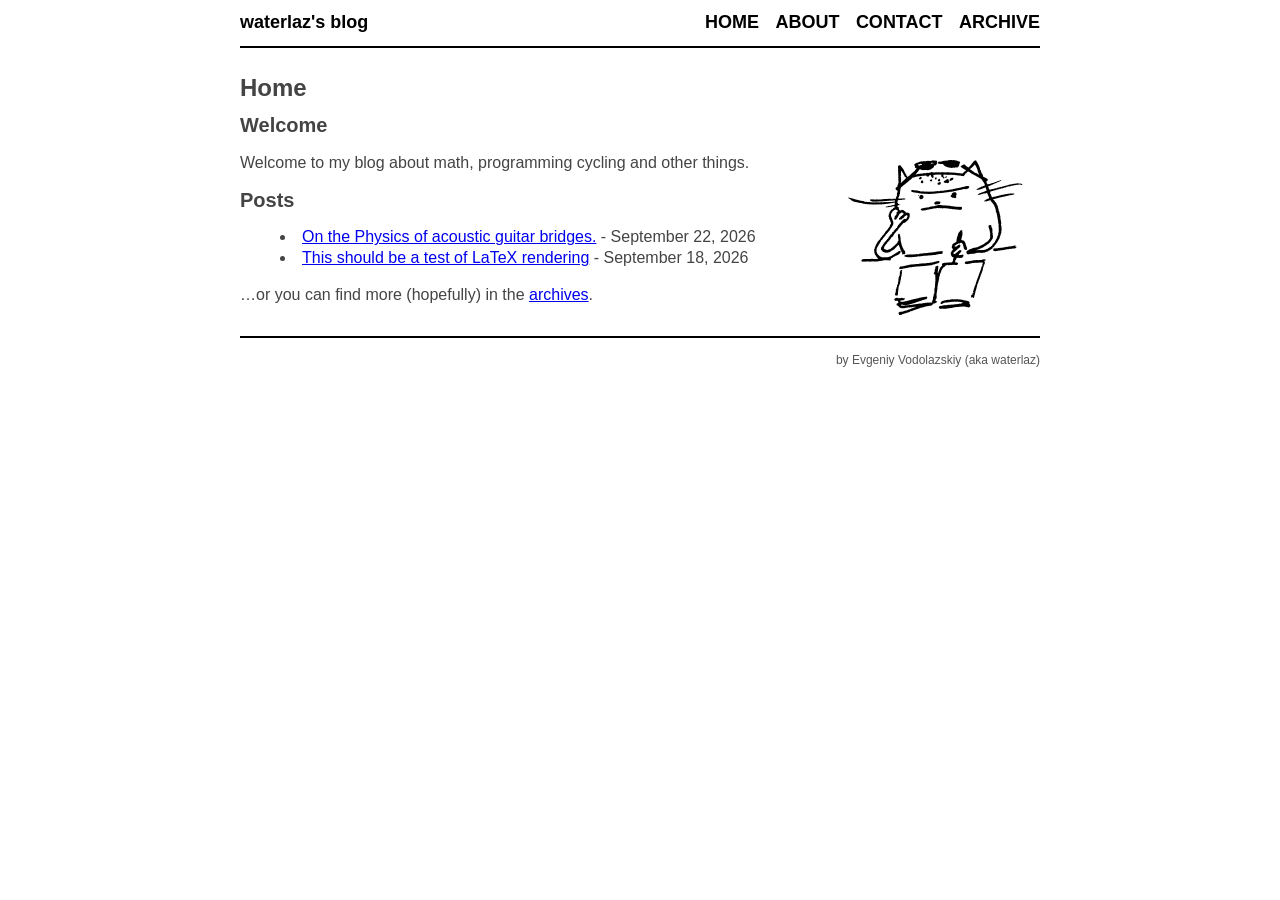
<file: index.html>
<!doctype html>
<html lang="en">
    <head>
        <meta charset="utf-8">
        <meta http-equiv="x-ua-compatible" content="ie=edge">
        <meta name="viewport" content="width=device-width, initial-scale=1">
        <title>waterlaz's blog - Home</title>
        <link rel="stylesheet" type="text/css" href="./css/katex.css" />
        <link rel="stylesheet" href="./css/default.css" />
    </head>
    <body>
        <header>
            <div class="logo">
                <a href="./">waterlaz's blog</a>
            </div>
            <nav>
                <a href="./">Home</a>
                <a href="./about.html">About</a>
                <a href="./contact.html">Contact</a>
                <a href="./archive.html">Archive</a>
            </nav>
        </header>

        <main role="main">
            <h1>Home</h1>
            <img src="./images/logo3.png" class="invert-in-dark-mode" style="float: right; margin: 10px;" />

<h2>Welcome</h2>

<p>Welcome to my blog about math, programming cycling and other things.</p>

<h2>Posts</h2>
<ul>
    
        <li>
            <a href="./posts/2026-09-22-bridge-physics.html">On the Physics of acoustic guitar bridges.</a> - September 22, 2026
        </li>
    
        <li>
            <a href="./posts/2026-09-18-latex_test.html">This should be a test of LaTeX rendering</a> - September 18, 2026
        </li>
    
</ul>


<p>…or you can find more (hopefully) in the <a href="./archive.html">archives</a>.</p>

        </main>

        <footer>
            by Evgeniy Vodolazskiy (aka waterlaz)
        </footer>
    </body>
</html>
</file>
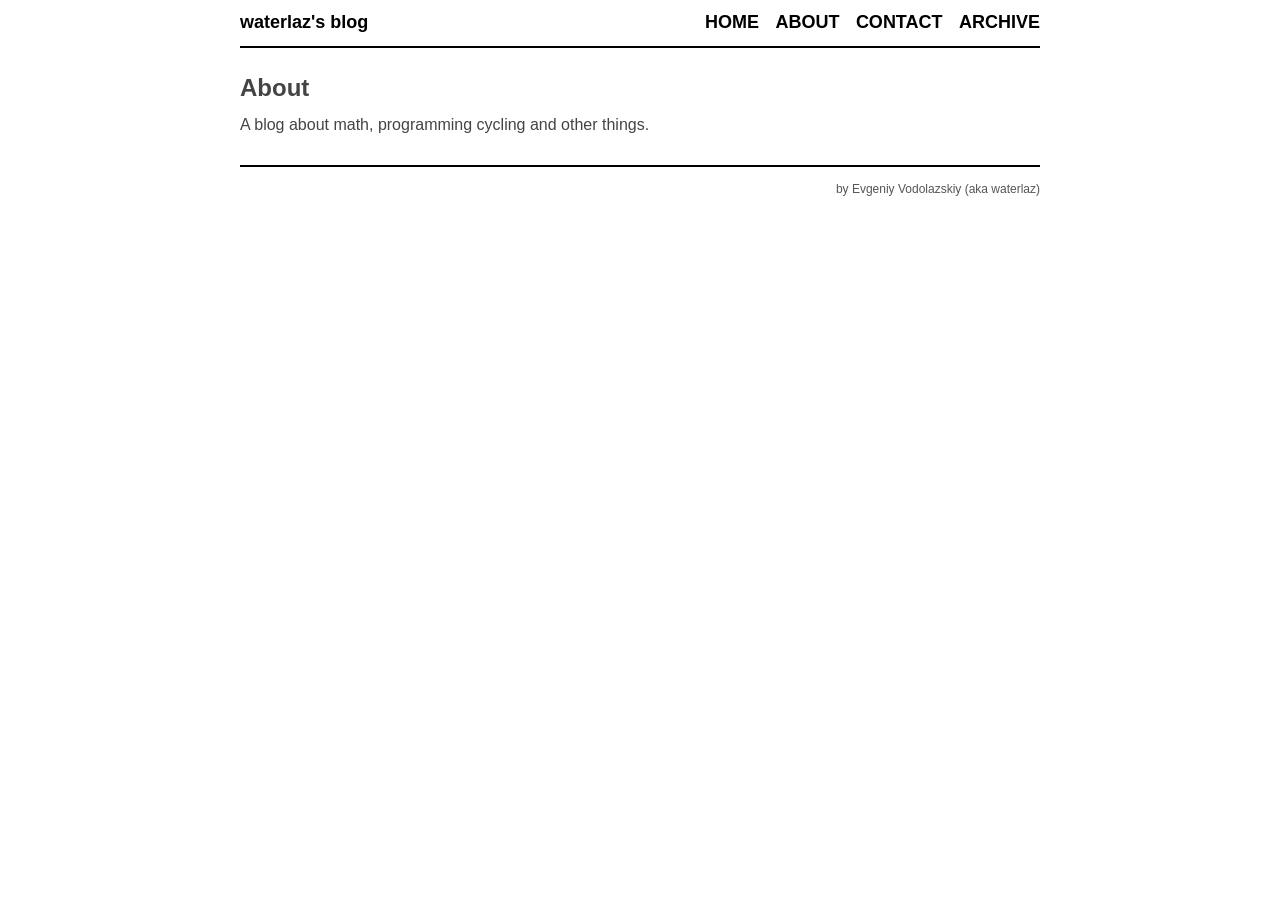
<file: about.html>
<!doctype html>
<html lang="en">
    <head>
        <meta charset="utf-8">
        <meta http-equiv="x-ua-compatible" content="ie=edge">
        <meta name="viewport" content="width=device-width, initial-scale=1">
        <title>waterlaz's blog - About</title>
        <link rel="stylesheet" type="text/css" href="./css/katex.css" />
        <link rel="stylesheet" href="./css/default.css" />
    </head>
    <body>
        <header>
            <div class="logo">
                <a href="./">waterlaz's blog</a>
            </div>
            <nav>
                <a href="./">Home</a>
                <a href="./about.html">About</a>
                <a href="./contact.html">Contact</a>
                <a href="./archive.html">Archive</a>
            </nav>
        </header>

        <main role="main">
            <h1>About</h1>
            <p>A blog about math, programming cycling and other things.</p>
        </main>

        <footer>
            by Evgeniy Vodolazskiy (aka waterlaz)
        </footer>
    </body>
</html>
</file>
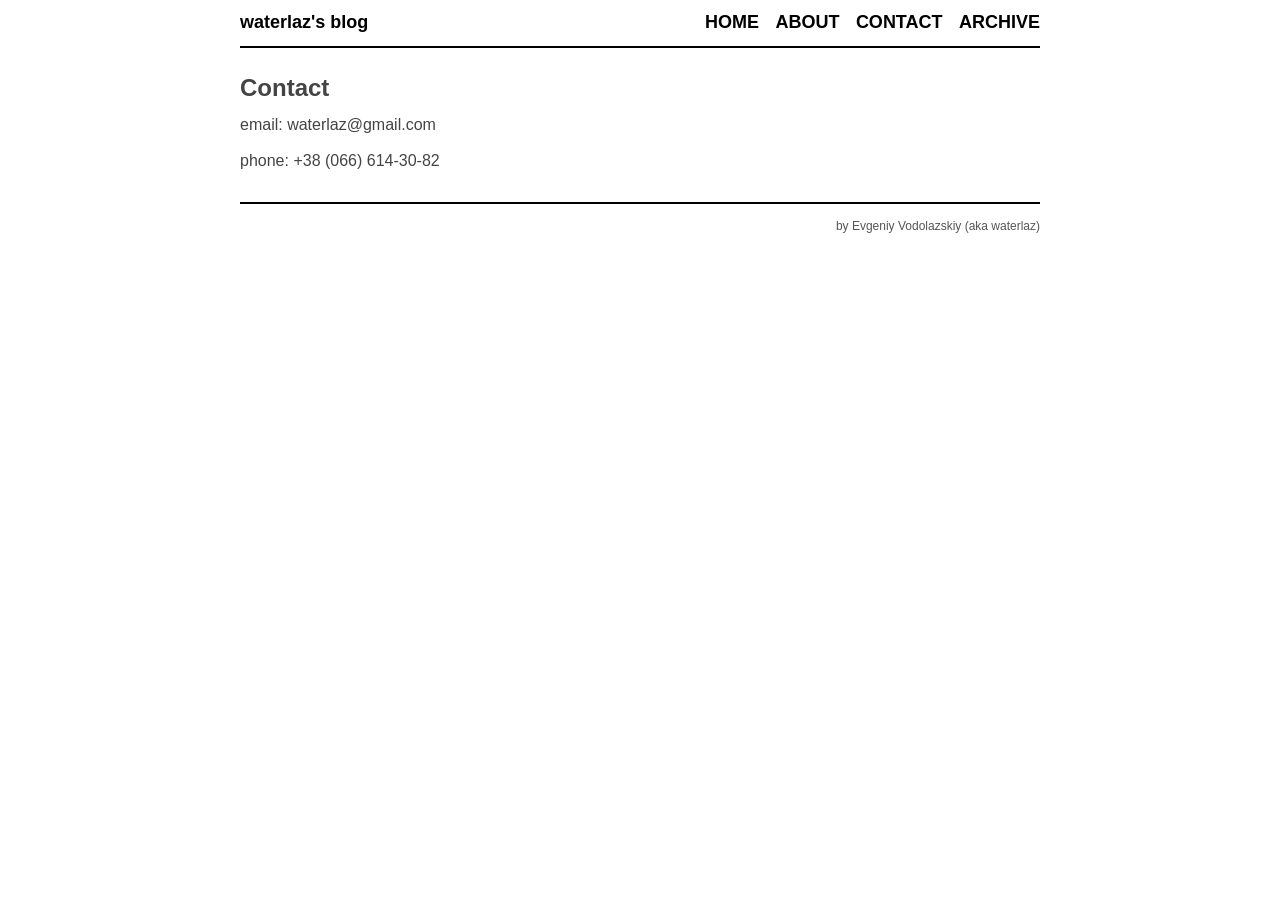
<file: contact.html>
<!doctype html>
<html lang="en">
    <head>
        <meta charset="utf-8">
        <meta http-equiv="x-ua-compatible" content="ie=edge">
        <meta name="viewport" content="width=device-width, initial-scale=1">
        <title>waterlaz's blog - Contact</title>
        <link rel="stylesheet" type="text/css" href="./css/katex.css" />
        <link rel="stylesheet" href="./css/default.css" />
    </head>
    <body>
        <header>
            <div class="logo">
                <a href="./">waterlaz's blog</a>
            </div>
            <nav>
                <a href="./">Home</a>
                <a href="./about.html">About</a>
                <a href="./contact.html">Contact</a>
                <a href="./archive.html">Archive</a>
            </nav>
        </header>

        <main role="main">
            <h1>Contact</h1>
            <p>email: waterlaz@gmail.com</p>
<p>phone: +38 (066) 614-30-82</p>
        </main>

        <footer>
            by Evgeniy Vodolazskiy (aka waterlaz)
        </footer>
    </body>
</html>
</file>
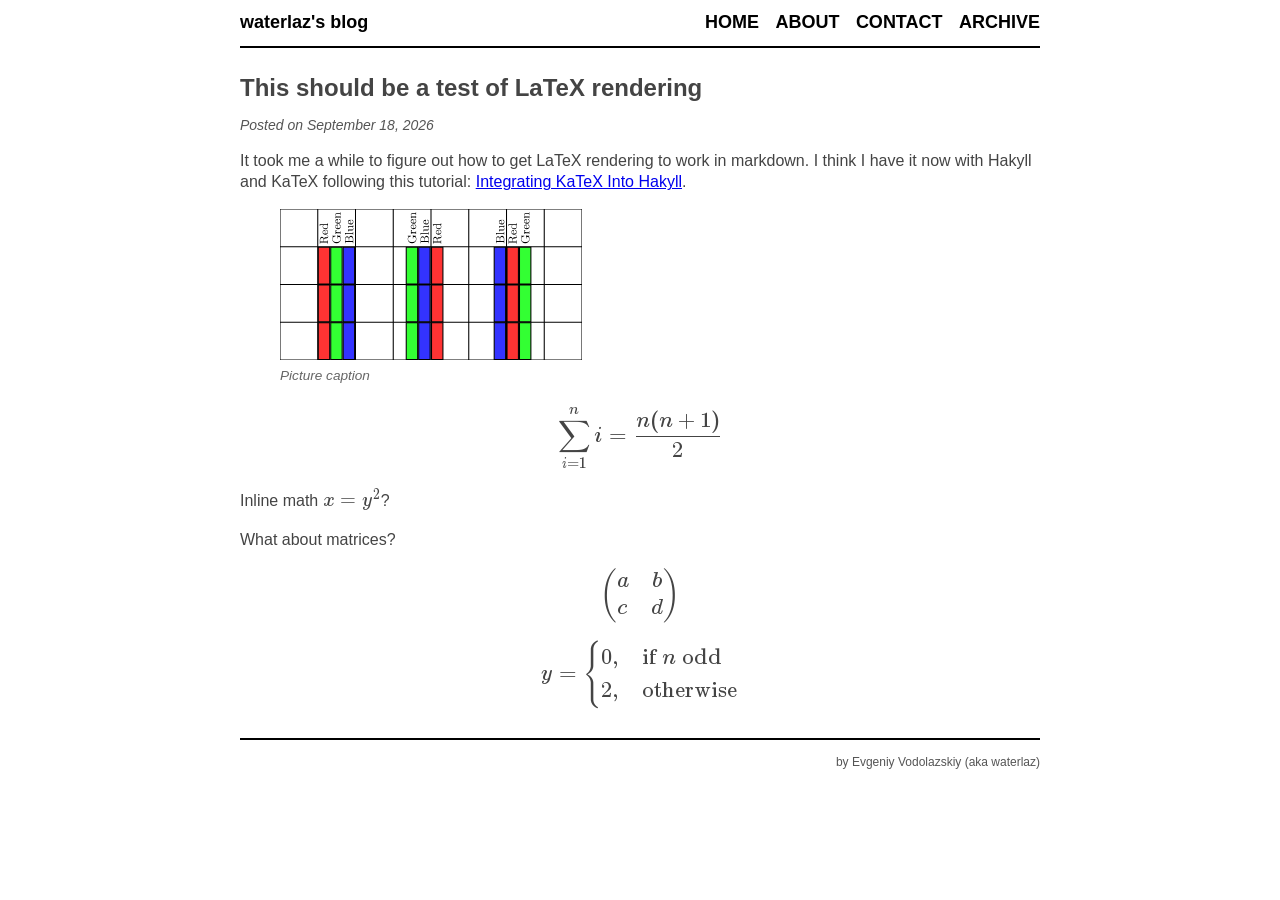
<file: posts/2026-09-18-latex_test.html>
<!doctype html>
<html lang="en">
    <head>
        <meta charset="utf-8">
        <meta http-equiv="x-ua-compatible" content="ie=edge">
        <meta name="viewport" content="width=device-width, initial-scale=1">
        <title>waterlaz's blog - This should be a test of LaTeX rendering</title>
        <link rel="stylesheet" type="text/css" href="../css/katex.css" />
        <link rel="stylesheet" href="../css/default.css" />
    </head>
    <body>
        <header>
            <div class="logo">
                <a href="../">waterlaz's blog</a>
            </div>
            <nav>
                <a href="../">Home</a>
                <a href="../about.html">About</a>
                <a href="../contact.html">Contact</a>
                <a href="../archive.html">Archive</a>
            </nav>
        </header>

        <main role="main">
            <h1>This should be a test of LaTeX rendering</h1>
            <article>
    <section class="header">
        Posted on September 18, 2026
        
    </section>
    <section>
        <p>It took me a while to figure out how to get LaTeX rendering to work in markdown.
I think I have it now with Hakyll and KaTeX following this tutorial: <a href="https://tony-zorman.com/posts/katex-with-hakyll">Integrating KaTeX Into Hakyll</a>.</p>
<figure>
<img src="../images/test.svg" class="invert-in-dark-mode" alt="Picture caption" />
<figcaption aria-hidden="true">Picture caption</figcaption>
</figure>
<p><span class="katex-display"><span class="katex"><span class="katex-mathml"><math xmlns="http://www.w3.org/1998/Math/MathML" display="block"><semantics><mrow><munderover><mo>∑</mo><mrow><mi>i</mi><mo>=</mo><mn>1</mn></mrow><mi>n</mi></munderover><mi>i</mi><mo>=</mo><mfrac><mrow><mi>n</mi><mo stretchy="false">(</mo><mi>n</mi><mo>+</mo><mn>1</mn><mo stretchy="false">)</mo></mrow><mn>2</mn></mfrac></mrow><annotation encoding="application/x-tex">\sum_{i=1}^{n} i = \frac{n(n+1)}{2}</annotation></semantics></math></span><span class="katex-html" aria-hidden="true"><span class="base"><span class="strut" style="height:2.9291em;vertical-align:-1.2777em;"></span><span class="mop op-limits"><span class="vlist-t vlist-t2"><span class="vlist-r"><span class="vlist" style="height:1.6514em;"><span style="top:-1.8723em;margin-left:0em;"><span class="pstrut" style="height:3.05em;"></span><span class="sizing reset-size6 size3 mtight"><span class="mord mtight"><span class="mord mathnormal mtight">i</span><span class="mrel mtight">=</span><span class="mord mtight">1</span></span></span></span><span style="top:-3.05em;"><span class="pstrut" style="height:3.05em;"></span><span><span class="mop op-symbol large-op">∑</span></span></span><span style="top:-4.3em;margin-left:0em;"><span class="pstrut" style="height:3.05em;"></span><span class="sizing reset-size6 size3 mtight"><span class="mord mtight"><span class="mord mathnormal mtight">n</span></span></span></span></span><span class="vlist-s">​</span></span><span class="vlist-r"><span class="vlist" style="height:1.2777em;"><span></span></span></span></span></span><span class="mspace" style="margin-right:0.1667em;"></span><span class="mord mathnormal">i</span><span class="mspace" style="margin-right:0.2778em;"></span><span class="mrel">=</span><span class="mspace" style="margin-right:0.2778em;"></span></span><span class="base"><span class="strut" style="height:2.113em;vertical-align:-0.686em;"></span><span class="mord"><span class="mopen nulldelimiter"></span><span class="mfrac"><span class="vlist-t vlist-t2"><span class="vlist-r"><span class="vlist" style="height:1.427em;"><span style="top:-2.314em;"><span class="pstrut" style="height:3em;"></span><span class="mord"><span class="mord">2</span></span></span><span style="top:-3.23em;"><span class="pstrut" style="height:3em;"></span><span class="frac-line" style="border-bottom-width:0.04em;"></span></span><span style="top:-3.677em;"><span class="pstrut" style="height:3em;"></span><span class="mord"><span class="mord mathnormal">n</span><span class="mopen">(</span><span class="mord mathnormal">n</span><span class="mspace" style="margin-right:0.2222em;"></span><span class="mbin">+</span><span class="mspace" style="margin-right:0.2222em;"></span><span class="mord">1</span><span class="mclose">)</span></span></span></span><span class="vlist-s">​</span></span><span class="vlist-r"><span class="vlist" style="height:0.686em;"><span></span></span></span></span></span><span class="mclose nulldelimiter"></span></span></span></span></span></span></p>
<p>Inline math <span class="katex"><span class="katex-mathml"><math xmlns="http://www.w3.org/1998/Math/MathML"><semantics><mrow><mi>x</mi><mo>=</mo><msup><mi>y</mi><mn>2</mn></msup></mrow><annotation encoding="application/x-tex">x = y^2</annotation></semantics></math></span><span class="katex-html" aria-hidden="true"><span class="base"><span class="strut" style="height:0.4306em;"></span><span class="mord mathnormal">x</span><span class="mspace" style="margin-right:0.2778em;"></span><span class="mrel">=</span><span class="mspace" style="margin-right:0.2778em;"></span></span><span class="base"><span class="strut" style="height:1.0085em;vertical-align:-0.1944em;"></span><span class="mord"><span class="mord mathnormal" style="margin-right:0.03588em;">y</span><span class="msupsub"><span class="vlist-t"><span class="vlist-r"><span class="vlist" style="height:0.8141em;"><span style="top:-3.063em;margin-right:0.05em;"><span class="pstrut" style="height:2.7em;"></span><span class="sizing reset-size6 size3 mtight"><span class="mord mtight">2</span></span></span></span></span></span></span></span></span></span></span>?</p>
<p>What about matrices?</p>
<p><span class="katex-display"><span class="katex"><span class="katex-mathml"><math xmlns="http://www.w3.org/1998/Math/MathML" display="block"><semantics><mrow><mo fence="true">(</mo><mtable rowspacing="0.16em" columnalign="center center" columnspacing="1em"><mtr><mtd><mstyle scriptlevel="0" displaystyle="false"><mi>a</mi></mstyle></mtd><mtd><mstyle scriptlevel="0" displaystyle="false"><mi>b</mi></mstyle></mtd></mtr><mtr><mtd><mstyle scriptlevel="0" displaystyle="false"><mi>c</mi></mstyle></mtd><mtd><mstyle scriptlevel="0" displaystyle="false"><mi>d</mi></mstyle></mtd></mtr></mtable><mo fence="true">)</mo></mrow><annotation encoding="application/x-tex">\begin{pmatrix} a &amp; b \\ c &amp; d \end{pmatrix}</annotation></semantics></math></span><span class="katex-html" aria-hidden="true"><span class="base"><span class="strut" style="height:2.4em;vertical-align:-0.95em;"></span><span class="minner"><span class="mopen delimcenter" style="top:0em;"><span class="delimsizing size3">(</span></span><span class="mord"><span class="mtable"><span class="col-align-c"><span class="vlist-t vlist-t2"><span class="vlist-r"><span class="vlist" style="height:1.45em;"><span style="top:-3.61em;"><span class="pstrut" style="height:3em;"></span><span class="mord"><span class="mord mathnormal">a</span></span></span><span style="top:-2.41em;"><span class="pstrut" style="height:3em;"></span><span class="mord"><span class="mord mathnormal">c</span></span></span></span><span class="vlist-s">​</span></span><span class="vlist-r"><span class="vlist" style="height:0.95em;"><span></span></span></span></span></span><span class="arraycolsep" style="width:0.5em;"></span><span class="arraycolsep" style="width:0.5em;"></span><span class="col-align-c"><span class="vlist-t vlist-t2"><span class="vlist-r"><span class="vlist" style="height:1.45em;"><span style="top:-3.61em;"><span class="pstrut" style="height:3em;"></span><span class="mord"><span class="mord mathnormal">b</span></span></span><span style="top:-2.41em;"><span class="pstrut" style="height:3em;"></span><span class="mord"><span class="mord mathnormal">d</span></span></span></span><span class="vlist-s">​</span></span><span class="vlist-r"><span class="vlist" style="height:0.95em;"><span></span></span></span></span></span></span></span><span class="mclose delimcenter" style="top:0em;"><span class="delimsizing size3">)</span></span></span></span></span></span></span></p>
<p><span class="katex-display"><span class="katex"><span class="katex-mathml"><math xmlns="http://www.w3.org/1998/Math/MathML" display="block"><semantics><mrow><mi>y</mi><mo>=</mo><mrow><mo fence="true">{</mo><mtable rowspacing="0.36em" columnalign="left left" columnspacing="1em"><mtr><mtd><mstyle scriptlevel="0" displaystyle="false"><mrow><mn>0</mn><mo separator="true">,</mo></mrow></mstyle></mtd><mtd><mstyle scriptlevel="0" displaystyle="false"><mrow><mtext>if </mtext><mstyle scriptlevel="0" displaystyle="false"><mi>n</mi></mstyle><mtext> odd</mtext></mrow></mstyle></mtd></mtr><mtr><mtd><mstyle scriptlevel="0" displaystyle="false"><mrow><mn>2</mn><mo separator="true">,</mo></mrow></mstyle></mtd><mtd><mstyle scriptlevel="0" displaystyle="false"><mtext>otherwise</mtext></mstyle></mtd></mtr></mtable></mrow></mrow><annotation encoding="application/x-tex">y = \begin{cases} 			0, &amp; \text{if $n$ odd}\\             2, &amp; \text{otherwise} 		 \end{cases}</annotation></semantics></math></span><span class="katex-html" aria-hidden="true"><span class="base"><span class="strut" style="height:0.625em;vertical-align:-0.1944em;"></span><span class="mord mathnormal" style="margin-right:0.03588em;">y</span><span class="mspace" style="margin-right:0.2778em;"></span><span class="mrel">=</span><span class="mspace" style="margin-right:0.2778em;"></span></span><span class="base"><span class="strut" style="height:3em;vertical-align:-1.25em;"></span><span class="minner"><span class="mopen delimcenter" style="top:0em;"><span class="delimsizing size4">{</span></span><span class="mord"><span class="mtable"><span class="col-align-l"><span class="vlist-t vlist-t2"><span class="vlist-r"><span class="vlist" style="height:1.69em;"><span style="top:-3.69em;"><span class="pstrut" style="height:3.008em;"></span><span class="mord"><span class="mord">0</span><span class="mpunct">,</span></span></span><span style="top:-2.25em;"><span class="pstrut" style="height:3.008em;"></span><span class="mord"><span class="mord">2</span><span class="mpunct">,</span></span></span></span><span class="vlist-s">​</span></span><span class="vlist-r"><span class="vlist" style="height:1.19em;"><span></span></span></span></span></span><span class="arraycolsep" style="width:1em;"></span><span class="col-align-l"><span class="vlist-t vlist-t2"><span class="vlist-r"><span class="vlist" style="height:1.69em;"><span style="top:-3.69em;"><span class="pstrut" style="height:3.008em;"></span><span class="mord"><span class="mord text"><span class="mord">if </span><span class="mord mathnormal">n</span><span class="mord"> odd</span></span></span></span><span style="top:-2.25em;"><span class="pstrut" style="height:3.008em;"></span><span class="mord"><span class="mord text"><span class="mord">otherwise</span></span></span></span></span><span class="vlist-s">​</span></span><span class="vlist-r"><span class="vlist" style="height:1.19em;"><span></span></span></span></span></span></span></span><span class="mclose nulldelimiter"></span></span></span></span></span></span></p>
    </section>
</article>

        </main>

        <footer>
            by Evgeniy Vodolazskiy (aka waterlaz)
        </footer>
    </body>
</html>
</file>
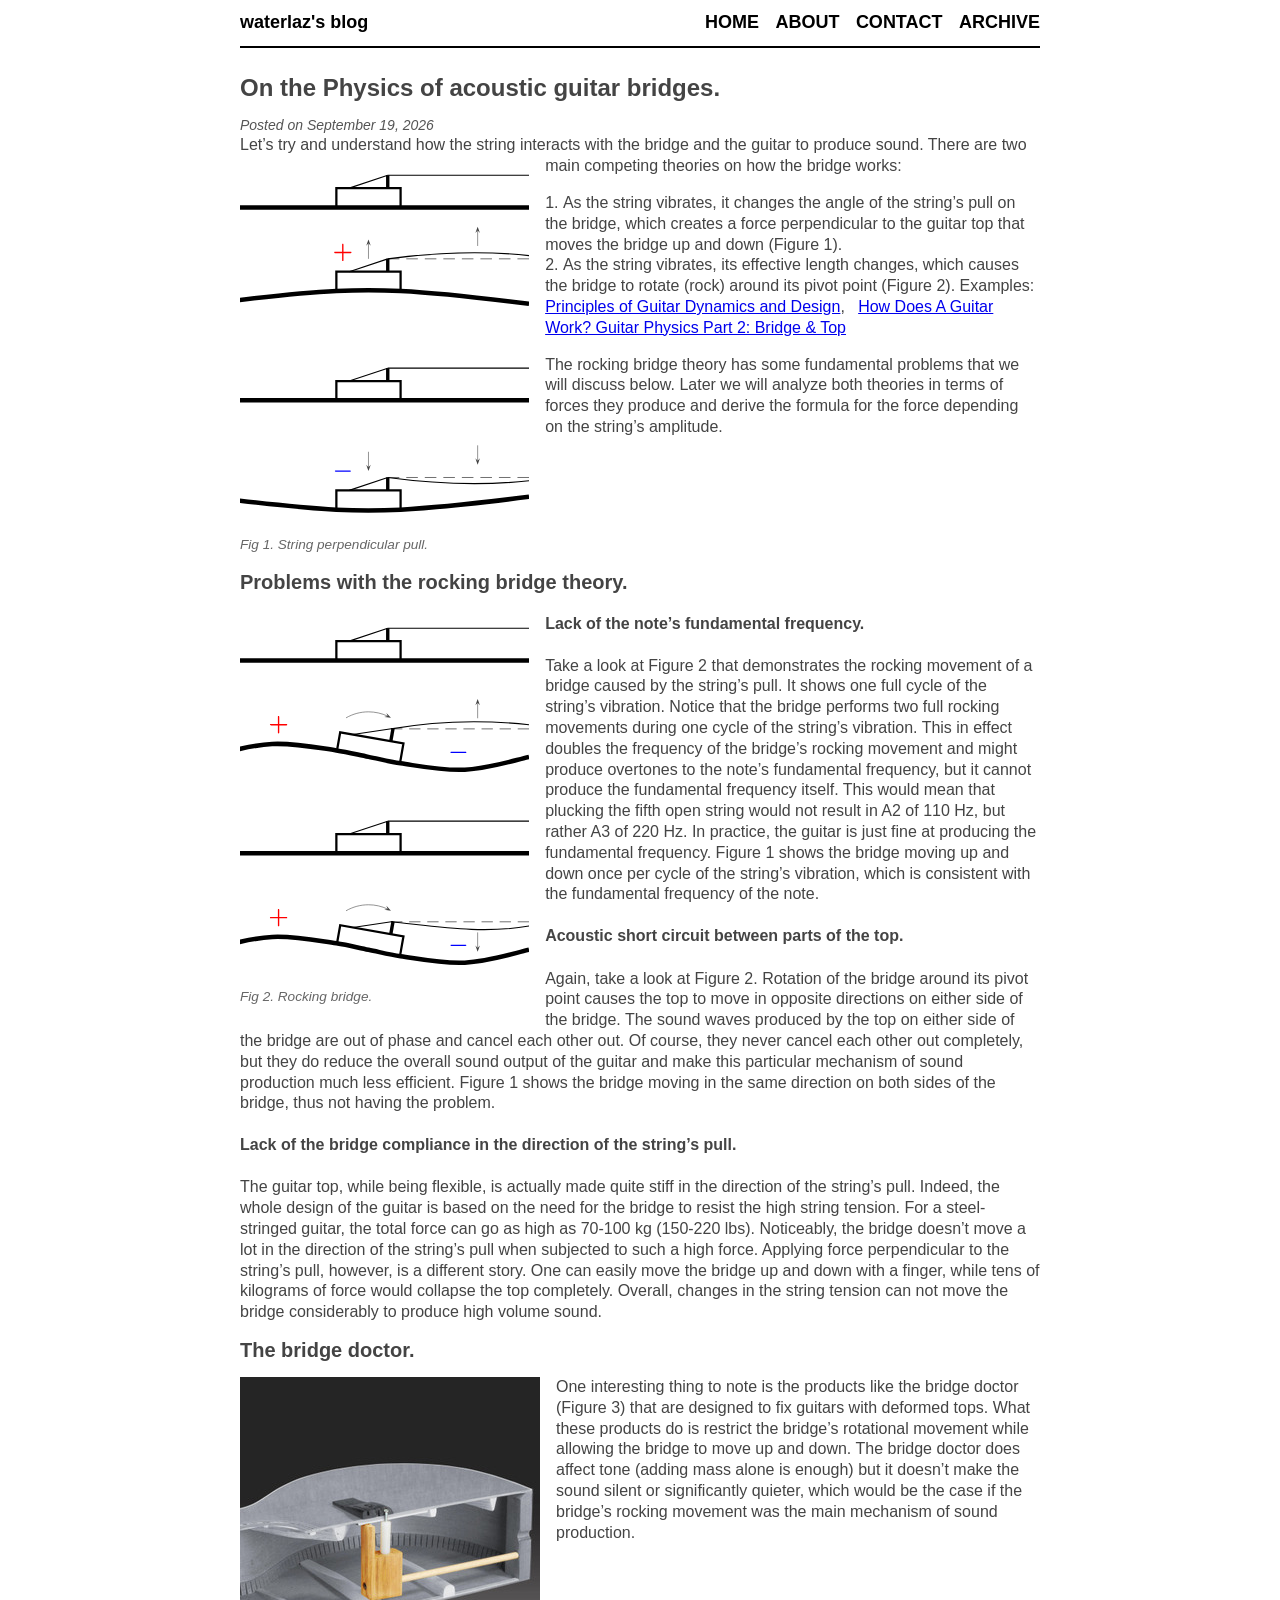
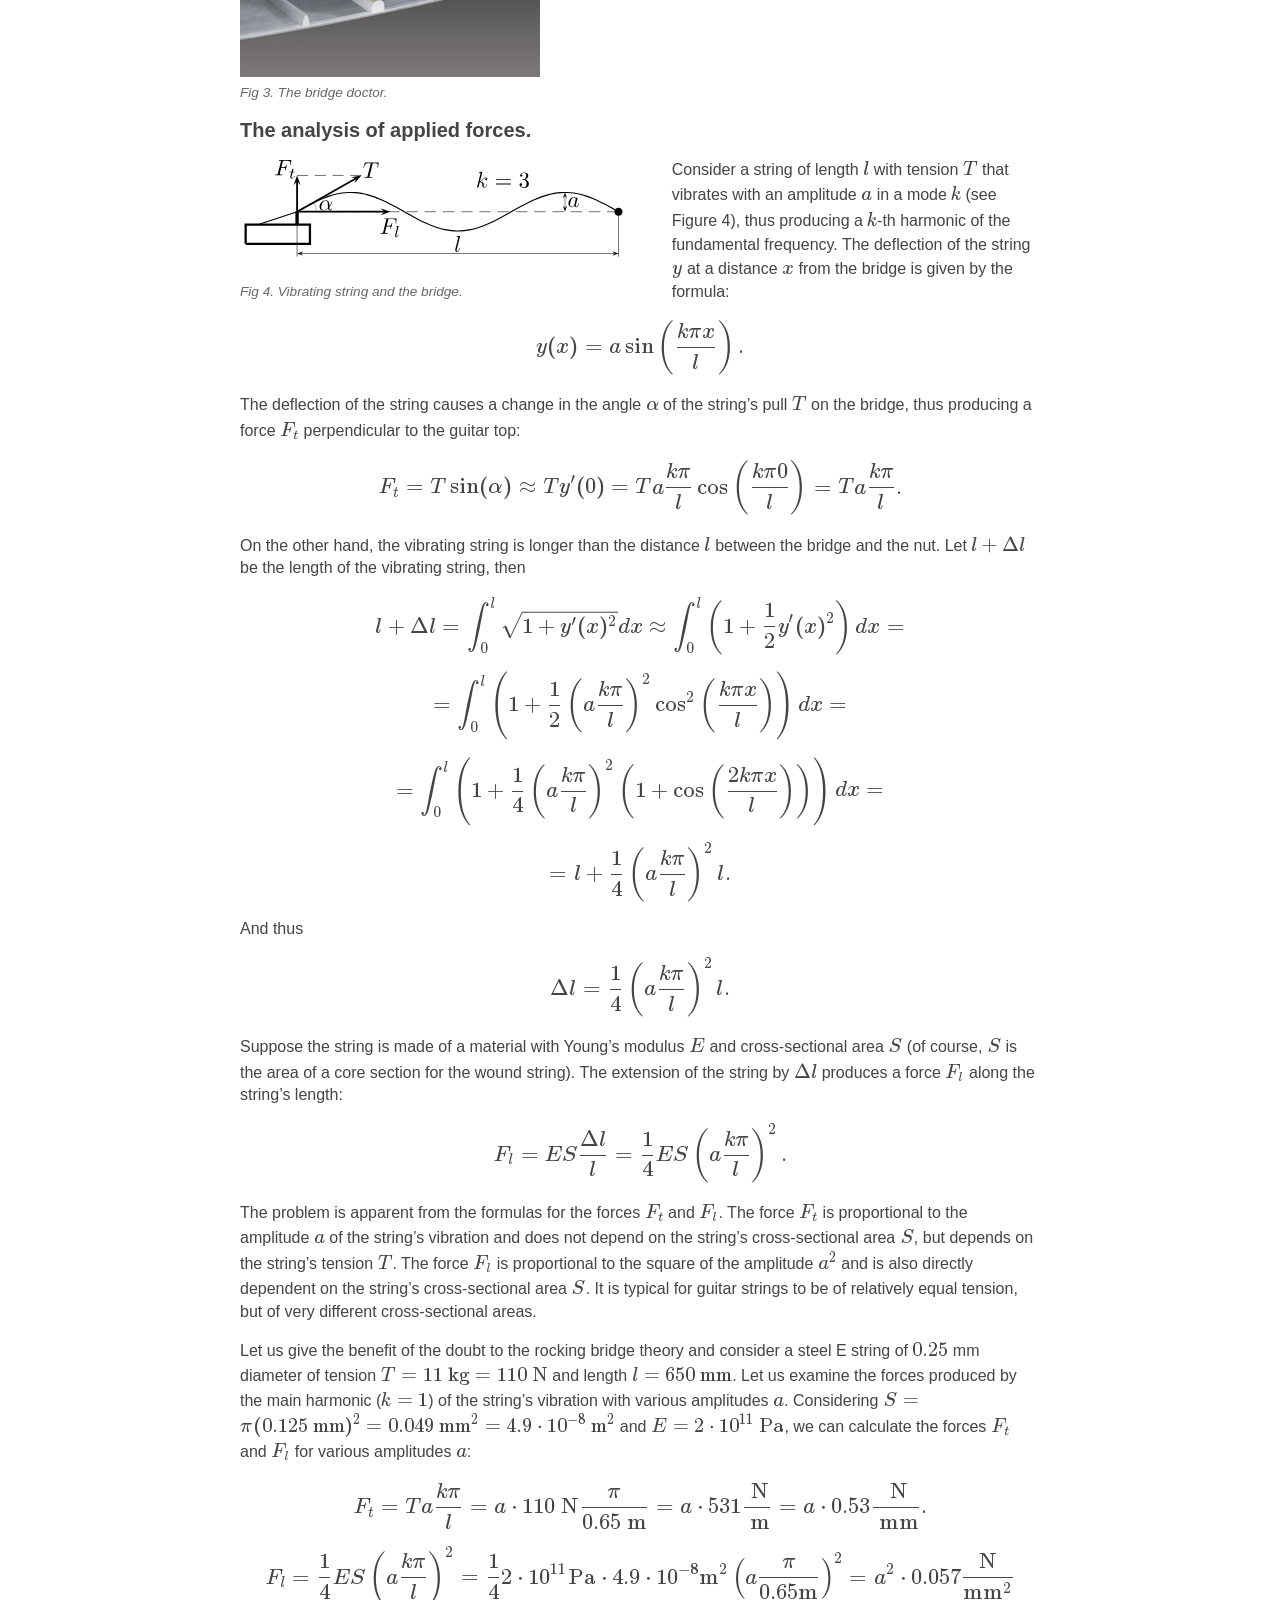
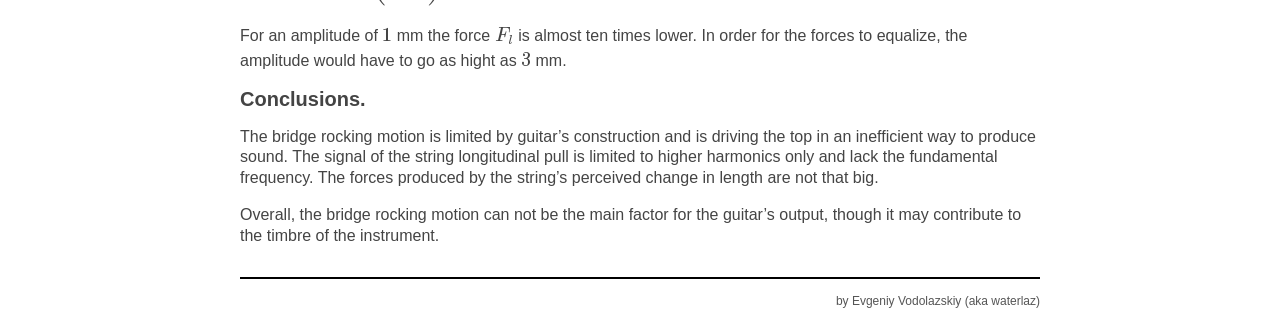
<file: posts/2026-09-19-bridge-physics.html>
<!doctype html>
<html lang="en">
    <head>
        <meta charset="utf-8">
        <meta http-equiv="x-ua-compatible" content="ie=edge">
        <meta name="viewport" content="width=device-width, initial-scale=1">
        <title>waterlaz's blog - On the Physics of acoustic guitar bridges.</title>
        <link rel="stylesheet" type="text/css" href="../css/katex.css" />
        <link rel="stylesheet" href="../css/default.css" />
    </head>
    <body>
        <header>
            <div class="logo">
                <a href="../">waterlaz's blog</a>
            </div>
            <nav>
                <a href="../">Home</a>
                <a href="../about.html">About</a>
                <a href="../contact.html">Contact</a>
                <a href="../archive.html">Archive</a>
            </nav>
        </header>

        <main role="main">
            <h1>On the Physics of acoustic guitar bridges.</h1>
            <article>
    <section class="header">
        Posted on September 19, 2026
        
    </section>
    <section>
        Let’s try and understand how the string interacts with the bridge and the guitar
to produce sound.
There are two main competing theories on how the bridge works:
<figure class="float-left invert-in-dark-mode">
<img src="../images/bridge_pull.svg" alt="String perpendicular pull">
<figcaption>
Fig 1. String perpendicular pull.
</figcaption>
</figure>
<ol type="1">
<li>As the string vibrates, it changes the angle of the string’s pull on the bridge,
which creates a force perpendicular to the guitar top that moves the bridge up and down (Figure 1).</li>
<li>As the string vibrates, its effective length changes, which causes the bridge to rotate (rock) around its pivot point (Figure 2).
Examples:
<a href="https://esomogyi.com/principles-of-guitar-dynamics-and-design/">Principles of Guitar Dynamics and Design</a>,
 
<a href="https://theartoflutherie.com/how-does-a-guitar-work-guitar-physics-part-2-bridge-top/">How Does A Guitar Work? Guitar Physics Part 2: Bridge &amp; Top</a></li>
</ol>
<p>The rocking bridge theory has some fundamental problems that we will discuss below.
Later we will analyze both theories in terms of forces they produce and derive
the formula for the force depending on the string’s amplitude.</p>
<div class="clear-float">
<h2 id="problems-with-the-rocking-bridge-theory.">Problems with the rocking bridge theory.</h2>
<figure class="float-left new-float invert-in-dark-mode">
<img src="../images/bridge_rock.svg" alt="Rocking bridge">
<figcaption>
Fig 2. Rocking bridge.
</figcaption>
</figure>
<h4 id="lack-of-the-notes-fundamental-frequency.">Lack of the note’s fundamental frequency.</h4>
<p>Take a look at Figure 2 that demonstrates the rocking movement of a bridge caused by the string’s pull.
It shows one full cycle of the string’s vibration.
Notice that the bridge performs two full rocking movements during one cycle of the string’s vibration.
This in effect doubles the frequency of the bridge’s rocking movement and might produce overtones to the note’s fundamental frequency,
but it cannot produce the fundamental frequency itself.
This would mean that plucking the fifth open string would not result in A2 of 110 Hz, but rather A3 of 220 Hz.
In practice, the guitar is just fine at producing the fundamental frequency.
Figure 1 shows the bridge moving up and down once per cycle of the string’s vibration, which is consistent with the fundamental frequency of the note.</p>
<h4 id="acoustic-short-circuit-between-parts-of-the-top.">Acoustic short circuit between parts of the top.</h4>
<p>Again, take a look at Figure 2.
Rotation of the bridge around its pivot point causes the top to move in opposite directions on either side of the bridge.
The sound waves produced by the top on either side of the bridge are out of phase and cancel each other out.
Of course, they never cancel each other out completely, but they do reduce the overall sound output of the guitar
and make this particular mechanism of sound production much less efficient.
Figure 1 shows the bridge moving in the same direction on both sides of the bridge,
thus not having the problem.</p>
<h4 id="lack-of-the-bridge-compliance-in-the-direction-of-the-strings-pull.">Lack of the bridge compliance in the direction of the string’s pull.</h4>
<p>The guitar top, while being flexible, is actually made quite stiff in the direction of the string’s pull.
Indeed, the whole design of the guitar is based on the need for the bridge to resist the high string tension.
For a steel-stringed guitar, the total force can go as high as 70-100 kg (150-220 lbs).
Noticeably, the bridge doesn’t move a lot in the direction of the string’s pull when subjected to such a high force.
Applying force perpendicular to the string’s pull, however, is a different story.
One can easily move the bridge up and down with a finger,
while tens of kilograms of force would collapse the top completely.
Overall, changes in the string tension can not move the bridge considerably to produce high volume sound.</p>
<h2 id="the-bridge-doctor.">The bridge doctor.</h2>
<figure class="float-left new-float">
<img src="../images/bridge_doctor.jpg" alt="The bridge doctor">
<figcaption>
Fig 3. The bridge doctor.
</figcaption>
</figure>
<p>One interesting thing to note is the products like the bridge doctor (Figure 3) that are designed to fix guitars with deformed tops.
What these products do is restrict the bridge’s rotational movement while allowing the bridge to move up and down.
The bridge doctor does affect tone (adding mass alone is enough)
but it doesn’t make the sound silent or significantly quieter, which would be the case if the bridge’s rocking movement was the main mechanism of sound production.</p>
<div class="clear-float">
<h2 id="the-analysis-of-applied-forces.">The analysis of applied forces.</h2>
<figure class="float-left new-float">
<img src="../images/forces.svg" alt="Vibrating string and the bridge">
<figcaption>
Fig 4. Vibrating string and the bridge.
</figcaption>
</figure>
<p>Consider a string of length <span class="katex"><span class="katex-mathml"><math xmlns="http://www.w3.org/1998/Math/MathML"><semantics><mrow><mi>l</mi></mrow><annotation encoding="application/x-tex">l</annotation></semantics></math></span><span class="katex-html" aria-hidden="true"><span class="base"><span class="strut" style="height:0.6944em;"></span><span class="mord mathnormal" style="margin-right:0.01968em;">l</span></span></span></span> with tension <span class="katex"><span class="katex-mathml"><math xmlns="http://www.w3.org/1998/Math/MathML"><semantics><mrow><mi>T</mi></mrow><annotation encoding="application/x-tex">T</annotation></semantics></math></span><span class="katex-html" aria-hidden="true"><span class="base"><span class="strut" style="height:0.6833em;"></span><span class="mord mathnormal" style="margin-right:0.13889em;">T</span></span></span></span> that vibrates with an amplitude <span class="katex"><span class="katex-mathml"><math xmlns="http://www.w3.org/1998/Math/MathML"><semantics><mrow><mi>a</mi></mrow><annotation encoding="application/x-tex">a</annotation></semantics></math></span><span class="katex-html" aria-hidden="true"><span class="base"><span class="strut" style="height:0.4306em;"></span><span class="mord mathnormal">a</span></span></span></span> in a mode <span class="katex"><span class="katex-mathml"><math xmlns="http://www.w3.org/1998/Math/MathML"><semantics><mrow><mi>k</mi></mrow><annotation encoding="application/x-tex">k</annotation></semantics></math></span><span class="katex-html" aria-hidden="true"><span class="base"><span class="strut" style="height:0.6944em;"></span><span class="mord mathnormal" style="margin-right:0.03148em;">k</span></span></span></span> (see Figure 4),
thus producing a <span class="katex"><span class="katex-mathml"><math xmlns="http://www.w3.org/1998/Math/MathML"><semantics><mrow><mi>k</mi></mrow><annotation encoding="application/x-tex">k</annotation></semantics></math></span><span class="katex-html" aria-hidden="true"><span class="base"><span class="strut" style="height:0.6944em;"></span><span class="mord mathnormal" style="margin-right:0.03148em;">k</span></span></span></span>-th harmonic of the fundamental frequency.
The deflection of the string <span class="katex"><span class="katex-mathml"><math xmlns="http://www.w3.org/1998/Math/MathML"><semantics><mrow><mi>y</mi></mrow><annotation encoding="application/x-tex">y</annotation></semantics></math></span><span class="katex-html" aria-hidden="true"><span class="base"><span class="strut" style="height:0.625em;vertical-align:-0.1944em;"></span><span class="mord mathnormal" style="margin-right:0.03588em;">y</span></span></span></span> at a distance <span class="katex"><span class="katex-mathml"><math xmlns="http://www.w3.org/1998/Math/MathML"><semantics><mrow><mi>x</mi></mrow><annotation encoding="application/x-tex">x</annotation></semantics></math></span><span class="katex-html" aria-hidden="true"><span class="base"><span class="strut" style="height:0.4306em;"></span><span class="mord mathnormal">x</span></span></span></span> from the bridge is given by the formula:</p>
<p><span class="katex-display"><span class="katex"><span class="katex-mathml"><math xmlns="http://www.w3.org/1998/Math/MathML" display="block"><semantics><mrow><mi>y</mi><mo stretchy="false">(</mo><mi>x</mi><mo stretchy="false">)</mo><mo>=</mo><mi>a</mi><mi>sin</mi><mo>⁡</mo><mrow><mo fence="true">(</mo><mfrac><mrow><mi>k</mi><mi>π</mi><mi>x</mi></mrow><mi>l</mi></mfrac><mo fence="true">)</mo></mrow><mi mathvariant="normal">.</mi></mrow><annotation encoding="application/x-tex">y(x) = a \sin\left(\frac{k \pi x}{l}\right).</annotation></semantics></math></span><span class="katex-html" aria-hidden="true"><span class="base"><span class="strut" style="height:1em;vertical-align:-0.25em;"></span><span class="mord mathnormal" style="margin-right:0.03588em;">y</span><span class="mopen">(</span><span class="mord mathnormal">x</span><span class="mclose">)</span><span class="mspace" style="margin-right:0.2778em;"></span><span class="mrel">=</span><span class="mspace" style="margin-right:0.2778em;"></span></span><span class="base"><span class="strut" style="height:2.4em;vertical-align:-0.95em;"></span><span class="mord mathnormal">a</span><span class="mspace" style="margin-right:0.1667em;"></span><span class="mop">sin</span><span class="mspace" style="margin-right:0.1667em;"></span><span class="minner"><span class="mopen delimcenter" style="top:0em;"><span class="delimsizing size3">(</span></span><span class="mord"><span class="mopen nulldelimiter"></span><span class="mfrac"><span class="vlist-t vlist-t2"><span class="vlist-r"><span class="vlist" style="height:1.3714em;"><span style="top:-2.314em;"><span class="pstrut" style="height:3em;"></span><span class="mord"><span class="mord mathnormal" style="margin-right:0.01968em;">l</span></span></span><span style="top:-3.23em;"><span class="pstrut" style="height:3em;"></span><span class="frac-line" style="border-bottom-width:0.04em;"></span></span><span style="top:-3.677em;"><span class="pstrut" style="height:3em;"></span><span class="mord"><span class="mord mathnormal" style="margin-right:0.03588em;">kπ</span><span class="mord mathnormal">x</span></span></span></span><span class="vlist-s">​</span></span><span class="vlist-r"><span class="vlist" style="height:0.686em;"><span></span></span></span></span></span><span class="mclose nulldelimiter"></span></span><span class="mclose delimcenter" style="top:0em;"><span class="delimsizing size3">)</span></span></span><span class="mspace" style="margin-right:0.1667em;"></span><span class="mord">.</span></span></span></span></span></p>
<p>The deflection of the string causes a change in the angle <span class="katex"><span class="katex-mathml"><math xmlns="http://www.w3.org/1998/Math/MathML"><semantics><mrow><mi>α</mi></mrow><annotation encoding="application/x-tex">\alpha</annotation></semantics></math></span><span class="katex-html" aria-hidden="true"><span class="base"><span class="strut" style="height:0.4306em;"></span><span class="mord mathnormal" style="margin-right:0.0037em;">α</span></span></span></span> of the string’s pull <span class="katex"><span class="katex-mathml"><math xmlns="http://www.w3.org/1998/Math/MathML"><semantics><mrow><mi>T</mi></mrow><annotation encoding="application/x-tex">T</annotation></semantics></math></span><span class="katex-html" aria-hidden="true"><span class="base"><span class="strut" style="height:0.6833em;"></span><span class="mord mathnormal" style="margin-right:0.13889em;">T</span></span></span></span> on the bridge, thus producing a force <span class="katex"><span class="katex-mathml"><math xmlns="http://www.w3.org/1998/Math/MathML"><semantics><mrow><msub><mi>F</mi><mi>t</mi></msub></mrow><annotation encoding="application/x-tex">F_t</annotation></semantics></math></span><span class="katex-html" aria-hidden="true"><span class="base"><span class="strut" style="height:0.8333em;vertical-align:-0.15em;"></span><span class="mord"><span class="mord mathnormal" style="margin-right:0.13889em;">F</span><span class="msupsub"><span class="vlist-t vlist-t2"><span class="vlist-r"><span class="vlist" style="height:0.2806em;"><span style="top:-2.55em;margin-left:-0.1389em;margin-right:0.05em;"><span class="pstrut" style="height:2.7em;"></span><span class="sizing reset-size6 size3 mtight"><span class="mord mathnormal mtight">t</span></span></span></span><span class="vlist-s">​</span></span><span class="vlist-r"><span class="vlist" style="height:0.15em;"><span></span></span></span></span></span></span></span></span></span> perpendicular to the guitar top:</p>
<p><span class="katex-display"><span class="katex"><span class="katex-mathml"><math xmlns="http://www.w3.org/1998/Math/MathML" display="block"><semantics><mrow><msub><mi>F</mi><mi>t</mi></msub><mo>=</mo><mi>T</mi><mi>sin</mi><mo>⁡</mo><mo stretchy="false">(</mo><mi>α</mi><mo stretchy="false">)</mo><mo>≈</mo><mi>T</mi><msup><mi>y</mi><mo mathvariant="normal" lspace="0em" rspace="0em">′</mo></msup><mo stretchy="false">(</mo><mn>0</mn><mo stretchy="false">)</mo><mo>=</mo><mi>T</mi><mi>a</mi><mfrac><mrow><mi>k</mi><mi>π</mi></mrow><mi>l</mi></mfrac><mi>cos</mi><mo>⁡</mo><mrow><mo fence="true">(</mo><mfrac><mrow><mi>k</mi><mi>π</mi><mn>0</mn></mrow><mi>l</mi></mfrac><mo fence="true">)</mo></mrow><mo>=</mo><mi>T</mi><mi>a</mi><mfrac><mrow><mi>k</mi><mi>π</mi></mrow><mi>l</mi></mfrac><mi mathvariant="normal">.</mi></mrow><annotation encoding="application/x-tex">F_t = T \sin(\alpha) \approx T y'(0) = T a \frac{k \pi}{l} \cos\left(\frac{k \pi 0}{l}\right) = T a \frac{k \pi}{l}.</annotation></semantics></math></span><span class="katex-html" aria-hidden="true"><span class="base"><span class="strut" style="height:0.8333em;vertical-align:-0.15em;"></span><span class="mord"><span class="mord mathnormal" style="margin-right:0.13889em;">F</span><span class="msupsub"><span class="vlist-t vlist-t2"><span class="vlist-r"><span class="vlist" style="height:0.2806em;"><span style="top:-2.55em;margin-left:-0.1389em;margin-right:0.05em;"><span class="pstrut" style="height:2.7em;"></span><span class="sizing reset-size6 size3 mtight"><span class="mord mathnormal mtight">t</span></span></span></span><span class="vlist-s">​</span></span><span class="vlist-r"><span class="vlist" style="height:0.15em;"><span></span></span></span></span></span></span><span class="mspace" style="margin-right:0.2778em;"></span><span class="mrel">=</span><span class="mspace" style="margin-right:0.2778em;"></span></span><span class="base"><span class="strut" style="height:1em;vertical-align:-0.25em;"></span><span class="mord mathnormal" style="margin-right:0.13889em;">T</span><span class="mspace" style="margin-right:0.1667em;"></span><span class="mop">sin</span><span class="mopen">(</span><span class="mord mathnormal" style="margin-right:0.0037em;">α</span><span class="mclose">)</span><span class="mspace" style="margin-right:0.2778em;"></span><span class="mrel">≈</span><span class="mspace" style="margin-right:0.2778em;"></span></span><span class="base"><span class="strut" style="height:1.0519em;vertical-align:-0.25em;"></span><span class="mord mathnormal" style="margin-right:0.13889em;">T</span><span class="mord"><span class="mord mathnormal" style="margin-right:0.03588em;">y</span><span class="msupsub"><span class="vlist-t"><span class="vlist-r"><span class="vlist" style="height:0.8019em;"><span style="top:-3.113em;margin-right:0.05em;"><span class="pstrut" style="height:2.7em;"></span><span class="sizing reset-size6 size3 mtight"><span class="mord mtight"><span class="mord mtight">′</span></span></span></span></span></span></span></span></span><span class="mopen">(</span><span class="mord">0</span><span class="mclose">)</span><span class="mspace" style="margin-right:0.2778em;"></span><span class="mrel">=</span><span class="mspace" style="margin-right:0.2778em;"></span></span><span class="base"><span class="strut" style="height:2.4em;vertical-align:-0.95em;"></span><span class="mord mathnormal" style="margin-right:0.13889em;">T</span><span class="mord mathnormal">a</span><span class="mord"><span class="mopen nulldelimiter"></span><span class="mfrac"><span class="vlist-t vlist-t2"><span class="vlist-r"><span class="vlist" style="height:1.3714em;"><span style="top:-2.314em;"><span class="pstrut" style="height:3em;"></span><span class="mord"><span class="mord mathnormal" style="margin-right:0.01968em;">l</span></span></span><span style="top:-3.23em;"><span class="pstrut" style="height:3em;"></span><span class="frac-line" style="border-bottom-width:0.04em;"></span></span><span style="top:-3.677em;"><span class="pstrut" style="height:3em;"></span><span class="mord"><span class="mord mathnormal" style="margin-right:0.03588em;">kπ</span></span></span></span><span class="vlist-s">​</span></span><span class="vlist-r"><span class="vlist" style="height:0.686em;"><span></span></span></span></span></span><span class="mclose nulldelimiter"></span></span><span class="mspace" style="margin-right:0.1667em;"></span><span class="mop">cos</span><span class="mspace" style="margin-right:0.1667em;"></span><span class="minner"><span class="mopen delimcenter" style="top:0em;"><span class="delimsizing size3">(</span></span><span class="mord"><span class="mopen nulldelimiter"></span><span class="mfrac"><span class="vlist-t vlist-t2"><span class="vlist-r"><span class="vlist" style="height:1.3714em;"><span style="top:-2.314em;"><span class="pstrut" style="height:3em;"></span><span class="mord"><span class="mord mathnormal" style="margin-right:0.01968em;">l</span></span></span><span style="top:-3.23em;"><span class="pstrut" style="height:3em;"></span><span class="frac-line" style="border-bottom-width:0.04em;"></span></span><span style="top:-3.677em;"><span class="pstrut" style="height:3em;"></span><span class="mord"><span class="mord mathnormal" style="margin-right:0.03588em;">kπ</span><span class="mord">0</span></span></span></span><span class="vlist-s">​</span></span><span class="vlist-r"><span class="vlist" style="height:0.686em;"><span></span></span></span></span></span><span class="mclose nulldelimiter"></span></span><span class="mclose delimcenter" style="top:0em;"><span class="delimsizing size3">)</span></span></span><span class="mspace" style="margin-right:0.2778em;"></span><span class="mrel">=</span><span class="mspace" style="margin-right:0.2778em;"></span></span><span class="base"><span class="strut" style="height:2.0574em;vertical-align:-0.686em;"></span><span class="mord mathnormal" style="margin-right:0.13889em;">T</span><span class="mord mathnormal">a</span><span class="mord"><span class="mopen nulldelimiter"></span><span class="mfrac"><span class="vlist-t vlist-t2"><span class="vlist-r"><span class="vlist" style="height:1.3714em;"><span style="top:-2.314em;"><span class="pstrut" style="height:3em;"></span><span class="mord"><span class="mord mathnormal" style="margin-right:0.01968em;">l</span></span></span><span style="top:-3.23em;"><span class="pstrut" style="height:3em;"></span><span class="frac-line" style="border-bottom-width:0.04em;"></span></span><span style="top:-3.677em;"><span class="pstrut" style="height:3em;"></span><span class="mord"><span class="mord mathnormal" style="margin-right:0.03588em;">kπ</span></span></span></span><span class="vlist-s">​</span></span><span class="vlist-r"><span class="vlist" style="height:0.686em;"><span></span></span></span></span></span><span class="mclose nulldelimiter"></span></span><span class="mord">.</span></span></span></span></span></p>
<p>On the other hand, the vibrating string is longer than the distance <span class="katex"><span class="katex-mathml"><math xmlns="http://www.w3.org/1998/Math/MathML"><semantics><mrow><mi>l</mi></mrow><annotation encoding="application/x-tex">l</annotation></semantics></math></span><span class="katex-html" aria-hidden="true"><span class="base"><span class="strut" style="height:0.6944em;"></span><span class="mord mathnormal" style="margin-right:0.01968em;">l</span></span></span></span> between the bridge and the nut. Let <span class="katex"><span class="katex-mathml"><math xmlns="http://www.w3.org/1998/Math/MathML"><semantics><mrow><mi>l</mi><mo>+</mo><mi mathvariant="normal">Δ</mi><mi>l</mi></mrow><annotation encoding="application/x-tex">l + \Delta l</annotation></semantics></math></span><span class="katex-html" aria-hidden="true"><span class="base"><span class="strut" style="height:0.7778em;vertical-align:-0.0833em;"></span><span class="mord mathnormal" style="margin-right:0.01968em;">l</span><span class="mspace" style="margin-right:0.2222em;"></span><span class="mbin">+</span><span class="mspace" style="margin-right:0.2222em;"></span></span><span class="base"><span class="strut" style="height:0.6944em;"></span><span class="mord">Δ</span><span class="mord mathnormal" style="margin-right:0.01968em;">l</span></span></span></span> be the length of the vibrating string, then</p>
<p><span class="katex-display"><span class="katex"><span class="katex-mathml"><math xmlns="http://www.w3.org/1998/Math/MathML" display="block"><semantics><mrow><mi>l</mi><mo>+</mo><mi mathvariant="normal">Δ</mi><mi>l</mi><mo>=</mo><msubsup><mo>∫</mo><mn>0</mn><mi>l</mi></msubsup><msqrt><mrow><mn>1</mn><mo>+</mo><msup><mi>y</mi><mo mathvariant="normal" lspace="0em" rspace="0em">′</mo></msup><mo stretchy="false">(</mo><mi>x</mi><msup><mo stretchy="false">)</mo><mn>2</mn></msup></mrow></msqrt><mi>d</mi><mi>x</mi><mo>≈</mo><msubsup><mo>∫</mo><mn>0</mn><mi>l</mi></msubsup><mrow><mo fence="true">(</mo><mn>1</mn><mo>+</mo><mfrac><mn>1</mn><mn>2</mn></mfrac><msup><mi>y</mi><mo mathvariant="normal" lspace="0em" rspace="0em">′</mo></msup><mo stretchy="false">(</mo><mi>x</mi><msup><mo stretchy="false">)</mo><mn>2</mn></msup><mo fence="true">)</mo></mrow><mi>d</mi><mi>x</mi><mo>=</mo></mrow><annotation encoding="application/x-tex">l + \Delta l = \int_0^l \sqrt{1 + y'(x)^2} dx \approx     \int_0^l \left(1 + \frac{1}{2}y'(x)^2\right) dx =</annotation></semantics></math></span><span class="katex-html" aria-hidden="true"><span class="base"><span class="strut" style="height:0.7778em;vertical-align:-0.0833em;"></span><span class="mord mathnormal" style="margin-right:0.01968em;">l</span><span class="mspace" style="margin-right:0.2222em;"></span><span class="mbin">+</span><span class="mspace" style="margin-right:0.2222em;"></span></span><span class="base"><span class="strut" style="height:0.6944em;"></span><span class="mord">Δ</span><span class="mord mathnormal" style="margin-right:0.01968em;">l</span><span class="mspace" style="margin-right:0.2778em;"></span><span class="mrel">=</span><span class="mspace" style="margin-right:0.2778em;"></span></span><span class="base"><span class="strut" style="height:2.511em;vertical-align:-0.9119em;"></span><span class="mop"><span class="mop op-symbol large-op" style="margin-right:0.44445em;position:relative;top:-0.0011em;">∫</span><span class="msupsub"><span class="vlist-t vlist-t2"><span class="vlist-r"><span class="vlist" style="height:1.599em;"><span style="top:-1.7881em;margin-left:-0.4445em;margin-right:0.05em;"><span class="pstrut" style="height:2.7em;"></span><span class="sizing reset-size6 size3 mtight"><span class="mord mtight">0</span></span></span><span style="top:-3.8129em;margin-right:0.05em;"><span class="pstrut" style="height:2.7em;"></span><span class="sizing reset-size6 size3 mtight"><span class="mord mathnormal mtight" style="margin-right:0.01968em;">l</span></span></span></span><span class="vlist-s">​</span></span><span class="vlist-r"><span class="vlist" style="height:0.9119em;"><span></span></span></span></span></span></span><span class="mspace" style="margin-right:0.1667em;"></span><span class="mord sqrt"><span class="vlist-t vlist-t2"><span class="vlist-r"><span class="vlist" style="height:0.9839em;"><span class="svg-align" style="top:-3.2em;"><span class="pstrut" style="height:3.2em;"></span><span class="mord" style="padding-left:1em;"><span class="mord">1</span><span class="mspace" style="margin-right:0.2222em;"></span><span class="mbin">+</span><span class="mspace" style="margin-right:0.2222em;"></span><span class="mord"><span class="mord mathnormal" style="margin-right:0.03588em;">y</span><span class="msupsub"><span class="vlist-t"><span class="vlist-r"><span class="vlist" style="height:0.6779em;"><span style="top:-2.989em;margin-right:0.05em;"><span class="pstrut" style="height:2.7em;"></span><span class="sizing reset-size6 size3 mtight"><span class="mord mtight"><span class="mord mtight">′</span></span></span></span></span></span></span></span></span><span class="mopen">(</span><span class="mord mathnormal">x</span><span class="mclose"><span class="mclose">)</span><span class="msupsub"><span class="vlist-t"><span class="vlist-r"><span class="vlist" style="height:0.7401em;"><span style="top:-2.989em;margin-right:0.05em;"><span class="pstrut" style="height:2.7em;"></span><span class="sizing reset-size6 size3 mtight"><span class="mord mtight">2</span></span></span></span></span></span></span></span></span></span><span style="top:-2.9439em;"><span class="pstrut" style="height:3.2em;"></span><span class="hide-tail" style="min-width:1.02em;height:1.28em;"><svg xmlns="http://www.w3.org/2000/svg" width="400em" height="1.28em" viewBox="0 0 400000 1296" preserveAspectRatio="xMinYMin slice"><path d="M263,681c0.7,0,18,39.7,52,119c34,79.3,68.167,158.7,102.5,238c34.3,79.3,51.8,119.3,52.5,120c340,-704.7,510.7,-1060.3,512,-1067l0 -0c4.7,-7.3,11,-11,19,-11H40000v40H1012.3s-271.3,567,-271.3,567c-38.7,80.7,-84,175,-136,283c-52,108,-89.167,185.3,-111.5,232c-22.3,46.7,-33.8,70.3,-34.5,71c-4.7,4.7,-12.3,7,-23,7s-12,-1,-12,-1s-109,-253,-109,-253c-72.7,-168,-109.3,-252,-110,-252c-10.7,8,-22,16.7,-34,26c-22,17.3,-33.3,26,-34,26s-26,-26,-26,-26s76,-59,76,-59s76,-60,76,-60zM1001 80h400000v40h-400000z"></path></svg></span></span></span><span class="vlist-s">​</span></span><span class="vlist-r"><span class="vlist" style="height:0.2561em;"><span></span></span></span></span></span><span class="mord mathnormal">d</span><span class="mord mathnormal">x</span><span class="mspace" style="margin-right:0.2778em;"></span><span class="mrel">≈</span><span class="mspace" style="margin-right:0.2778em;"></span></span><span class="base"><span class="strut" style="height:2.549em;vertical-align:-0.95em;"></span><span class="mop"><span class="mop op-symbol large-op" style="margin-right:0.44445em;position:relative;top:-0.0011em;">∫</span><span class="msupsub"><span class="vlist-t vlist-t2"><span class="vlist-r"><span class="vlist" style="height:1.599em;"><span style="top:-1.7881em;margin-left:-0.4445em;margin-right:0.05em;"><span class="pstrut" style="height:2.7em;"></span><span class="sizing reset-size6 size3 mtight"><span class="mord mtight">0</span></span></span><span style="top:-3.8129em;margin-right:0.05em;"><span class="pstrut" style="height:2.7em;"></span><span class="sizing reset-size6 size3 mtight"><span class="mord mathnormal mtight" style="margin-right:0.01968em;">l</span></span></span></span><span class="vlist-s">​</span></span><span class="vlist-r"><span class="vlist" style="height:0.9119em;"><span></span></span></span></span></span></span><span class="mspace" style="margin-right:0.1667em;"></span><span class="minner"><span class="mopen delimcenter" style="top:0em;"><span class="delimsizing size3">(</span></span><span class="mord">1</span><span class="mspace" style="margin-right:0.2222em;"></span><span class="mbin">+</span><span class="mspace" style="margin-right:0.2222em;"></span><span class="mord"><span class="mopen nulldelimiter"></span><span class="mfrac"><span class="vlist-t vlist-t2"><span class="vlist-r"><span class="vlist" style="height:1.3214em;"><span style="top:-2.314em;"><span class="pstrut" style="height:3em;"></span><span class="mord"><span class="mord">2</span></span></span><span style="top:-3.23em;"><span class="pstrut" style="height:3em;"></span><span class="frac-line" style="border-bottom-width:0.04em;"></span></span><span style="top:-3.677em;"><span class="pstrut" style="height:3em;"></span><span class="mord"><span class="mord">1</span></span></span></span><span class="vlist-s">​</span></span><span class="vlist-r"><span class="vlist" style="height:0.686em;"><span></span></span></span></span></span><span class="mclose nulldelimiter"></span></span><span class="mord"><span class="mord mathnormal" style="margin-right:0.03588em;">y</span><span class="msupsub"><span class="vlist-t"><span class="vlist-r"><span class="vlist" style="height:0.8019em;"><span style="top:-3.113em;margin-right:0.05em;"><span class="pstrut" style="height:2.7em;"></span><span class="sizing reset-size6 size3 mtight"><span class="mord mtight"><span class="mord mtight">′</span></span></span></span></span></span></span></span></span><span class="mopen">(</span><span class="mord mathnormal">x</span><span class="mclose"><span class="mclose">)</span><span class="msupsub"><span class="vlist-t"><span class="vlist-r"><span class="vlist" style="height:0.8641em;"><span style="top:-3.113em;margin-right:0.05em;"><span class="pstrut" style="height:2.7em;"></span><span class="sizing reset-size6 size3 mtight"><span class="mord mtight">2</span></span></span></span></span></span></span></span><span class="mclose delimcenter" style="top:0em;"><span class="delimsizing size3">)</span></span></span><span class="mspace" style="margin-right:0.1667em;"></span><span class="mord mathnormal">d</span><span class="mord mathnormal">x</span><span class="mspace" style="margin-right:0.2778em;"></span><span class="mrel">=</span></span></span></span></span></p>
<p><span class="katex-display"><span class="katex"><span class="katex-mathml"><math xmlns="http://www.w3.org/1998/Math/MathML" display="block"><semantics><mrow><mo>=</mo><msubsup><mo>∫</mo><mn>0</mn><mi>l</mi></msubsup><mrow><mo fence="true">(</mo><mn>1</mn><mo>+</mo><mfrac><mn>1</mn><mn>2</mn></mfrac><msup><mrow><mo fence="true">(</mo><mi>a</mi><mfrac><mrow><mi>k</mi><mi>π</mi></mrow><mi>l</mi></mfrac><mo fence="true">)</mo></mrow><mn>2</mn></msup><msup><mrow><mi>cos</mi><mo>⁡</mo></mrow><mn>2</mn></msup><mrow><mo fence="true">(</mo><mfrac><mrow><mi>k</mi><mi>π</mi><mi>x</mi></mrow><mi>l</mi></mfrac><mo fence="true">)</mo></mrow><mo fence="true">)</mo></mrow><mi>d</mi><mi>x</mi><mo>=</mo></mrow><annotation encoding="application/x-tex">= \int_0^l \left(1 + \frac{1}{2}     \left( a \frac{k \pi}{l} \right)^2 \cos^2\left(\frac{k \pi x}{l}\right)\right) dx =</annotation></semantics></math></span><span class="katex-html" aria-hidden="true"><span class="base"><span class="strut" style="height:0.3669em;"></span><span class="mrel">=</span><span class="mspace" style="margin-right:0.2778em;"></span></span><span class="base"><span class="strut" style="height:3em;vertical-align:-1.25em;"></span><span class="mop"><span class="mop op-symbol large-op" style="margin-right:0.44445em;position:relative;top:-0.0011em;">∫</span><span class="msupsub"><span class="vlist-t vlist-t2"><span class="vlist-r"><span class="vlist" style="height:1.599em;"><span style="top:-1.7881em;margin-left:-0.4445em;margin-right:0.05em;"><span class="pstrut" style="height:2.7em;"></span><span class="sizing reset-size6 size3 mtight"><span class="mord mtight">0</span></span></span><span style="top:-3.8129em;margin-right:0.05em;"><span class="pstrut" style="height:2.7em;"></span><span class="sizing reset-size6 size3 mtight"><span class="mord mathnormal mtight" style="margin-right:0.01968em;">l</span></span></span></span><span class="vlist-s">​</span></span><span class="vlist-r"><span class="vlist" style="height:0.9119em;"><span></span></span></span></span></span></span><span class="mspace" style="margin-right:0.1667em;"></span><span class="minner"><span class="mopen delimcenter" style="top:0em;"><span class="delimsizing size4">(</span></span><span class="mord">1</span><span class="mspace" style="margin-right:0.2222em;"></span><span class="mbin">+</span><span class="mspace" style="margin-right:0.2222em;"></span><span class="mord"><span class="mopen nulldelimiter"></span><span class="mfrac"><span class="vlist-t vlist-t2"><span class="vlist-r"><span class="vlist" style="height:1.3214em;"><span style="top:-2.314em;"><span class="pstrut" style="height:3em;"></span><span class="mord"><span class="mord">2</span></span></span><span style="top:-3.23em;"><span class="pstrut" style="height:3em;"></span><span class="frac-line" style="border-bottom-width:0.04em;"></span></span><span style="top:-3.677em;"><span class="pstrut" style="height:3em;"></span><span class="mord"><span class="mord">1</span></span></span></span><span class="vlist-s">​</span></span><span class="vlist-r"><span class="vlist" style="height:0.686em;"><span></span></span></span></span></span><span class="mclose nulldelimiter"></span></span><span class="mspace" style="margin-right:0.1667em;"></span><span class="minner"><span class="minner"><span class="mopen delimcenter" style="top:0em;"><span class="delimsizing size3">(</span></span><span class="mord mathnormal">a</span><span class="mord"><span class="mopen nulldelimiter"></span><span class="mfrac"><span class="vlist-t vlist-t2"><span class="vlist-r"><span class="vlist" style="height:1.3714em;"><span style="top:-2.314em;"><span class="pstrut" style="height:3em;"></span><span class="mord"><span class="mord mathnormal" style="margin-right:0.01968em;">l</span></span></span><span style="top:-3.23em;"><span class="pstrut" style="height:3em;"></span><span class="frac-line" style="border-bottom-width:0.04em;"></span></span><span style="top:-3.677em;"><span class="pstrut" style="height:3em;"></span><span class="mord"><span class="mord mathnormal" style="margin-right:0.03588em;">kπ</span></span></span></span><span class="vlist-s">​</span></span><span class="vlist-r"><span class="vlist" style="height:0.686em;"><span></span></span></span></span></span><span class="mclose nulldelimiter"></span></span><span class="mclose delimcenter" style="top:0em;"><span class="delimsizing size3">)</span></span></span><span class="msupsub"><span class="vlist-t"><span class="vlist-r"><span class="vlist" style="height:1.654em;"><span style="top:-3.9029em;margin-right:0.05em;"><span class="pstrut" style="height:2.7em;"></span><span class="sizing reset-size6 size3 mtight"><span class="mord mtight">2</span></span></span></span></span></span></span></span><span class="mspace" style="margin-right:0.1667em;"></span><span class="mop"><span class="mop">cos</span><span class="msupsub"><span class="vlist-t"><span class="vlist-r"><span class="vlist" style="height:0.8641em;"><span style="top:-3.113em;margin-right:0.05em;"><span class="pstrut" style="height:2.7em;"></span><span class="sizing reset-size6 size3 mtight"><span class="mord mtight">2</span></span></span></span></span></span></span></span><span class="mspace" style="margin-right:0.1667em;"></span><span class="minner"><span class="mopen delimcenter" style="top:0em;"><span class="delimsizing size3">(</span></span><span class="mord"><span class="mopen nulldelimiter"></span><span class="mfrac"><span class="vlist-t vlist-t2"><span class="vlist-r"><span class="vlist" style="height:1.3714em;"><span style="top:-2.314em;"><span class="pstrut" style="height:3em;"></span><span class="mord"><span class="mord mathnormal" style="margin-right:0.01968em;">l</span></span></span><span style="top:-3.23em;"><span class="pstrut" style="height:3em;"></span><span class="frac-line" style="border-bottom-width:0.04em;"></span></span><span style="top:-3.677em;"><span class="pstrut" style="height:3em;"></span><span class="mord"><span class="mord mathnormal" style="margin-right:0.03588em;">kπ</span><span class="mord mathnormal">x</span></span></span></span><span class="vlist-s">​</span></span><span class="vlist-r"><span class="vlist" style="height:0.686em;"><span></span></span></span></span></span><span class="mclose nulldelimiter"></span></span><span class="mclose delimcenter" style="top:0em;"><span class="delimsizing size3">)</span></span></span><span class="mclose delimcenter" style="top:0em;"><span class="delimsizing size4">)</span></span></span><span class="mspace" style="margin-right:0.1667em;"></span><span class="mord mathnormal">d</span><span class="mord mathnormal">x</span><span class="mspace" style="margin-right:0.2778em;"></span><span class="mrel">=</span></span></span></span></span></p>
<p><span class="katex-display"><span class="katex"><span class="katex-mathml"><math xmlns="http://www.w3.org/1998/Math/MathML" display="block"><semantics><mrow><mo>=</mo><msubsup><mo>∫</mo><mn>0</mn><mi>l</mi></msubsup><mrow><mo fence="true">(</mo><mn>1</mn><mo>+</mo><mfrac><mn>1</mn><mn>4</mn></mfrac><msup><mrow><mo fence="true">(</mo><mi>a</mi><mfrac><mrow><mi>k</mi><mi>π</mi></mrow><mi>l</mi></mfrac><mo fence="true">)</mo></mrow><mn>2</mn></msup><mrow><mo fence="true">(</mo><mn>1</mn><mo>+</mo><mi>cos</mi><mo>⁡</mo><mrow><mo fence="true">(</mo><mfrac><mrow><mn>2</mn><mi>k</mi><mi>π</mi><mi>x</mi></mrow><mi>l</mi></mfrac><mo fence="true">)</mo></mrow><mo fence="true">)</mo></mrow><mo fence="true">)</mo></mrow><mi>d</mi><mi>x</mi><mo>=</mo></mrow><annotation encoding="application/x-tex">= \int_0^l \left(1 + \frac{1}{4}     \left( a \frac{k \pi}{l} \right)^2 \left(1 + \cos\left(\frac{2 k \pi x}{l}\right)\right)\right) dx =</annotation></semantics></math></span><span class="katex-html" aria-hidden="true"><span class="base"><span class="strut" style="height:0.3669em;"></span><span class="mrel">=</span><span class="mspace" style="margin-right:0.2778em;"></span></span><span class="base"><span class="strut" style="height:3em;vertical-align:-1.25em;"></span><span class="mop"><span class="mop op-symbol large-op" style="margin-right:0.44445em;position:relative;top:-0.0011em;">∫</span><span class="msupsub"><span class="vlist-t vlist-t2"><span class="vlist-r"><span class="vlist" style="height:1.599em;"><span style="top:-1.7881em;margin-left:-0.4445em;margin-right:0.05em;"><span class="pstrut" style="height:2.7em;"></span><span class="sizing reset-size6 size3 mtight"><span class="mord mtight">0</span></span></span><span style="top:-3.8129em;margin-right:0.05em;"><span class="pstrut" style="height:2.7em;"></span><span class="sizing reset-size6 size3 mtight"><span class="mord mathnormal mtight" style="margin-right:0.01968em;">l</span></span></span></span><span class="vlist-s">​</span></span><span class="vlist-r"><span class="vlist" style="height:0.9119em;"><span></span></span></span></span></span></span><span class="mspace" style="margin-right:0.1667em;"></span><span class="minner"><span class="mopen delimcenter" style="top:0em;"><span class="delimsizing size4">(</span></span><span class="mord">1</span><span class="mspace" style="margin-right:0.2222em;"></span><span class="mbin">+</span><span class="mspace" style="margin-right:0.2222em;"></span><span class="mord"><span class="mopen nulldelimiter"></span><span class="mfrac"><span class="vlist-t vlist-t2"><span class="vlist-r"><span class="vlist" style="height:1.3214em;"><span style="top:-2.314em;"><span class="pstrut" style="height:3em;"></span><span class="mord"><span class="mord">4</span></span></span><span style="top:-3.23em;"><span class="pstrut" style="height:3em;"></span><span class="frac-line" style="border-bottom-width:0.04em;"></span></span><span style="top:-3.677em;"><span class="pstrut" style="height:3em;"></span><span class="mord"><span class="mord">1</span></span></span></span><span class="vlist-s">​</span></span><span class="vlist-r"><span class="vlist" style="height:0.686em;"><span></span></span></span></span></span><span class="mclose nulldelimiter"></span></span><span class="mspace" style="margin-right:0.1667em;"></span><span class="minner"><span class="minner"><span class="mopen delimcenter" style="top:0em;"><span class="delimsizing size3">(</span></span><span class="mord mathnormal">a</span><span class="mord"><span class="mopen nulldelimiter"></span><span class="mfrac"><span class="vlist-t vlist-t2"><span class="vlist-r"><span class="vlist" style="height:1.3714em;"><span style="top:-2.314em;"><span class="pstrut" style="height:3em;"></span><span class="mord"><span class="mord mathnormal" style="margin-right:0.01968em;">l</span></span></span><span style="top:-3.23em;"><span class="pstrut" style="height:3em;"></span><span class="frac-line" style="border-bottom-width:0.04em;"></span></span><span style="top:-3.677em;"><span class="pstrut" style="height:3em;"></span><span class="mord"><span class="mord mathnormal" style="margin-right:0.03588em;">kπ</span></span></span></span><span class="vlist-s">​</span></span><span class="vlist-r"><span class="vlist" style="height:0.686em;"><span></span></span></span></span></span><span class="mclose nulldelimiter"></span></span><span class="mclose delimcenter" style="top:0em;"><span class="delimsizing size3">)</span></span></span><span class="msupsub"><span class="vlist-t"><span class="vlist-r"><span class="vlist" style="height:1.654em;"><span style="top:-3.9029em;margin-right:0.05em;"><span class="pstrut" style="height:2.7em;"></span><span class="sizing reset-size6 size3 mtight"><span class="mord mtight">2</span></span></span></span></span></span></span></span><span class="mspace" style="margin-right:0.1667em;"></span><span class="minner"><span class="mopen delimcenter" style="top:0em;"><span class="delimsizing size3">(</span></span><span class="mord">1</span><span class="mspace" style="margin-right:0.2222em;"></span><span class="mbin">+</span><span class="mspace" style="margin-right:0.2222em;"></span><span class="mop">cos</span><span class="mspace" style="margin-right:0.1667em;"></span><span class="minner"><span class="mopen delimcenter" style="top:0em;"><span class="delimsizing size3">(</span></span><span class="mord"><span class="mopen nulldelimiter"></span><span class="mfrac"><span class="vlist-t vlist-t2"><span class="vlist-r"><span class="vlist" style="height:1.3714em;"><span style="top:-2.314em;"><span class="pstrut" style="height:3em;"></span><span class="mord"><span class="mord mathnormal" style="margin-right:0.01968em;">l</span></span></span><span style="top:-3.23em;"><span class="pstrut" style="height:3em;"></span><span class="frac-line" style="border-bottom-width:0.04em;"></span></span><span style="top:-3.677em;"><span class="pstrut" style="height:3em;"></span><span class="mord"><span class="mord">2</span><span class="mord mathnormal" style="margin-right:0.03588em;">kπ</span><span class="mord mathnormal">x</span></span></span></span><span class="vlist-s">​</span></span><span class="vlist-r"><span class="vlist" style="height:0.686em;"><span></span></span></span></span></span><span class="mclose nulldelimiter"></span></span><span class="mclose delimcenter" style="top:0em;"><span class="delimsizing size3">)</span></span></span><span class="mclose delimcenter" style="top:0em;"><span class="delimsizing size3">)</span></span></span><span class="mclose delimcenter" style="top:0em;"><span class="delimsizing size4">)</span></span></span><span class="mspace" style="margin-right:0.1667em;"></span><span class="mord mathnormal">d</span><span class="mord mathnormal">x</span><span class="mspace" style="margin-right:0.2778em;"></span><span class="mrel">=</span></span></span></span></span></p>
<p><span class="katex-display"><span class="katex"><span class="katex-mathml"><math xmlns="http://www.w3.org/1998/Math/MathML" display="block"><semantics><mrow><mo>=</mo><mi>l</mi><mo>+</mo><mfrac><mn>1</mn><mn>4</mn></mfrac><msup><mrow><mo fence="true">(</mo><mi>a</mi><mfrac><mrow><mi>k</mi><mi>π</mi></mrow><mi>l</mi></mfrac><mo fence="true">)</mo></mrow><mn>2</mn></msup><mi>l</mi><mi mathvariant="normal">.</mi></mrow><annotation encoding="application/x-tex">= l + \frac{1}{4} \left( a \frac{k \pi}{l} \right)^2 l.</annotation></semantics></math></span><span class="katex-html" aria-hidden="true"><span class="base"><span class="strut" style="height:0.3669em;"></span><span class="mrel">=</span><span class="mspace" style="margin-right:0.2778em;"></span></span><span class="base"><span class="strut" style="height:0.7778em;vertical-align:-0.0833em;"></span><span class="mord mathnormal" style="margin-right:0.01968em;">l</span><span class="mspace" style="margin-right:0.2222em;"></span><span class="mbin">+</span><span class="mspace" style="margin-right:0.2222em;"></span></span><span class="base"><span class="strut" style="height:2.604em;vertical-align:-0.95em;"></span><span class="mord"><span class="mopen nulldelimiter"></span><span class="mfrac"><span class="vlist-t vlist-t2"><span class="vlist-r"><span class="vlist" style="height:1.3214em;"><span style="top:-2.314em;"><span class="pstrut" style="height:3em;"></span><span class="mord"><span class="mord">4</span></span></span><span style="top:-3.23em;"><span class="pstrut" style="height:3em;"></span><span class="frac-line" style="border-bottom-width:0.04em;"></span></span><span style="top:-3.677em;"><span class="pstrut" style="height:3em;"></span><span class="mord"><span class="mord">1</span></span></span></span><span class="vlist-s">​</span></span><span class="vlist-r"><span class="vlist" style="height:0.686em;"><span></span></span></span></span></span><span class="mclose nulldelimiter"></span></span><span class="mspace" style="margin-right:0.1667em;"></span><span class="minner"><span class="minner"><span class="mopen delimcenter" style="top:0em;"><span class="delimsizing size3">(</span></span><span class="mord mathnormal">a</span><span class="mord"><span class="mopen nulldelimiter"></span><span class="mfrac"><span class="vlist-t vlist-t2"><span class="vlist-r"><span class="vlist" style="height:1.3714em;"><span style="top:-2.314em;"><span class="pstrut" style="height:3em;"></span><span class="mord"><span class="mord mathnormal" style="margin-right:0.01968em;">l</span></span></span><span style="top:-3.23em;"><span class="pstrut" style="height:3em;"></span><span class="frac-line" style="border-bottom-width:0.04em;"></span></span><span style="top:-3.677em;"><span class="pstrut" style="height:3em;"></span><span class="mord"><span class="mord mathnormal" style="margin-right:0.03588em;">kπ</span></span></span></span><span class="vlist-s">​</span></span><span class="vlist-r"><span class="vlist" style="height:0.686em;"><span></span></span></span></span></span><span class="mclose nulldelimiter"></span></span><span class="mclose delimcenter" style="top:0em;"><span class="delimsizing size3">)</span></span></span><span class="msupsub"><span class="vlist-t"><span class="vlist-r"><span class="vlist" style="height:1.654em;"><span style="top:-3.9029em;margin-right:0.05em;"><span class="pstrut" style="height:2.7em;"></span><span class="sizing reset-size6 size3 mtight"><span class="mord mtight">2</span></span></span></span></span></span></span></span><span class="mspace" style="margin-right:0.1667em;"></span><span class="mord mathnormal" style="margin-right:0.01968em;">l</span><span class="mord">.</span></span></span></span></span></p>
<p>And thus
<span class="katex-display"><span class="katex"><span class="katex-mathml"><math xmlns="http://www.w3.org/1998/Math/MathML" display="block"><semantics><mrow><mi mathvariant="normal">Δ</mi><mi>l</mi><mo>=</mo><mfrac><mn>1</mn><mn>4</mn></mfrac><msup><mrow><mo fence="true">(</mo><mi>a</mi><mfrac><mrow><mi>k</mi><mi>π</mi></mrow><mi>l</mi></mfrac><mo fence="true">)</mo></mrow><mn>2</mn></msup><mi>l</mi><mi mathvariant="normal">.</mi></mrow><annotation encoding="application/x-tex">\Delta l = \frac{1}{4} \left( a \frac{k \pi}{l} \right)^2 l.</annotation></semantics></math></span><span class="katex-html" aria-hidden="true"><span class="base"><span class="strut" style="height:0.6944em;"></span><span class="mord">Δ</span><span class="mord mathnormal" style="margin-right:0.01968em;">l</span><span class="mspace" style="margin-right:0.2778em;"></span><span class="mrel">=</span><span class="mspace" style="margin-right:0.2778em;"></span></span><span class="base"><span class="strut" style="height:2.604em;vertical-align:-0.95em;"></span><span class="mord"><span class="mopen nulldelimiter"></span><span class="mfrac"><span class="vlist-t vlist-t2"><span class="vlist-r"><span class="vlist" style="height:1.3214em;"><span style="top:-2.314em;"><span class="pstrut" style="height:3em;"></span><span class="mord"><span class="mord">4</span></span></span><span style="top:-3.23em;"><span class="pstrut" style="height:3em;"></span><span class="frac-line" style="border-bottom-width:0.04em;"></span></span><span style="top:-3.677em;"><span class="pstrut" style="height:3em;"></span><span class="mord"><span class="mord">1</span></span></span></span><span class="vlist-s">​</span></span><span class="vlist-r"><span class="vlist" style="height:0.686em;"><span></span></span></span></span></span><span class="mclose nulldelimiter"></span></span><span class="mspace" style="margin-right:0.1667em;"></span><span class="minner"><span class="minner"><span class="mopen delimcenter" style="top:0em;"><span class="delimsizing size3">(</span></span><span class="mord mathnormal">a</span><span class="mord"><span class="mopen nulldelimiter"></span><span class="mfrac"><span class="vlist-t vlist-t2"><span class="vlist-r"><span class="vlist" style="height:1.3714em;"><span style="top:-2.314em;"><span class="pstrut" style="height:3em;"></span><span class="mord"><span class="mord mathnormal" style="margin-right:0.01968em;">l</span></span></span><span style="top:-3.23em;"><span class="pstrut" style="height:3em;"></span><span class="frac-line" style="border-bottom-width:0.04em;"></span></span><span style="top:-3.677em;"><span class="pstrut" style="height:3em;"></span><span class="mord"><span class="mord mathnormal" style="margin-right:0.03588em;">kπ</span></span></span></span><span class="vlist-s">​</span></span><span class="vlist-r"><span class="vlist" style="height:0.686em;"><span></span></span></span></span></span><span class="mclose nulldelimiter"></span></span><span class="mclose delimcenter" style="top:0em;"><span class="delimsizing size3">)</span></span></span><span class="msupsub"><span class="vlist-t"><span class="vlist-r"><span class="vlist" style="height:1.654em;"><span style="top:-3.9029em;margin-right:0.05em;"><span class="pstrut" style="height:2.7em;"></span><span class="sizing reset-size6 size3 mtight"><span class="mord mtight">2</span></span></span></span></span></span></span></span><span class="mspace" style="margin-right:0.1667em;"></span><span class="mord mathnormal" style="margin-right:0.01968em;">l</span><span class="mord">.</span></span></span></span></span></p>
<p>Suppose the string is made of a material with Young’s modulus <span class="katex"><span class="katex-mathml"><math xmlns="http://www.w3.org/1998/Math/MathML"><semantics><mrow><mi>E</mi></mrow><annotation encoding="application/x-tex">E</annotation></semantics></math></span><span class="katex-html" aria-hidden="true"><span class="base"><span class="strut" style="height:0.6833em;"></span><span class="mord mathnormal" style="margin-right:0.05764em;">E</span></span></span></span> and cross-sectional area <span class="katex"><span class="katex-mathml"><math xmlns="http://www.w3.org/1998/Math/MathML"><semantics><mrow><mi>S</mi></mrow><annotation encoding="application/x-tex">S</annotation></semantics></math></span><span class="katex-html" aria-hidden="true"><span class="base"><span class="strut" style="height:0.6833em;"></span><span class="mord mathnormal" style="margin-right:0.05764em;">S</span></span></span></span> (of course, <span class="katex"><span class="katex-mathml"><math xmlns="http://www.w3.org/1998/Math/MathML"><semantics><mrow><mi>S</mi></mrow><annotation encoding="application/x-tex">S</annotation></semantics></math></span><span class="katex-html" aria-hidden="true"><span class="base"><span class="strut" style="height:0.6833em;"></span><span class="mord mathnormal" style="margin-right:0.05764em;">S</span></span></span></span> is the area of a core section for the wound string).
The extension of the string by <span class="katex"><span class="katex-mathml"><math xmlns="http://www.w3.org/1998/Math/MathML"><semantics><mrow><mi mathvariant="normal">Δ</mi><mi>l</mi></mrow><annotation encoding="application/x-tex">\Delta l</annotation></semantics></math></span><span class="katex-html" aria-hidden="true"><span class="base"><span class="strut" style="height:0.6944em;"></span><span class="mord">Δ</span><span class="mord mathnormal" style="margin-right:0.01968em;">l</span></span></span></span> produces a force <span class="katex"><span class="katex-mathml"><math xmlns="http://www.w3.org/1998/Math/MathML"><semantics><mrow><msub><mi>F</mi><mi>l</mi></msub></mrow><annotation encoding="application/x-tex">F_l</annotation></semantics></math></span><span class="katex-html" aria-hidden="true"><span class="base"><span class="strut" style="height:0.8333em;vertical-align:-0.15em;"></span><span class="mord"><span class="mord mathnormal" style="margin-right:0.13889em;">F</span><span class="msupsub"><span class="vlist-t vlist-t2"><span class="vlist-r"><span class="vlist" style="height:0.3361em;"><span style="top:-2.55em;margin-left:-0.1389em;margin-right:0.05em;"><span class="pstrut" style="height:2.7em;"></span><span class="sizing reset-size6 size3 mtight"><span class="mord mathnormal mtight" style="margin-right:0.01968em;">l</span></span></span></span><span class="vlist-s">​</span></span><span class="vlist-r"><span class="vlist" style="height:0.15em;"><span></span></span></span></span></span></span></span></span></span> along the string’s length:</p>
<p><span class="katex-display"><span class="katex"><span class="katex-mathml"><math xmlns="http://www.w3.org/1998/Math/MathML" display="block"><semantics><mrow><msub><mi>F</mi><mi>l</mi></msub><mo>=</mo><mi>E</mi><mi>S</mi><mfrac><mrow><mi mathvariant="normal">Δ</mi><mi>l</mi></mrow><mi>l</mi></mfrac><mo>=</mo><mfrac><mn>1</mn><mn>4</mn></mfrac><mi>E</mi><mi>S</mi><msup><mrow><mo fence="true">(</mo><mi>a</mi><mfrac><mrow><mi>k</mi><mi>π</mi></mrow><mi>l</mi></mfrac><mo fence="true">)</mo></mrow><mn>2</mn></msup><mi mathvariant="normal">.</mi></mrow><annotation encoding="application/x-tex">F_l = E S \frac{\Delta l}{l} = \frac{1}{4} E S \left( a \frac{k \pi}{l} \right)^2.</annotation></semantics></math></span><span class="katex-html" aria-hidden="true"><span class="base"><span class="strut" style="height:0.8333em;vertical-align:-0.15em;"></span><span class="mord"><span class="mord mathnormal" style="margin-right:0.13889em;">F</span><span class="msupsub"><span class="vlist-t vlist-t2"><span class="vlist-r"><span class="vlist" style="height:0.3361em;"><span style="top:-2.55em;margin-left:-0.1389em;margin-right:0.05em;"><span class="pstrut" style="height:2.7em;"></span><span class="sizing reset-size6 size3 mtight"><span class="mord mathnormal mtight" style="margin-right:0.01968em;">l</span></span></span></span><span class="vlist-s">​</span></span><span class="vlist-r"><span class="vlist" style="height:0.15em;"><span></span></span></span></span></span></span><span class="mspace" style="margin-right:0.2778em;"></span><span class="mrel">=</span><span class="mspace" style="margin-right:0.2778em;"></span></span><span class="base"><span class="strut" style="height:2.0574em;vertical-align:-0.686em;"></span><span class="mord mathnormal" style="margin-right:0.05764em;">ES</span><span class="mord"><span class="mopen nulldelimiter"></span><span class="mfrac"><span class="vlist-t vlist-t2"><span class="vlist-r"><span class="vlist" style="height:1.3714em;"><span style="top:-2.314em;"><span class="pstrut" style="height:3em;"></span><span class="mord"><span class="mord mathnormal" style="margin-right:0.01968em;">l</span></span></span><span style="top:-3.23em;"><span class="pstrut" style="height:3em;"></span><span class="frac-line" style="border-bottom-width:0.04em;"></span></span><span style="top:-3.677em;"><span class="pstrut" style="height:3em;"></span><span class="mord"><span class="mord">Δ</span><span class="mord mathnormal" style="margin-right:0.01968em;">l</span></span></span></span><span class="vlist-s">​</span></span><span class="vlist-r"><span class="vlist" style="height:0.686em;"><span></span></span></span></span></span><span class="mclose nulldelimiter"></span></span><span class="mspace" style="margin-right:0.2778em;"></span><span class="mrel">=</span><span class="mspace" style="margin-right:0.2778em;"></span></span><span class="base"><span class="strut" style="height:2.604em;vertical-align:-0.95em;"></span><span class="mord"><span class="mopen nulldelimiter"></span><span class="mfrac"><span class="vlist-t vlist-t2"><span class="vlist-r"><span class="vlist" style="height:1.3214em;"><span style="top:-2.314em;"><span class="pstrut" style="height:3em;"></span><span class="mord"><span class="mord">4</span></span></span><span style="top:-3.23em;"><span class="pstrut" style="height:3em;"></span><span class="frac-line" style="border-bottom-width:0.04em;"></span></span><span style="top:-3.677em;"><span class="pstrut" style="height:3em;"></span><span class="mord"><span class="mord">1</span></span></span></span><span class="vlist-s">​</span></span><span class="vlist-r"><span class="vlist" style="height:0.686em;"><span></span></span></span></span></span><span class="mclose nulldelimiter"></span></span><span class="mord mathnormal" style="margin-right:0.05764em;">ES</span><span class="mspace" style="margin-right:0.1667em;"></span><span class="minner"><span class="minner"><span class="mopen delimcenter" style="top:0em;"><span class="delimsizing size3">(</span></span><span class="mord mathnormal">a</span><span class="mord"><span class="mopen nulldelimiter"></span><span class="mfrac"><span class="vlist-t vlist-t2"><span class="vlist-r"><span class="vlist" style="height:1.3714em;"><span style="top:-2.314em;"><span class="pstrut" style="height:3em;"></span><span class="mord"><span class="mord mathnormal" style="margin-right:0.01968em;">l</span></span></span><span style="top:-3.23em;"><span class="pstrut" style="height:3em;"></span><span class="frac-line" style="border-bottom-width:0.04em;"></span></span><span style="top:-3.677em;"><span class="pstrut" style="height:3em;"></span><span class="mord"><span class="mord mathnormal" style="margin-right:0.03588em;">kπ</span></span></span></span><span class="vlist-s">​</span></span><span class="vlist-r"><span class="vlist" style="height:0.686em;"><span></span></span></span></span></span><span class="mclose nulldelimiter"></span></span><span class="mclose delimcenter" style="top:0em;"><span class="delimsizing size3">)</span></span></span><span class="msupsub"><span class="vlist-t"><span class="vlist-r"><span class="vlist" style="height:1.654em;"><span style="top:-3.9029em;margin-right:0.05em;"><span class="pstrut" style="height:2.7em;"></span><span class="sizing reset-size6 size3 mtight"><span class="mord mtight">2</span></span></span></span></span></span></span></span><span class="mspace" style="margin-right:0.1667em;"></span><span class="mord">.</span></span></span></span></span></p>
<p>The problem is apparent from the formulas for the forces <span class="katex"><span class="katex-mathml"><math xmlns="http://www.w3.org/1998/Math/MathML"><semantics><mrow><msub><mi>F</mi><mi>t</mi></msub></mrow><annotation encoding="application/x-tex">F_t</annotation></semantics></math></span><span class="katex-html" aria-hidden="true"><span class="base"><span class="strut" style="height:0.8333em;vertical-align:-0.15em;"></span><span class="mord"><span class="mord mathnormal" style="margin-right:0.13889em;">F</span><span class="msupsub"><span class="vlist-t vlist-t2"><span class="vlist-r"><span class="vlist" style="height:0.2806em;"><span style="top:-2.55em;margin-left:-0.1389em;margin-right:0.05em;"><span class="pstrut" style="height:2.7em;"></span><span class="sizing reset-size6 size3 mtight"><span class="mord mathnormal mtight">t</span></span></span></span><span class="vlist-s">​</span></span><span class="vlist-r"><span class="vlist" style="height:0.15em;"><span></span></span></span></span></span></span></span></span></span> and <span class="katex"><span class="katex-mathml"><math xmlns="http://www.w3.org/1998/Math/MathML"><semantics><mrow><msub><mi>F</mi><mi>l</mi></msub></mrow><annotation encoding="application/x-tex">F_l</annotation></semantics></math></span><span class="katex-html" aria-hidden="true"><span class="base"><span class="strut" style="height:0.8333em;vertical-align:-0.15em;"></span><span class="mord"><span class="mord mathnormal" style="margin-right:0.13889em;">F</span><span class="msupsub"><span class="vlist-t vlist-t2"><span class="vlist-r"><span class="vlist" style="height:0.3361em;"><span style="top:-2.55em;margin-left:-0.1389em;margin-right:0.05em;"><span class="pstrut" style="height:2.7em;"></span><span class="sizing reset-size6 size3 mtight"><span class="mord mathnormal mtight" style="margin-right:0.01968em;">l</span></span></span></span><span class="vlist-s">​</span></span><span class="vlist-r"><span class="vlist" style="height:0.15em;"><span></span></span></span></span></span></span></span></span></span>.
The force <span class="katex"><span class="katex-mathml"><math xmlns="http://www.w3.org/1998/Math/MathML"><semantics><mrow><msub><mi>F</mi><mi>t</mi></msub></mrow><annotation encoding="application/x-tex">F_t</annotation></semantics></math></span><span class="katex-html" aria-hidden="true"><span class="base"><span class="strut" style="height:0.8333em;vertical-align:-0.15em;"></span><span class="mord"><span class="mord mathnormal" style="margin-right:0.13889em;">F</span><span class="msupsub"><span class="vlist-t vlist-t2"><span class="vlist-r"><span class="vlist" style="height:0.2806em;"><span style="top:-2.55em;margin-left:-0.1389em;margin-right:0.05em;"><span class="pstrut" style="height:2.7em;"></span><span class="sizing reset-size6 size3 mtight"><span class="mord mathnormal mtight">t</span></span></span></span><span class="vlist-s">​</span></span><span class="vlist-r"><span class="vlist" style="height:0.15em;"><span></span></span></span></span></span></span></span></span></span> is proportional to the amplitude <span class="katex"><span class="katex-mathml"><math xmlns="http://www.w3.org/1998/Math/MathML"><semantics><mrow><mi>a</mi></mrow><annotation encoding="application/x-tex">a</annotation></semantics></math></span><span class="katex-html" aria-hidden="true"><span class="base"><span class="strut" style="height:0.4306em;"></span><span class="mord mathnormal">a</span></span></span></span> of the string’s vibration and
does not depend on the string’s cross-sectional area <span class="katex"><span class="katex-mathml"><math xmlns="http://www.w3.org/1998/Math/MathML"><semantics><mrow><mi>S</mi></mrow><annotation encoding="application/x-tex">S</annotation></semantics></math></span><span class="katex-html" aria-hidden="true"><span class="base"><span class="strut" style="height:0.6833em;"></span><span class="mord mathnormal" style="margin-right:0.05764em;">S</span></span></span></span>, but depends on the string’s tension <span class="katex"><span class="katex-mathml"><math xmlns="http://www.w3.org/1998/Math/MathML"><semantics><mrow><mi>T</mi></mrow><annotation encoding="application/x-tex">T</annotation></semantics></math></span><span class="katex-html" aria-hidden="true"><span class="base"><span class="strut" style="height:0.6833em;"></span><span class="mord mathnormal" style="margin-right:0.13889em;">T</span></span></span></span>.
The force <span class="katex"><span class="katex-mathml"><math xmlns="http://www.w3.org/1998/Math/MathML"><semantics><mrow><msub><mi>F</mi><mi>l</mi></msub></mrow><annotation encoding="application/x-tex">F_l</annotation></semantics></math></span><span class="katex-html" aria-hidden="true"><span class="base"><span class="strut" style="height:0.8333em;vertical-align:-0.15em;"></span><span class="mord"><span class="mord mathnormal" style="margin-right:0.13889em;">F</span><span class="msupsub"><span class="vlist-t vlist-t2"><span class="vlist-r"><span class="vlist" style="height:0.3361em;"><span style="top:-2.55em;margin-left:-0.1389em;margin-right:0.05em;"><span class="pstrut" style="height:2.7em;"></span><span class="sizing reset-size6 size3 mtight"><span class="mord mathnormal mtight" style="margin-right:0.01968em;">l</span></span></span></span><span class="vlist-s">​</span></span><span class="vlist-r"><span class="vlist" style="height:0.15em;"><span></span></span></span></span></span></span></span></span></span> is proportional to the square of the amplitude <span class="katex"><span class="katex-mathml"><math xmlns="http://www.w3.org/1998/Math/MathML"><semantics><mrow><msup><mi>a</mi><mn>2</mn></msup></mrow><annotation encoding="application/x-tex">a^2</annotation></semantics></math></span><span class="katex-html" aria-hidden="true"><span class="base"><span class="strut" style="height:0.8141em;"></span><span class="mord"><span class="mord mathnormal">a</span><span class="msupsub"><span class="vlist-t"><span class="vlist-r"><span class="vlist" style="height:0.8141em;"><span style="top:-3.063em;margin-right:0.05em;"><span class="pstrut" style="height:2.7em;"></span><span class="sizing reset-size6 size3 mtight"><span class="mord mtight">2</span></span></span></span></span></span></span></span></span></span></span> and is also directly dependent on the string’s cross-sectional area <span class="katex"><span class="katex-mathml"><math xmlns="http://www.w3.org/1998/Math/MathML"><semantics><mrow><mi>S</mi></mrow><annotation encoding="application/x-tex">S</annotation></semantics></math></span><span class="katex-html" aria-hidden="true"><span class="base"><span class="strut" style="height:0.6833em;"></span><span class="mord mathnormal" style="margin-right:0.05764em;">S</span></span></span></span>.
It is typical for guitar strings to be of relatively equal tension, but of very different cross-sectional areas.</p>
<p>Let us give the benefit of the doubt to the rocking bridge theory and
consider a steel E string of <span class="katex"><span class="katex-mathml"><math xmlns="http://www.w3.org/1998/Math/MathML"><semantics><mrow><mn>0.25</mn></mrow><annotation encoding="application/x-tex">0.25</annotation></semantics></math></span><span class="katex-html" aria-hidden="true"><span class="base"><span class="strut" style="height:0.6444em;"></span><span class="mord">0.25</span></span></span></span> mm diameter of tension
<span class="katex"><span class="katex-mathml"><math xmlns="http://www.w3.org/1998/Math/MathML"><semantics><mrow><mi>T</mi><mo>=</mo><mn>11</mn><mtext> kg</mtext><mo>=</mo><mn>110</mn><mtext> N</mtext></mrow><annotation encoding="application/x-tex">T = 11\text{ kg} = 110\text{ N}</annotation></semantics></math></span><span class="katex-html" aria-hidden="true"><span class="base"><span class="strut" style="height:0.6833em;"></span><span class="mord mathnormal" style="margin-right:0.13889em;">T</span><span class="mspace" style="margin-right:0.2778em;"></span><span class="mrel">=</span><span class="mspace" style="margin-right:0.2778em;"></span></span><span class="base"><span class="strut" style="height:0.8889em;vertical-align:-0.1944em;"></span><span class="mord">11</span><span class="mord text"><span class="mord"> kg</span></span><span class="mspace" style="margin-right:0.2778em;"></span><span class="mrel">=</span><span class="mspace" style="margin-right:0.2778em;"></span></span><span class="base"><span class="strut" style="height:0.6833em;"></span><span class="mord">110</span><span class="mord text"><span class="mord"> N</span></span></span></span></span> and length <span class="katex"><span class="katex-mathml"><math xmlns="http://www.w3.org/1998/Math/MathML"><semantics><mrow><mi>l</mi><mo>=</mo><mn>650</mn><mtext> mm</mtext></mrow><annotation encoding="application/x-tex">l = 650\text{ mm}</annotation></semantics></math></span><span class="katex-html" aria-hidden="true"><span class="base"><span class="strut" style="height:0.6944em;"></span><span class="mord mathnormal" style="margin-right:0.01968em;">l</span><span class="mspace" style="margin-right:0.2778em;"></span><span class="mrel">=</span><span class="mspace" style="margin-right:0.2778em;"></span></span><span class="base"><span class="strut" style="height:0.6444em;"></span><span class="mord">650</span><span class="mord text"><span class="mord"> mm</span></span></span></span></span>.
Let us examine the forces produced by the main harmonic (<span class="katex"><span class="katex-mathml"><math xmlns="http://www.w3.org/1998/Math/MathML"><semantics><mrow><mi>k</mi><mo>=</mo><mn>1</mn></mrow><annotation encoding="application/x-tex">k = 1</annotation></semantics></math></span><span class="katex-html" aria-hidden="true"><span class="base"><span class="strut" style="height:0.6944em;"></span><span class="mord mathnormal" style="margin-right:0.03148em;">k</span><span class="mspace" style="margin-right:0.2778em;"></span><span class="mrel">=</span><span class="mspace" style="margin-right:0.2778em;"></span></span><span class="base"><span class="strut" style="height:0.6444em;"></span><span class="mord">1</span></span></span></span>) of the string’s vibration with various amplitudes <span class="katex"><span class="katex-mathml"><math xmlns="http://www.w3.org/1998/Math/MathML"><semantics><mrow><mi>a</mi></mrow><annotation encoding="application/x-tex">a</annotation></semantics></math></span><span class="katex-html" aria-hidden="true"><span class="base"><span class="strut" style="height:0.4306em;"></span><span class="mord mathnormal">a</span></span></span></span>.
Considering
<span class="katex"><span class="katex-mathml"><math xmlns="http://www.w3.org/1998/Math/MathML"><semantics><mrow><mi>S</mi><mo>=</mo><mi>π</mi><mo stretchy="false">(</mo><mn>0.125</mn><mtext> mm</mtext><msup><mo stretchy="false">)</mo><mn>2</mn></msup><mo>=</mo><mn>0.049</mn><msup><mtext> mm</mtext><mn>2</mn></msup><mo>=</mo><mn>4.9</mn><mo>⋅</mo><mn>1</mn><msup><mn>0</mn><mrow><mo>−</mo><mn>8</mn></mrow></msup><msup><mtext> m</mtext><mn>2</mn></msup></mrow><annotation encoding="application/x-tex">S = \pi (0.125\text{ mm})^2 = 0.049\text{ mm}^2 = 4.9 \cdot 10^{-8}\text{ m}^2</annotation></semantics></math></span><span class="katex-html" aria-hidden="true"><span class="base"><span class="strut" style="height:0.6833em;"></span><span class="mord mathnormal" style="margin-right:0.05764em;">S</span><span class="mspace" style="margin-right:0.2778em;"></span><span class="mrel">=</span><span class="mspace" style="margin-right:0.2778em;"></span></span><span class="base"><span class="strut" style="height:1.0641em;vertical-align:-0.25em;"></span><span class="mord mathnormal" style="margin-right:0.03588em;">π</span><span class="mopen">(</span><span class="mord">0.125</span><span class="mord text"><span class="mord"> mm</span></span><span class="mclose"><span class="mclose">)</span><span class="msupsub"><span class="vlist-t"><span class="vlist-r"><span class="vlist" style="height:0.8141em;"><span style="top:-3.063em;margin-right:0.05em;"><span class="pstrut" style="height:2.7em;"></span><span class="sizing reset-size6 size3 mtight"><span class="mord mtight">2</span></span></span></span></span></span></span></span><span class="mspace" style="margin-right:0.2778em;"></span><span class="mrel">=</span><span class="mspace" style="margin-right:0.2778em;"></span></span><span class="base"><span class="strut" style="height:0.8141em;"></span><span class="mord">0.049</span><span class="mord"><span class="mord text"><span class="mord"> mm</span></span><span class="msupsub"><span class="vlist-t"><span class="vlist-r"><span class="vlist" style="height:0.8141em;"><span style="top:-3.063em;margin-right:0.05em;"><span class="pstrut" style="height:2.7em;"></span><span class="sizing reset-size6 size3 mtight"><span class="mord mtight">2</span></span></span></span></span></span></span></span><span class="mspace" style="margin-right:0.2778em;"></span><span class="mrel">=</span><span class="mspace" style="margin-right:0.2778em;"></span></span><span class="base"><span class="strut" style="height:0.6444em;"></span><span class="mord">4.9</span><span class="mspace" style="margin-right:0.2222em;"></span><span class="mbin">⋅</span><span class="mspace" style="margin-right:0.2222em;"></span></span><span class="base"><span class="strut" style="height:0.8141em;"></span><span class="mord">1</span><span class="mord"><span class="mord">0</span><span class="msupsub"><span class="vlist-t"><span class="vlist-r"><span class="vlist" style="height:0.8141em;"><span style="top:-3.063em;margin-right:0.05em;"><span class="pstrut" style="height:2.7em;"></span><span class="sizing reset-size6 size3 mtight"><span class="mord mtight"><span class="mord mtight">−</span><span class="mord mtight">8</span></span></span></span></span></span></span></span></span><span class="mord"><span class="mord text"><span class="mord"> m</span></span><span class="msupsub"><span class="vlist-t"><span class="vlist-r"><span class="vlist" style="height:0.8141em;"><span style="top:-3.063em;margin-right:0.05em;"><span class="pstrut" style="height:2.7em;"></span><span class="sizing reset-size6 size3 mtight"><span class="mord mtight">2</span></span></span></span></span></span></span></span></span></span></span> and
<span class="katex"><span class="katex-mathml"><math xmlns="http://www.w3.org/1998/Math/MathML"><semantics><mrow><mi>E</mi><mo>=</mo><mn>2</mn><mo>⋅</mo><mn>1</mn><msup><mn>0</mn><mn>11</mn></msup><mtext> Pa</mtext></mrow><annotation encoding="application/x-tex">E = 2 \cdot 10^{11}\text{ Pa}</annotation></semantics></math></span><span class="katex-html" aria-hidden="true"><span class="base"><span class="strut" style="height:0.6833em;"></span><span class="mord mathnormal" style="margin-right:0.05764em;">E</span><span class="mspace" style="margin-right:0.2778em;"></span><span class="mrel">=</span><span class="mspace" style="margin-right:0.2778em;"></span></span><span class="base"><span class="strut" style="height:0.6444em;"></span><span class="mord">2</span><span class="mspace" style="margin-right:0.2222em;"></span><span class="mbin">⋅</span><span class="mspace" style="margin-right:0.2222em;"></span></span><span class="base"><span class="strut" style="height:0.8141em;"></span><span class="mord">1</span><span class="mord"><span class="mord">0</span><span class="msupsub"><span class="vlist-t"><span class="vlist-r"><span class="vlist" style="height:0.8141em;"><span style="top:-3.063em;margin-right:0.05em;"><span class="pstrut" style="height:2.7em;"></span><span class="sizing reset-size6 size3 mtight"><span class="mord mtight"><span class="mord mtight">11</span></span></span></span></span></span></span></span></span><span class="mord text"><span class="mord"> Pa</span></span></span></span></span>, we can calculate the forces <span class="katex"><span class="katex-mathml"><math xmlns="http://www.w3.org/1998/Math/MathML"><semantics><mrow><msub><mi>F</mi><mi>t</mi></msub></mrow><annotation encoding="application/x-tex">F_t</annotation></semantics></math></span><span class="katex-html" aria-hidden="true"><span class="base"><span class="strut" style="height:0.8333em;vertical-align:-0.15em;"></span><span class="mord"><span class="mord mathnormal" style="margin-right:0.13889em;">F</span><span class="msupsub"><span class="vlist-t vlist-t2"><span class="vlist-r"><span class="vlist" style="height:0.2806em;"><span style="top:-2.55em;margin-left:-0.1389em;margin-right:0.05em;"><span class="pstrut" style="height:2.7em;"></span><span class="sizing reset-size6 size3 mtight"><span class="mord mathnormal mtight">t</span></span></span></span><span class="vlist-s">​</span></span><span class="vlist-r"><span class="vlist" style="height:0.15em;"><span></span></span></span></span></span></span></span></span></span> and <span class="katex"><span class="katex-mathml"><math xmlns="http://www.w3.org/1998/Math/MathML"><semantics><mrow><msub><mi>F</mi><mi>l</mi></msub></mrow><annotation encoding="application/x-tex">F_l</annotation></semantics></math></span><span class="katex-html" aria-hidden="true"><span class="base"><span class="strut" style="height:0.8333em;vertical-align:-0.15em;"></span><span class="mord"><span class="mord mathnormal" style="margin-right:0.13889em;">F</span><span class="msupsub"><span class="vlist-t vlist-t2"><span class="vlist-r"><span class="vlist" style="height:0.3361em;"><span style="top:-2.55em;margin-left:-0.1389em;margin-right:0.05em;"><span class="pstrut" style="height:2.7em;"></span><span class="sizing reset-size6 size3 mtight"><span class="mord mathnormal mtight" style="margin-right:0.01968em;">l</span></span></span></span><span class="vlist-s">​</span></span><span class="vlist-r"><span class="vlist" style="height:0.15em;"><span></span></span></span></span></span></span></span></span></span> for various amplitudes <span class="katex"><span class="katex-mathml"><math xmlns="http://www.w3.org/1998/Math/MathML"><semantics><mrow><mi>a</mi></mrow><annotation encoding="application/x-tex">a</annotation></semantics></math></span><span class="katex-html" aria-hidden="true"><span class="base"><span class="strut" style="height:0.4306em;"></span><span class="mord mathnormal">a</span></span></span></span>:</p>
<p><span class="katex-display"><span class="katex"><span class="katex-mathml"><math xmlns="http://www.w3.org/1998/Math/MathML" display="block"><semantics><mrow><msub><mi>F</mi><mi>t</mi></msub><mo>=</mo><mi>T</mi><mi>a</mi><mfrac><mrow><mi>k</mi><mi>π</mi></mrow><mi>l</mi></mfrac><mo>=</mo><mi>a</mi><mo>⋅</mo><mn>110</mn><mtext> N</mtext><mfrac><mi>π</mi><mrow><mn>0.65</mn><mtext> m</mtext></mrow></mfrac><mo>=</mo><mi>a</mi><mo>⋅</mo><mn>531</mn><mfrac><mtext> N</mtext><mtext> m</mtext></mfrac><mo>=</mo><mi>a</mi><mo>⋅</mo><mn>0.53</mn><mfrac><mtext> N</mtext><mtext> mm</mtext></mfrac><mi mathvariant="normal">.</mi></mrow><annotation encoding="application/x-tex">F_t = T a \frac{k \pi}{l} = a \cdot 110\text{ N} \frac{\pi}{0.65\text{ m}} = a \cdot 531 \frac{\text{ N}}{\text{ m}} = a \cdot 0.53 \frac{\text{ N}}{\text{ mm}}.</annotation></semantics></math></span><span class="katex-html" aria-hidden="true"><span class="base"><span class="strut" style="height:0.8333em;vertical-align:-0.15em;"></span><span class="mord"><span class="mord mathnormal" style="margin-right:0.13889em;">F</span><span class="msupsub"><span class="vlist-t vlist-t2"><span class="vlist-r"><span class="vlist" style="height:0.2806em;"><span style="top:-2.55em;margin-left:-0.1389em;margin-right:0.05em;"><span class="pstrut" style="height:2.7em;"></span><span class="sizing reset-size6 size3 mtight"><span class="mord mathnormal mtight">t</span></span></span></span><span class="vlist-s">​</span></span><span class="vlist-r"><span class="vlist" style="height:0.15em;"><span></span></span></span></span></span></span><span class="mspace" style="margin-right:0.2778em;"></span><span class="mrel">=</span><span class="mspace" style="margin-right:0.2778em;"></span></span><span class="base"><span class="strut" style="height:2.0574em;vertical-align:-0.686em;"></span><span class="mord mathnormal" style="margin-right:0.13889em;">T</span><span class="mord mathnormal">a</span><span class="mord"><span class="mopen nulldelimiter"></span><span class="mfrac"><span class="vlist-t vlist-t2"><span class="vlist-r"><span class="vlist" style="height:1.3714em;"><span style="top:-2.314em;"><span class="pstrut" style="height:3em;"></span><span class="mord"><span class="mord mathnormal" style="margin-right:0.01968em;">l</span></span></span><span style="top:-3.23em;"><span class="pstrut" style="height:3em;"></span><span class="frac-line" style="border-bottom-width:0.04em;"></span></span><span style="top:-3.677em;"><span class="pstrut" style="height:3em;"></span><span class="mord"><span class="mord mathnormal" style="margin-right:0.03588em;">kπ</span></span></span></span><span class="vlist-s">​</span></span><span class="vlist-r"><span class="vlist" style="height:0.686em;"><span></span></span></span></span></span><span class="mclose nulldelimiter"></span></span><span class="mspace" style="margin-right:0.2778em;"></span><span class="mrel">=</span><span class="mspace" style="margin-right:0.2778em;"></span></span><span class="base"><span class="strut" style="height:0.4445em;"></span><span class="mord mathnormal">a</span><span class="mspace" style="margin-right:0.2222em;"></span><span class="mbin">⋅</span><span class="mspace" style="margin-right:0.2222em;"></span></span><span class="base"><span class="strut" style="height:1.7936em;vertical-align:-0.686em;"></span><span class="mord">110</span><span class="mord text"><span class="mord"> N</span></span><span class="mord"><span class="mopen nulldelimiter"></span><span class="mfrac"><span class="vlist-t vlist-t2"><span class="vlist-r"><span class="vlist" style="height:1.1076em;"><span style="top:-2.314em;"><span class="pstrut" style="height:3em;"></span><span class="mord"><span class="mord">0.65</span><span class="mord text"><span class="mord"> m</span></span></span></span><span style="top:-3.23em;"><span class="pstrut" style="height:3em;"></span><span class="frac-line" style="border-bottom-width:0.04em;"></span></span><span style="top:-3.677em;"><span class="pstrut" style="height:3em;"></span><span class="mord"><span class="mord mathnormal" style="margin-right:0.03588em;">π</span></span></span></span><span class="vlist-s">​</span></span><span class="vlist-r"><span class="vlist" style="height:0.686em;"><span></span></span></span></span></span><span class="mclose nulldelimiter"></span></span><span class="mspace" style="margin-right:0.2778em;"></span><span class="mrel">=</span><span class="mspace" style="margin-right:0.2778em;"></span></span><span class="base"><span class="strut" style="height:0.4445em;"></span><span class="mord mathnormal">a</span><span class="mspace" style="margin-right:0.2222em;"></span><span class="mbin">⋅</span><span class="mspace" style="margin-right:0.2222em;"></span></span><span class="base"><span class="strut" style="height:2.0463em;vertical-align:-0.686em;"></span><span class="mord">531</span><span class="mord"><span class="mopen nulldelimiter"></span><span class="mfrac"><span class="vlist-t vlist-t2"><span class="vlist-r"><span class="vlist" style="height:1.3603em;"><span style="top:-2.314em;"><span class="pstrut" style="height:3em;"></span><span class="mord"><span class="mord text"><span class="mord"> m</span></span></span></span><span style="top:-3.23em;"><span class="pstrut" style="height:3em;"></span><span class="frac-line" style="border-bottom-width:0.04em;"></span></span><span style="top:-3.677em;"><span class="pstrut" style="height:3em;"></span><span class="mord"><span class="mord text"><span class="mord"> N</span></span></span></span></span><span class="vlist-s">​</span></span><span class="vlist-r"><span class="vlist" style="height:0.686em;"><span></span></span></span></span></span><span class="mclose nulldelimiter"></span></span><span class="mspace" style="margin-right:0.2778em;"></span><span class="mrel">=</span><span class="mspace" style="margin-right:0.2778em;"></span></span><span class="base"><span class="strut" style="height:0.4445em;"></span><span class="mord mathnormal">a</span><span class="mspace" style="margin-right:0.2222em;"></span><span class="mbin">⋅</span><span class="mspace" style="margin-right:0.2222em;"></span></span><span class="base"><span class="strut" style="height:2.0463em;vertical-align:-0.686em;"></span><span class="mord">0.53</span><span class="mord"><span class="mopen nulldelimiter"></span><span class="mfrac"><span class="vlist-t vlist-t2"><span class="vlist-r"><span class="vlist" style="height:1.3603em;"><span style="top:-2.314em;"><span class="pstrut" style="height:3em;"></span><span class="mord"><span class="mord text"><span class="mord"> mm</span></span></span></span><span style="top:-3.23em;"><span class="pstrut" style="height:3em;"></span><span class="frac-line" style="border-bottom-width:0.04em;"></span></span><span style="top:-3.677em;"><span class="pstrut" style="height:3em;"></span><span class="mord"><span class="mord text"><span class="mord"> N</span></span></span></span></span><span class="vlist-s">​</span></span><span class="vlist-r"><span class="vlist" style="height:0.686em;"><span></span></span></span></span></span><span class="mclose nulldelimiter"></span></span><span class="mord">.</span></span></span></span></span></p>
<p><span class="katex-display"><span class="katex"><span class="katex-mathml"><math xmlns="http://www.w3.org/1998/Math/MathML" display="block"><semantics><mrow><msub><mi>F</mi><mi>l</mi></msub><mo>=</mo><mfrac><mn>1</mn><mn>4</mn></mfrac><mi>E</mi><mi>S</mi><msup><mrow><mo fence="true">(</mo><mi>a</mi><mfrac><mrow><mi>k</mi><mi>π</mi></mrow><mi>l</mi></mfrac><mo fence="true">)</mo></mrow><mn>2</mn></msup><mo>=</mo><mfrac><mn>1</mn><mn>4</mn></mfrac><mn>2</mn><mo>⋅</mo><mn>1</mn><msup><mn>0</mn><mn>11</mn></msup><mtext>Pa</mtext><mo>⋅</mo><mn>4.9</mn><mo>⋅</mo><mn>1</mn><msup><mn>0</mn><mrow><mo>−</mo><mn>8</mn></mrow></msup><msup><mtext>m</mtext><mn>2</mn></msup><msup><mrow><mo fence="true">(</mo><mi>a</mi><mfrac><mi>π</mi><mrow><mn>0.65</mn><mtext>m</mtext></mrow></mfrac><mo fence="true">)</mo></mrow><mn>2</mn></msup><mo>=</mo><msup><mi>a</mi><mn>2</mn></msup><mo>⋅</mo><mn>0.057</mn><mfrac><mtext>N</mtext><msup><mtext>mm</mtext><mn>2</mn></msup></mfrac></mrow><annotation encoding="application/x-tex">F_l = \frac{1}{4} E S \left( a \frac{k \pi}{l} \right)^2  = \frac{1}{4} 2 \cdot 10^{11}\text{Pa} \cdot 4.9 \cdot 10^{-8}\text{m}^2 \left( a \frac{\pi}{0.65\text{m}} \right)^2 =  a^2 \cdot 0.057 \frac{\text{N}}{\text{mm}^2}</annotation></semantics></math></span><span class="katex-html" aria-hidden="true"><span class="base"><span class="strut" style="height:0.8333em;vertical-align:-0.15em;"></span><span class="mord"><span class="mord mathnormal" style="margin-right:0.13889em;">F</span><span class="msupsub"><span class="vlist-t vlist-t2"><span class="vlist-r"><span class="vlist" style="height:0.3361em;"><span style="top:-2.55em;margin-left:-0.1389em;margin-right:0.05em;"><span class="pstrut" style="height:2.7em;"></span><span class="sizing reset-size6 size3 mtight"><span class="mord mathnormal mtight" style="margin-right:0.01968em;">l</span></span></span></span><span class="vlist-s">​</span></span><span class="vlist-r"><span class="vlist" style="height:0.15em;"><span></span></span></span></span></span></span><span class="mspace" style="margin-right:0.2778em;"></span><span class="mrel">=</span><span class="mspace" style="margin-right:0.2778em;"></span></span><span class="base"><span class="strut" style="height:2.604em;vertical-align:-0.95em;"></span><span class="mord"><span class="mopen nulldelimiter"></span><span class="mfrac"><span class="vlist-t vlist-t2"><span class="vlist-r"><span class="vlist" style="height:1.3214em;"><span style="top:-2.314em;"><span class="pstrut" style="height:3em;"></span><span class="mord"><span class="mord">4</span></span></span><span style="top:-3.23em;"><span class="pstrut" style="height:3em;"></span><span class="frac-line" style="border-bottom-width:0.04em;"></span></span><span style="top:-3.677em;"><span class="pstrut" style="height:3em;"></span><span class="mord"><span class="mord">1</span></span></span></span><span class="vlist-s">​</span></span><span class="vlist-r"><span class="vlist" style="height:0.686em;"><span></span></span></span></span></span><span class="mclose nulldelimiter"></span></span><span class="mord mathnormal" style="margin-right:0.05764em;">ES</span><span class="mspace" style="margin-right:0.1667em;"></span><span class="minner"><span class="minner"><span class="mopen delimcenter" style="top:0em;"><span class="delimsizing size3">(</span></span><span class="mord mathnormal">a</span><span class="mord"><span class="mopen nulldelimiter"></span><span class="mfrac"><span class="vlist-t vlist-t2"><span class="vlist-r"><span class="vlist" style="height:1.3714em;"><span style="top:-2.314em;"><span class="pstrut" style="height:3em;"></span><span class="mord"><span class="mord mathnormal" style="margin-right:0.01968em;">l</span></span></span><span style="top:-3.23em;"><span class="pstrut" style="height:3em;"></span><span class="frac-line" style="border-bottom-width:0.04em;"></span></span><span style="top:-3.677em;"><span class="pstrut" style="height:3em;"></span><span class="mord"><span class="mord mathnormal" style="margin-right:0.03588em;">kπ</span></span></span></span><span class="vlist-s">​</span></span><span class="vlist-r"><span class="vlist" style="height:0.686em;"><span></span></span></span></span></span><span class="mclose nulldelimiter"></span></span><span class="mclose delimcenter" style="top:0em;"><span class="delimsizing size3">)</span></span></span><span class="msupsub"><span class="vlist-t"><span class="vlist-r"><span class="vlist" style="height:1.654em;"><span style="top:-3.9029em;margin-right:0.05em;"><span class="pstrut" style="height:2.7em;"></span><span class="sizing reset-size6 size3 mtight"><span class="mord mtight">2</span></span></span></span></span></span></span></span><span class="mspace" style="margin-right:0.2778em;"></span><span class="mrel">=</span><span class="mspace" style="margin-right:0.2778em;"></span></span><span class="base"><span class="strut" style="height:2.0074em;vertical-align:-0.686em;"></span><span class="mord"><span class="mopen nulldelimiter"></span><span class="mfrac"><span class="vlist-t vlist-t2"><span class="vlist-r"><span class="vlist" style="height:1.3214em;"><span style="top:-2.314em;"><span class="pstrut" style="height:3em;"></span><span class="mord"><span class="mord">4</span></span></span><span style="top:-3.23em;"><span class="pstrut" style="height:3em;"></span><span class="frac-line" style="border-bottom-width:0.04em;"></span></span><span style="top:-3.677em;"><span class="pstrut" style="height:3em;"></span><span class="mord"><span class="mord">1</span></span></span></span><span class="vlist-s">​</span></span><span class="vlist-r"><span class="vlist" style="height:0.686em;"><span></span></span></span></span></span><span class="mclose nulldelimiter"></span></span><span class="mord">2</span><span class="mspace" style="margin-right:0.2222em;"></span><span class="mbin">⋅</span><span class="mspace" style="margin-right:0.2222em;"></span></span><span class="base"><span class="strut" style="height:0.8641em;"></span><span class="mord">1</span><span class="mord"><span class="mord">0</span><span class="msupsub"><span class="vlist-t"><span class="vlist-r"><span class="vlist" style="height:0.8641em;"><span style="top:-3.113em;margin-right:0.05em;"><span class="pstrut" style="height:2.7em;"></span><span class="sizing reset-size6 size3 mtight"><span class="mord mtight"><span class="mord mtight">11</span></span></span></span></span></span></span></span></span><span class="mord text"><span class="mord">Pa</span></span><span class="mspace" style="margin-right:0.2222em;"></span><span class="mbin">⋅</span><span class="mspace" style="margin-right:0.2222em;"></span></span><span class="base"><span class="strut" style="height:0.6444em;"></span><span class="mord">4.9</span><span class="mspace" style="margin-right:0.2222em;"></span><span class="mbin">⋅</span><span class="mspace" style="margin-right:0.2222em;"></span></span><span class="base"><span class="strut" style="height:2.04em;vertical-align:-0.686em;"></span><span class="mord">1</span><span class="mord"><span class="mord">0</span><span class="msupsub"><span class="vlist-t"><span class="vlist-r"><span class="vlist" style="height:0.8641em;"><span style="top:-3.113em;margin-right:0.05em;"><span class="pstrut" style="height:2.7em;"></span><span class="sizing reset-size6 size3 mtight"><span class="mord mtight"><span class="mord mtight">−</span><span class="mord mtight">8</span></span></span></span></span></span></span></span></span><span class="mord"><span class="mord text"><span class="mord">m</span></span><span class="msupsub"><span class="vlist-t"><span class="vlist-r"><span class="vlist" style="height:0.8641em;"><span style="top:-3.113em;margin-right:0.05em;"><span class="pstrut" style="height:2.7em;"></span><span class="sizing reset-size6 size3 mtight"><span class="mord mtight">2</span></span></span></span></span></span></span></span><span class="mspace" style="margin-right:0.1667em;"></span><span class="minner"><span class="minner"><span class="mopen delimcenter" style="top:0em;"><span class="delimsizing size2">(</span></span><span class="mord mathnormal">a</span><span class="mord"><span class="mopen nulldelimiter"></span><span class="mfrac"><span class="vlist-t vlist-t2"><span class="vlist-r"><span class="vlist" style="height:1.1076em;"><span style="top:-2.314em;"><span class="pstrut" style="height:3em;"></span><span class="mord"><span class="mord">0.65</span><span class="mord text"><span class="mord">m</span></span></span></span><span style="top:-3.23em;"><span class="pstrut" style="height:3em;"></span><span class="frac-line" style="border-bottom-width:0.04em;"></span></span><span style="top:-3.677em;"><span class="pstrut" style="height:3em;"></span><span class="mord"><span class="mord mathnormal" style="margin-right:0.03588em;">π</span></span></span></span><span class="vlist-s">​</span></span><span class="vlist-r"><span class="vlist" style="height:0.686em;"><span></span></span></span></span></span><span class="mclose nulldelimiter"></span></span><span class="mclose delimcenter" style="top:0em;"><span class="delimsizing size2">)</span></span></span><span class="msupsub"><span class="vlist-t"><span class="vlist-r"><span class="vlist" style="height:1.354em;"><span style="top:-3.6029em;margin-right:0.05em;"><span class="pstrut" style="height:2.7em;"></span><span class="sizing reset-size6 size3 mtight"><span class="mord mtight">2</span></span></span></span></span></span></span></span><span class="mspace" style="margin-right:0.2778em;"></span><span class="mrel">=</span><span class="mspace" style="margin-right:0.2778em;"></span></span><span class="base"><span class="strut" style="height:0.8641em;"></span><span class="mord"><span class="mord mathnormal">a</span><span class="msupsub"><span class="vlist-t"><span class="vlist-r"><span class="vlist" style="height:0.8641em;"><span style="top:-3.113em;margin-right:0.05em;"><span class="pstrut" style="height:2.7em;"></span><span class="sizing reset-size6 size3 mtight"><span class="mord mtight">2</span></span></span></span></span></span></span></span><span class="mspace" style="margin-right:0.2222em;"></span><span class="mbin">⋅</span><span class="mspace" style="margin-right:0.2222em;"></span></span><span class="base"><span class="strut" style="height:2.0463em;vertical-align:-0.686em;"></span><span class="mord">0.057</span><span class="mord"><span class="mopen nulldelimiter"></span><span class="mfrac"><span class="vlist-t vlist-t2"><span class="vlist-r"><span class="vlist" style="height:1.3603em;"><span style="top:-2.314em;"><span class="pstrut" style="height:3em;"></span><span class="mord"><span class="mord"><span class="mord text"><span class="mord">mm</span></span><span class="msupsub"><span class="vlist-t"><span class="vlist-r"><span class="vlist" style="height:0.7401em;"><span style="top:-2.989em;margin-right:0.05em;"><span class="pstrut" style="height:2.7em;"></span><span class="sizing reset-size6 size3 mtight"><span class="mord mtight">2</span></span></span></span></span></span></span></span></span></span><span style="top:-3.23em;"><span class="pstrut" style="height:3em;"></span><span class="frac-line" style="border-bottom-width:0.04em;"></span></span><span style="top:-3.677em;"><span class="pstrut" style="height:3em;"></span><span class="mord"><span class="mord text"><span class="mord">N</span></span></span></span></span><span class="vlist-s">​</span></span><span class="vlist-r"><span class="vlist" style="height:0.686em;"><span></span></span></span></span></span><span class="mclose nulldelimiter"></span></span></span></span></span></span></p>
<p>For an amplitude of <span class="katex"><span class="katex-mathml"><math xmlns="http://www.w3.org/1998/Math/MathML"><semantics><mrow><mn>1</mn></mrow><annotation encoding="application/x-tex">1</annotation></semantics></math></span><span class="katex-html" aria-hidden="true"><span class="base"><span class="strut" style="height:0.6444em;"></span><span class="mord">1</span></span></span></span> mm the force <span class="katex"><span class="katex-mathml"><math xmlns="http://www.w3.org/1998/Math/MathML"><semantics><mrow><msub><mi>F</mi><mi>l</mi></msub></mrow><annotation encoding="application/x-tex">F_l</annotation></semantics></math></span><span class="katex-html" aria-hidden="true"><span class="base"><span class="strut" style="height:0.8333em;vertical-align:-0.15em;"></span><span class="mord"><span class="mord mathnormal" style="margin-right:0.13889em;">F</span><span class="msupsub"><span class="vlist-t vlist-t2"><span class="vlist-r"><span class="vlist" style="height:0.3361em;"><span style="top:-2.55em;margin-left:-0.1389em;margin-right:0.05em;"><span class="pstrut" style="height:2.7em;"></span><span class="sizing reset-size6 size3 mtight"><span class="mord mathnormal mtight" style="margin-right:0.01968em;">l</span></span></span></span><span class="vlist-s">​</span></span><span class="vlist-r"><span class="vlist" style="height:0.15em;"><span></span></span></span></span></span></span></span></span></span> is almost ten times lower.
In order for the forces to equalize, the amplitude would have to go as hight as <span class="katex"><span class="katex-mathml"><math xmlns="http://www.w3.org/1998/Math/MathML"><semantics><mrow><mn>3</mn></mrow><annotation encoding="application/x-tex">3</annotation></semantics></math></span><span class="katex-html" aria-hidden="true"><span class="base"><span class="strut" style="height:0.6444em;"></span><span class="mord">3</span></span></span></span> mm.</p>
<h2 id="conclusions.">Conclusions.</h2>
<p>The bridge rocking motion is limited by guitar’s construction and is driving the top in an inefficient way to produce sound.
The signal of the string longitudinal pull is limited to higher harmonics only and lack the fundamental frequency.
The forces produced by the string’s perceived change in length are not that big.</p>
<p>Overall, the bridge rocking motion can not be the main factor for the guitar’s output,
though it may contribute to the timbre of the instrument.</p>
</div>
</div>
    </section>
</article>

        </main>

        <footer>
            by Evgeniy Vodolazskiy (aka waterlaz)
        </footer>
    </body>
</html>
</file>
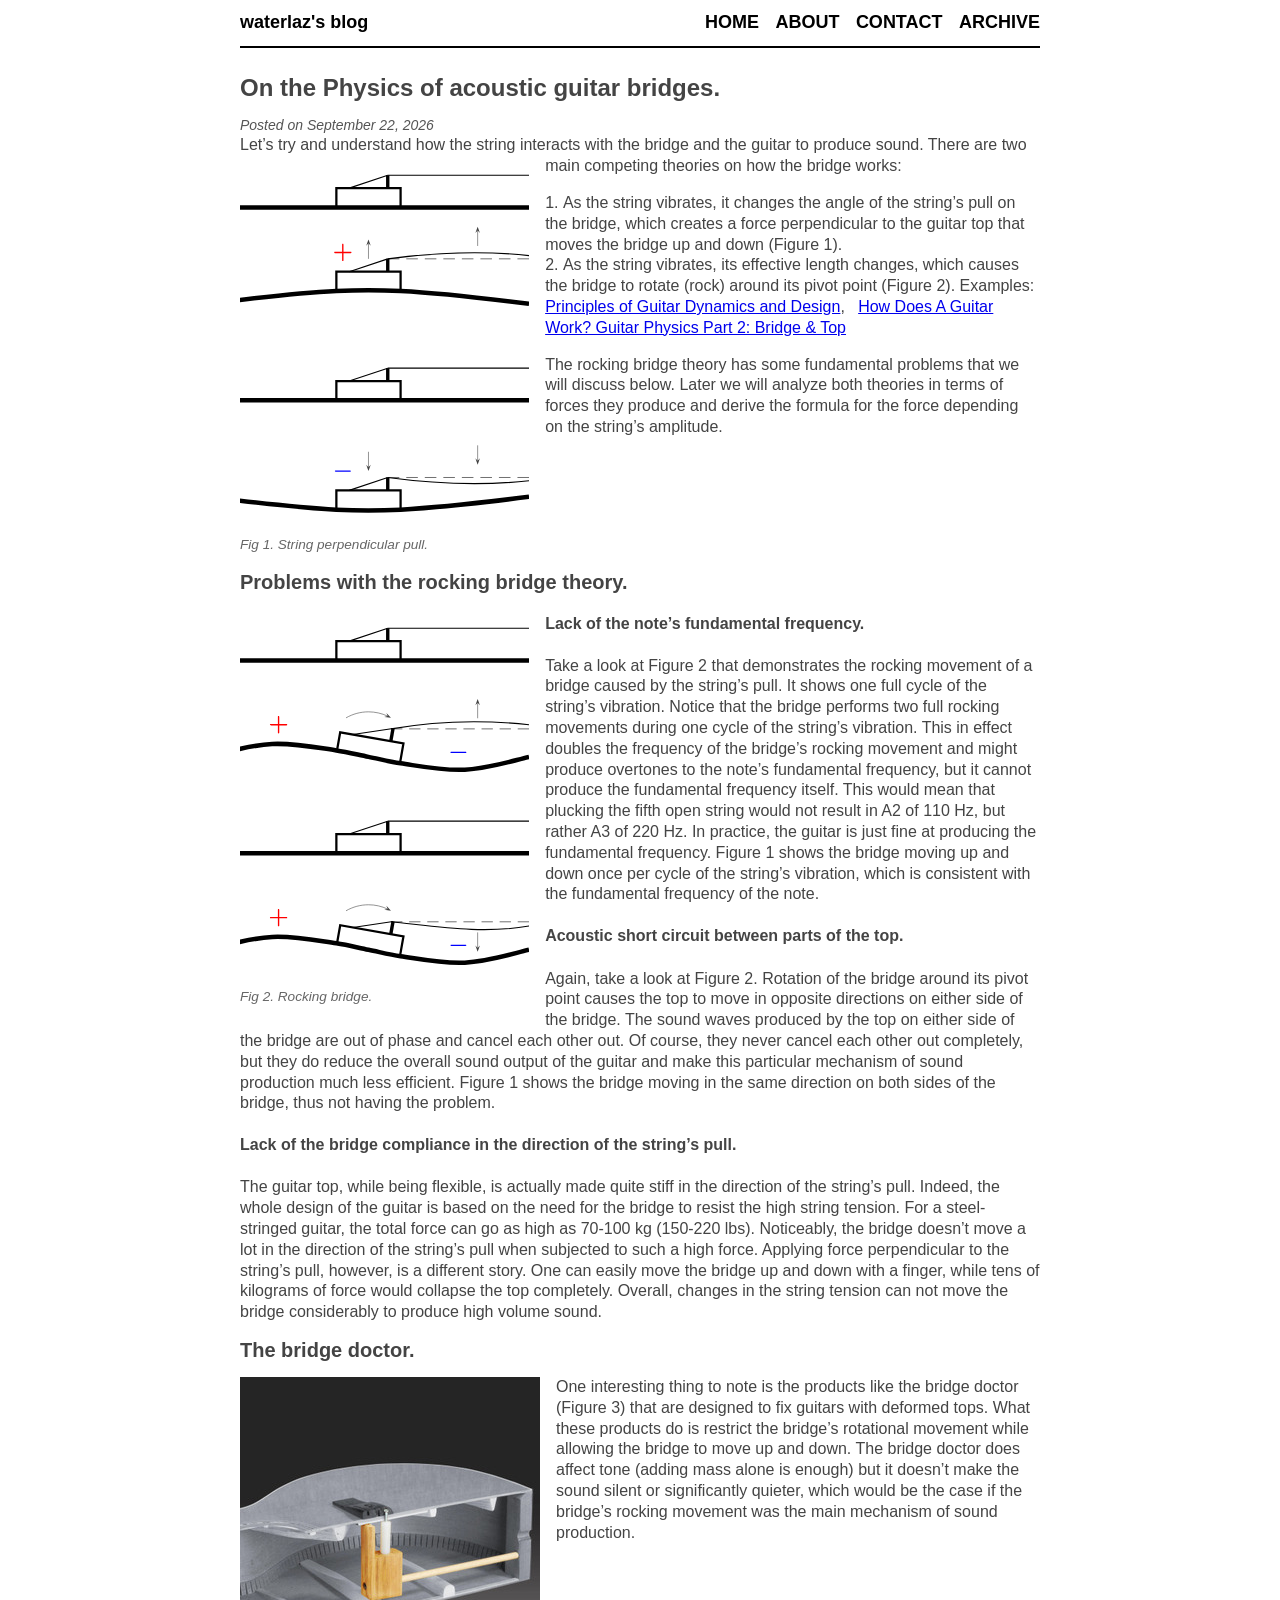
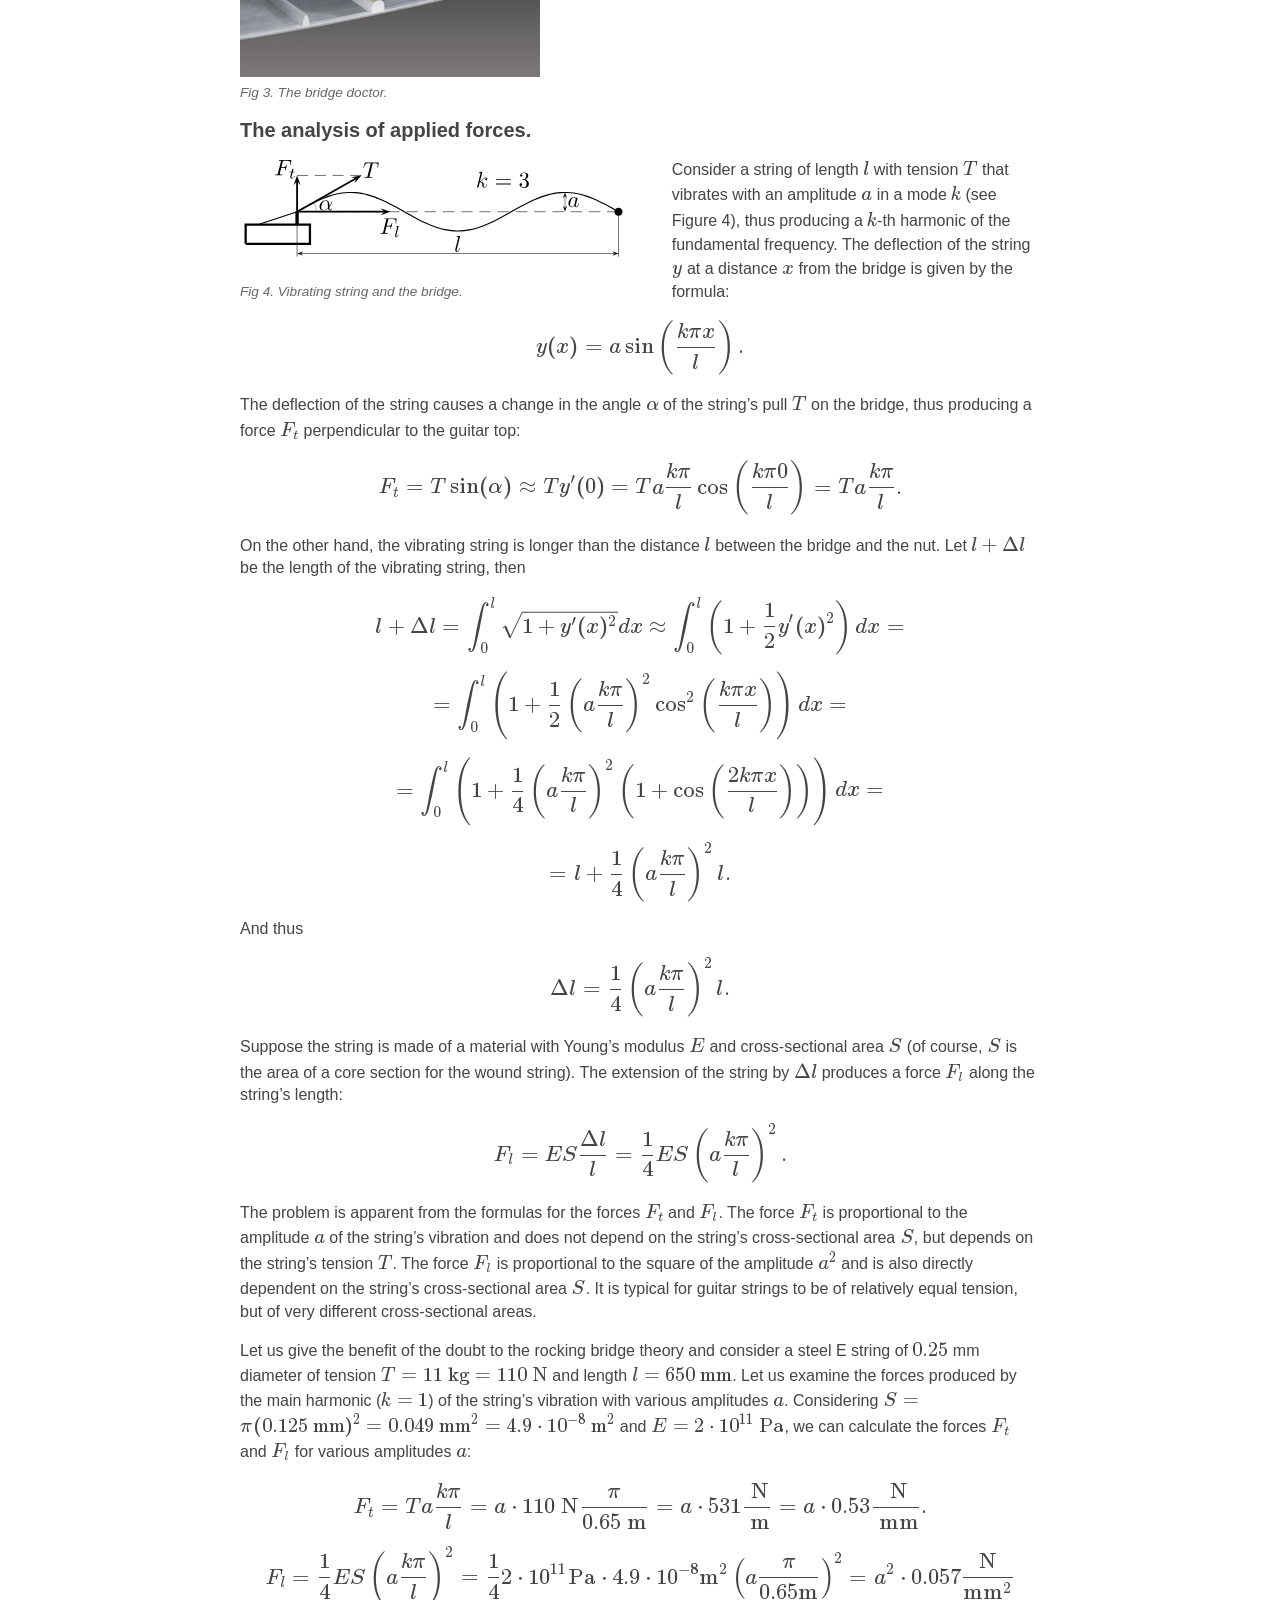
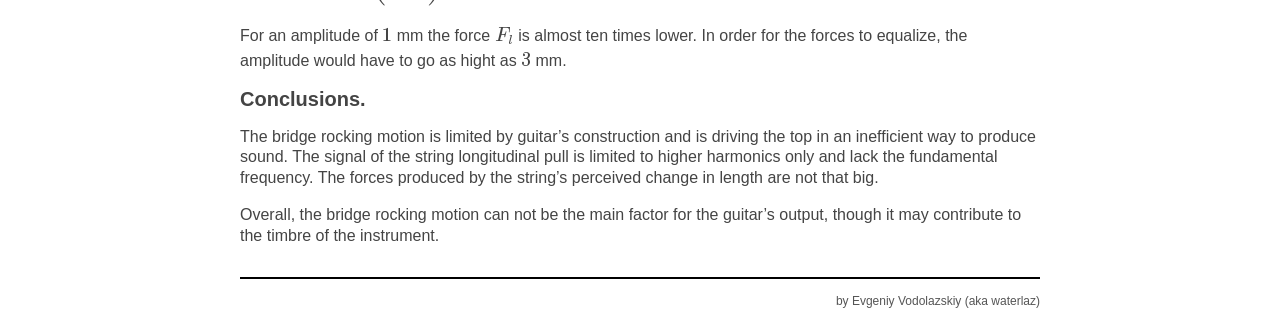
<file: posts/2026-09-22-bridge-physics.html>
<!doctype html>
<html lang="en">
    <head>
        <meta charset="utf-8">
        <meta http-equiv="x-ua-compatible" content="ie=edge">
        <meta name="viewport" content="width=device-width, initial-scale=1">
        <title>waterlaz's blog - On the Physics of acoustic guitar bridges.</title>
        <link rel="stylesheet" type="text/css" href="../css/katex.css" />
        <link rel="stylesheet" href="../css/default.css" />
    </head>
    <body>
        <header>
            <div class="logo">
                <a href="../">waterlaz's blog</a>
            </div>
            <nav>
                <a href="../">Home</a>
                <a href="../about.html">About</a>
                <a href="../contact.html">Contact</a>
                <a href="../archive.html">Archive</a>
            </nav>
        </header>

        <main role="main">
            <h1>On the Physics of acoustic guitar bridges.</h1>
            <article>
    <section class="header">
        Posted on September 22, 2026
        
    </section>
    <section>
        Let’s try and understand how the string interacts with the bridge and the guitar
to produce sound.
There are two main competing theories on how the bridge works:
<figure class="float-left invert-in-dark-mode">
<img src="../images/bridge_pull.svg" alt="String perpendicular pull">
<figcaption>
Fig 1. String perpendicular pull.
</figcaption>
</figure>
<ol type="1">
<li>As the string vibrates, it changes the angle of the string’s pull on the bridge,
which creates a force perpendicular to the guitar top that moves the bridge up and down (Figure 1).</li>
<li>As the string vibrates, its effective length changes, which causes the bridge to rotate (rock) around its pivot point (Figure 2).
Examples:
<a href="https://esomogyi.com/principles-of-guitar-dynamics-and-design/">Principles of Guitar Dynamics and Design</a>,
 
<a href="https://theartoflutherie.com/how-does-a-guitar-work-guitar-physics-part-2-bridge-top/">How Does A Guitar Work? Guitar Physics Part 2: Bridge &amp; Top</a></li>
</ol>
<p>The rocking bridge theory has some fundamental problems that we will discuss below.
Later we will analyze both theories in terms of forces they produce and derive
the formula for the force depending on the string’s amplitude.</p>
<div class="clear-float">
<h2 id="problems-with-the-rocking-bridge-theory.">Problems with the rocking bridge theory.</h2>
<figure class="float-left new-float invert-in-dark-mode">
<img src="../images/bridge_rock.svg" alt="Rocking bridge">
<figcaption>
Fig 2. Rocking bridge.
</figcaption>
</figure>
<h4 id="lack-of-the-notes-fundamental-frequency.">Lack of the note’s fundamental frequency.</h4>
<p>Take a look at Figure 2 that demonstrates the rocking movement of a bridge caused by the string’s pull.
It shows one full cycle of the string’s vibration.
Notice that the bridge performs two full rocking movements during one cycle of the string’s vibration.
This in effect doubles the frequency of the bridge’s rocking movement and might produce overtones to the note’s fundamental frequency,
but it cannot produce the fundamental frequency itself.
This would mean that plucking the fifth open string would not result in A2 of 110 Hz, but rather A3 of 220 Hz.
In practice, the guitar is just fine at producing the fundamental frequency.
Figure 1 shows the bridge moving up and down once per cycle of the string’s vibration, which is consistent with the fundamental frequency of the note.</p>
<h4 id="acoustic-short-circuit-between-parts-of-the-top.">Acoustic short circuit between parts of the top.</h4>
<p>Again, take a look at Figure 2.
Rotation of the bridge around its pivot point causes the top to move in opposite directions on either side of the bridge.
The sound waves produced by the top on either side of the bridge are out of phase and cancel each other out.
Of course, they never cancel each other out completely, but they do reduce the overall sound output of the guitar
and make this particular mechanism of sound production much less efficient.
Figure 1 shows the bridge moving in the same direction on both sides of the bridge,
thus not having the problem.</p>
<h4 id="lack-of-the-bridge-compliance-in-the-direction-of-the-strings-pull.">Lack of the bridge compliance in the direction of the string’s pull.</h4>
<p>The guitar top, while being flexible, is actually made quite stiff in the direction of the string’s pull.
Indeed, the whole design of the guitar is based on the need for the bridge to resist the high string tension.
For a steel-stringed guitar, the total force can go as high as 70-100 kg (150-220 lbs).
Noticeably, the bridge doesn’t move a lot in the direction of the string’s pull when subjected to such a high force.
Applying force perpendicular to the string’s pull, however, is a different story.
One can easily move the bridge up and down with a finger,
while tens of kilograms of force would collapse the top completely.
Overall, changes in the string tension can not move the bridge considerably to produce high volume sound.</p>
<h2 id="the-bridge-doctor.">The bridge doctor.</h2>
<figure class="float-left new-float">
<img src="../images/bridge_doctor.jpg" alt="The bridge doctor">
<figcaption>
Fig 3. The bridge doctor.
</figcaption>
</figure>
<p>One interesting thing to note is the products like the bridge doctor (Figure 3) that are designed to fix guitars with deformed tops.
What these products do is restrict the bridge’s rotational movement while allowing the bridge to move up and down.
The bridge doctor does affect tone (adding mass alone is enough)
but it doesn’t make the sound silent or significantly quieter, which would be the case if the bridge’s rocking movement was the main mechanism of sound production.</p>
<div class="clear-float">
<h2 id="the-analysis-of-applied-forces.">The analysis of applied forces.</h2>
<figure class="float-left new-float invert-in-dark-mode">
<img src="../images/forces.svg" alt="Vibrating string and the bridge">
<figcaption>
Fig 4. Vibrating string and the bridge.
</figcaption>
</figure>
<p>Consider a string of length <span class="katex"><span class="katex-mathml"><math xmlns="http://www.w3.org/1998/Math/MathML"><semantics><mrow><mi>l</mi></mrow><annotation encoding="application/x-tex">l</annotation></semantics></math></span><span class="katex-html" aria-hidden="true"><span class="base"><span class="strut" style="height:0.6944em;"></span><span class="mord mathnormal" style="margin-right:0.01968em;">l</span></span></span></span> with tension <span class="katex"><span class="katex-mathml"><math xmlns="http://www.w3.org/1998/Math/MathML"><semantics><mrow><mi>T</mi></mrow><annotation encoding="application/x-tex">T</annotation></semantics></math></span><span class="katex-html" aria-hidden="true"><span class="base"><span class="strut" style="height:0.6833em;"></span><span class="mord mathnormal" style="margin-right:0.13889em;">T</span></span></span></span> that vibrates with an amplitude <span class="katex"><span class="katex-mathml"><math xmlns="http://www.w3.org/1998/Math/MathML"><semantics><mrow><mi>a</mi></mrow><annotation encoding="application/x-tex">a</annotation></semantics></math></span><span class="katex-html" aria-hidden="true"><span class="base"><span class="strut" style="height:0.4306em;"></span><span class="mord mathnormal">a</span></span></span></span> in a mode <span class="katex"><span class="katex-mathml"><math xmlns="http://www.w3.org/1998/Math/MathML"><semantics><mrow><mi>k</mi></mrow><annotation encoding="application/x-tex">k</annotation></semantics></math></span><span class="katex-html" aria-hidden="true"><span class="base"><span class="strut" style="height:0.6944em;"></span><span class="mord mathnormal" style="margin-right:0.03148em;">k</span></span></span></span> (see Figure 4),
thus producing a <span class="katex"><span class="katex-mathml"><math xmlns="http://www.w3.org/1998/Math/MathML"><semantics><mrow><mi>k</mi></mrow><annotation encoding="application/x-tex">k</annotation></semantics></math></span><span class="katex-html" aria-hidden="true"><span class="base"><span class="strut" style="height:0.6944em;"></span><span class="mord mathnormal" style="margin-right:0.03148em;">k</span></span></span></span>-th harmonic of the fundamental frequency.
The deflection of the string <span class="katex"><span class="katex-mathml"><math xmlns="http://www.w3.org/1998/Math/MathML"><semantics><mrow><mi>y</mi></mrow><annotation encoding="application/x-tex">y</annotation></semantics></math></span><span class="katex-html" aria-hidden="true"><span class="base"><span class="strut" style="height:0.625em;vertical-align:-0.1944em;"></span><span class="mord mathnormal" style="margin-right:0.03588em;">y</span></span></span></span> at a distance <span class="katex"><span class="katex-mathml"><math xmlns="http://www.w3.org/1998/Math/MathML"><semantics><mrow><mi>x</mi></mrow><annotation encoding="application/x-tex">x</annotation></semantics></math></span><span class="katex-html" aria-hidden="true"><span class="base"><span class="strut" style="height:0.4306em;"></span><span class="mord mathnormal">x</span></span></span></span> from the bridge is given by the formula:</p>
<p><span class="katex-display"><span class="katex"><span class="katex-mathml"><math xmlns="http://www.w3.org/1998/Math/MathML" display="block"><semantics><mrow><mi>y</mi><mo stretchy="false">(</mo><mi>x</mi><mo stretchy="false">)</mo><mo>=</mo><mi>a</mi><mi>sin</mi><mo>⁡</mo><mrow><mo fence="true">(</mo><mfrac><mrow><mi>k</mi><mi>π</mi><mi>x</mi></mrow><mi>l</mi></mfrac><mo fence="true">)</mo></mrow><mi mathvariant="normal">.</mi></mrow><annotation encoding="application/x-tex">y(x) = a \sin\left(\frac{k \pi x}{l}\right).</annotation></semantics></math></span><span class="katex-html" aria-hidden="true"><span class="base"><span class="strut" style="height:1em;vertical-align:-0.25em;"></span><span class="mord mathnormal" style="margin-right:0.03588em;">y</span><span class="mopen">(</span><span class="mord mathnormal">x</span><span class="mclose">)</span><span class="mspace" style="margin-right:0.2778em;"></span><span class="mrel">=</span><span class="mspace" style="margin-right:0.2778em;"></span></span><span class="base"><span class="strut" style="height:2.4em;vertical-align:-0.95em;"></span><span class="mord mathnormal">a</span><span class="mspace" style="margin-right:0.1667em;"></span><span class="mop">sin</span><span class="mspace" style="margin-right:0.1667em;"></span><span class="minner"><span class="mopen delimcenter" style="top:0em;"><span class="delimsizing size3">(</span></span><span class="mord"><span class="mopen nulldelimiter"></span><span class="mfrac"><span class="vlist-t vlist-t2"><span class="vlist-r"><span class="vlist" style="height:1.3714em;"><span style="top:-2.314em;"><span class="pstrut" style="height:3em;"></span><span class="mord"><span class="mord mathnormal" style="margin-right:0.01968em;">l</span></span></span><span style="top:-3.23em;"><span class="pstrut" style="height:3em;"></span><span class="frac-line" style="border-bottom-width:0.04em;"></span></span><span style="top:-3.677em;"><span class="pstrut" style="height:3em;"></span><span class="mord"><span class="mord mathnormal" style="margin-right:0.03588em;">kπ</span><span class="mord mathnormal">x</span></span></span></span><span class="vlist-s">​</span></span><span class="vlist-r"><span class="vlist" style="height:0.686em;"><span></span></span></span></span></span><span class="mclose nulldelimiter"></span></span><span class="mclose delimcenter" style="top:0em;"><span class="delimsizing size3">)</span></span></span><span class="mspace" style="margin-right:0.1667em;"></span><span class="mord">.</span></span></span></span></span></p>
<p>The deflection of the string causes a change in the angle <span class="katex"><span class="katex-mathml"><math xmlns="http://www.w3.org/1998/Math/MathML"><semantics><mrow><mi>α</mi></mrow><annotation encoding="application/x-tex">\alpha</annotation></semantics></math></span><span class="katex-html" aria-hidden="true"><span class="base"><span class="strut" style="height:0.4306em;"></span><span class="mord mathnormal" style="margin-right:0.0037em;">α</span></span></span></span> of the string’s pull <span class="katex"><span class="katex-mathml"><math xmlns="http://www.w3.org/1998/Math/MathML"><semantics><mrow><mi>T</mi></mrow><annotation encoding="application/x-tex">T</annotation></semantics></math></span><span class="katex-html" aria-hidden="true"><span class="base"><span class="strut" style="height:0.6833em;"></span><span class="mord mathnormal" style="margin-right:0.13889em;">T</span></span></span></span> on the bridge, thus producing a force <span class="katex"><span class="katex-mathml"><math xmlns="http://www.w3.org/1998/Math/MathML"><semantics><mrow><msub><mi>F</mi><mi>t</mi></msub></mrow><annotation encoding="application/x-tex">F_t</annotation></semantics></math></span><span class="katex-html" aria-hidden="true"><span class="base"><span class="strut" style="height:0.8333em;vertical-align:-0.15em;"></span><span class="mord"><span class="mord mathnormal" style="margin-right:0.13889em;">F</span><span class="msupsub"><span class="vlist-t vlist-t2"><span class="vlist-r"><span class="vlist" style="height:0.2806em;"><span style="top:-2.55em;margin-left:-0.1389em;margin-right:0.05em;"><span class="pstrut" style="height:2.7em;"></span><span class="sizing reset-size6 size3 mtight"><span class="mord mathnormal mtight">t</span></span></span></span><span class="vlist-s">​</span></span><span class="vlist-r"><span class="vlist" style="height:0.15em;"><span></span></span></span></span></span></span></span></span></span> perpendicular to the guitar top:</p>
<p><span class="katex-display"><span class="katex"><span class="katex-mathml"><math xmlns="http://www.w3.org/1998/Math/MathML" display="block"><semantics><mrow><msub><mi>F</mi><mi>t</mi></msub><mo>=</mo><mi>T</mi><mi>sin</mi><mo>⁡</mo><mo stretchy="false">(</mo><mi>α</mi><mo stretchy="false">)</mo><mo>≈</mo><mi>T</mi><msup><mi>y</mi><mo mathvariant="normal" lspace="0em" rspace="0em">′</mo></msup><mo stretchy="false">(</mo><mn>0</mn><mo stretchy="false">)</mo><mo>=</mo><mi>T</mi><mi>a</mi><mfrac><mrow><mi>k</mi><mi>π</mi></mrow><mi>l</mi></mfrac><mi>cos</mi><mo>⁡</mo><mrow><mo fence="true">(</mo><mfrac><mrow><mi>k</mi><mi>π</mi><mn>0</mn></mrow><mi>l</mi></mfrac><mo fence="true">)</mo></mrow><mo>=</mo><mi>T</mi><mi>a</mi><mfrac><mrow><mi>k</mi><mi>π</mi></mrow><mi>l</mi></mfrac><mi mathvariant="normal">.</mi></mrow><annotation encoding="application/x-tex">F_t = T \sin(\alpha) \approx T y'(0) = T a \frac{k \pi}{l} \cos\left(\frac{k \pi 0}{l}\right) = T a \frac{k \pi}{l}.</annotation></semantics></math></span><span class="katex-html" aria-hidden="true"><span class="base"><span class="strut" style="height:0.8333em;vertical-align:-0.15em;"></span><span class="mord"><span class="mord mathnormal" style="margin-right:0.13889em;">F</span><span class="msupsub"><span class="vlist-t vlist-t2"><span class="vlist-r"><span class="vlist" style="height:0.2806em;"><span style="top:-2.55em;margin-left:-0.1389em;margin-right:0.05em;"><span class="pstrut" style="height:2.7em;"></span><span class="sizing reset-size6 size3 mtight"><span class="mord mathnormal mtight">t</span></span></span></span><span class="vlist-s">​</span></span><span class="vlist-r"><span class="vlist" style="height:0.15em;"><span></span></span></span></span></span></span><span class="mspace" style="margin-right:0.2778em;"></span><span class="mrel">=</span><span class="mspace" style="margin-right:0.2778em;"></span></span><span class="base"><span class="strut" style="height:1em;vertical-align:-0.25em;"></span><span class="mord mathnormal" style="margin-right:0.13889em;">T</span><span class="mspace" style="margin-right:0.1667em;"></span><span class="mop">sin</span><span class="mopen">(</span><span class="mord mathnormal" style="margin-right:0.0037em;">α</span><span class="mclose">)</span><span class="mspace" style="margin-right:0.2778em;"></span><span class="mrel">≈</span><span class="mspace" style="margin-right:0.2778em;"></span></span><span class="base"><span class="strut" style="height:1.0519em;vertical-align:-0.25em;"></span><span class="mord mathnormal" style="margin-right:0.13889em;">T</span><span class="mord"><span class="mord mathnormal" style="margin-right:0.03588em;">y</span><span class="msupsub"><span class="vlist-t"><span class="vlist-r"><span class="vlist" style="height:0.8019em;"><span style="top:-3.113em;margin-right:0.05em;"><span class="pstrut" style="height:2.7em;"></span><span class="sizing reset-size6 size3 mtight"><span class="mord mtight"><span class="mord mtight">′</span></span></span></span></span></span></span></span></span><span class="mopen">(</span><span class="mord">0</span><span class="mclose">)</span><span class="mspace" style="margin-right:0.2778em;"></span><span class="mrel">=</span><span class="mspace" style="margin-right:0.2778em;"></span></span><span class="base"><span class="strut" style="height:2.4em;vertical-align:-0.95em;"></span><span class="mord mathnormal" style="margin-right:0.13889em;">T</span><span class="mord mathnormal">a</span><span class="mord"><span class="mopen nulldelimiter"></span><span class="mfrac"><span class="vlist-t vlist-t2"><span class="vlist-r"><span class="vlist" style="height:1.3714em;"><span style="top:-2.314em;"><span class="pstrut" style="height:3em;"></span><span class="mord"><span class="mord mathnormal" style="margin-right:0.01968em;">l</span></span></span><span style="top:-3.23em;"><span class="pstrut" style="height:3em;"></span><span class="frac-line" style="border-bottom-width:0.04em;"></span></span><span style="top:-3.677em;"><span class="pstrut" style="height:3em;"></span><span class="mord"><span class="mord mathnormal" style="margin-right:0.03588em;">kπ</span></span></span></span><span class="vlist-s">​</span></span><span class="vlist-r"><span class="vlist" style="height:0.686em;"><span></span></span></span></span></span><span class="mclose nulldelimiter"></span></span><span class="mspace" style="margin-right:0.1667em;"></span><span class="mop">cos</span><span class="mspace" style="margin-right:0.1667em;"></span><span class="minner"><span class="mopen delimcenter" style="top:0em;"><span class="delimsizing size3">(</span></span><span class="mord"><span class="mopen nulldelimiter"></span><span class="mfrac"><span class="vlist-t vlist-t2"><span class="vlist-r"><span class="vlist" style="height:1.3714em;"><span style="top:-2.314em;"><span class="pstrut" style="height:3em;"></span><span class="mord"><span class="mord mathnormal" style="margin-right:0.01968em;">l</span></span></span><span style="top:-3.23em;"><span class="pstrut" style="height:3em;"></span><span class="frac-line" style="border-bottom-width:0.04em;"></span></span><span style="top:-3.677em;"><span class="pstrut" style="height:3em;"></span><span class="mord"><span class="mord mathnormal" style="margin-right:0.03588em;">kπ</span><span class="mord">0</span></span></span></span><span class="vlist-s">​</span></span><span class="vlist-r"><span class="vlist" style="height:0.686em;"><span></span></span></span></span></span><span class="mclose nulldelimiter"></span></span><span class="mclose delimcenter" style="top:0em;"><span class="delimsizing size3">)</span></span></span><span class="mspace" style="margin-right:0.2778em;"></span><span class="mrel">=</span><span class="mspace" style="margin-right:0.2778em;"></span></span><span class="base"><span class="strut" style="height:2.0574em;vertical-align:-0.686em;"></span><span class="mord mathnormal" style="margin-right:0.13889em;">T</span><span class="mord mathnormal">a</span><span class="mord"><span class="mopen nulldelimiter"></span><span class="mfrac"><span class="vlist-t vlist-t2"><span class="vlist-r"><span class="vlist" style="height:1.3714em;"><span style="top:-2.314em;"><span class="pstrut" style="height:3em;"></span><span class="mord"><span class="mord mathnormal" style="margin-right:0.01968em;">l</span></span></span><span style="top:-3.23em;"><span class="pstrut" style="height:3em;"></span><span class="frac-line" style="border-bottom-width:0.04em;"></span></span><span style="top:-3.677em;"><span class="pstrut" style="height:3em;"></span><span class="mord"><span class="mord mathnormal" style="margin-right:0.03588em;">kπ</span></span></span></span><span class="vlist-s">​</span></span><span class="vlist-r"><span class="vlist" style="height:0.686em;"><span></span></span></span></span></span><span class="mclose nulldelimiter"></span></span><span class="mord">.</span></span></span></span></span></p>
<p>On the other hand, the vibrating string is longer than the distance <span class="katex"><span class="katex-mathml"><math xmlns="http://www.w3.org/1998/Math/MathML"><semantics><mrow><mi>l</mi></mrow><annotation encoding="application/x-tex">l</annotation></semantics></math></span><span class="katex-html" aria-hidden="true"><span class="base"><span class="strut" style="height:0.6944em;"></span><span class="mord mathnormal" style="margin-right:0.01968em;">l</span></span></span></span> between the bridge and the nut. Let <span class="katex"><span class="katex-mathml"><math xmlns="http://www.w3.org/1998/Math/MathML"><semantics><mrow><mi>l</mi><mo>+</mo><mi mathvariant="normal">Δ</mi><mi>l</mi></mrow><annotation encoding="application/x-tex">l + \Delta l</annotation></semantics></math></span><span class="katex-html" aria-hidden="true"><span class="base"><span class="strut" style="height:0.7778em;vertical-align:-0.0833em;"></span><span class="mord mathnormal" style="margin-right:0.01968em;">l</span><span class="mspace" style="margin-right:0.2222em;"></span><span class="mbin">+</span><span class="mspace" style="margin-right:0.2222em;"></span></span><span class="base"><span class="strut" style="height:0.6944em;"></span><span class="mord">Δ</span><span class="mord mathnormal" style="margin-right:0.01968em;">l</span></span></span></span> be the length of the vibrating string, then</p>
<p><span class="katex-display"><span class="katex"><span class="katex-mathml"><math xmlns="http://www.w3.org/1998/Math/MathML" display="block"><semantics><mrow><mi>l</mi><mo>+</mo><mi mathvariant="normal">Δ</mi><mi>l</mi><mo>=</mo><msubsup><mo>∫</mo><mn>0</mn><mi>l</mi></msubsup><msqrt><mrow><mn>1</mn><mo>+</mo><msup><mi>y</mi><mo mathvariant="normal" lspace="0em" rspace="0em">′</mo></msup><mo stretchy="false">(</mo><mi>x</mi><msup><mo stretchy="false">)</mo><mn>2</mn></msup></mrow></msqrt><mi>d</mi><mi>x</mi><mo>≈</mo><msubsup><mo>∫</mo><mn>0</mn><mi>l</mi></msubsup><mrow><mo fence="true">(</mo><mn>1</mn><mo>+</mo><mfrac><mn>1</mn><mn>2</mn></mfrac><msup><mi>y</mi><mo mathvariant="normal" lspace="0em" rspace="0em">′</mo></msup><mo stretchy="false">(</mo><mi>x</mi><msup><mo stretchy="false">)</mo><mn>2</mn></msup><mo fence="true">)</mo></mrow><mi>d</mi><mi>x</mi><mo>=</mo></mrow><annotation encoding="application/x-tex">l + \Delta l = \int_0^l \sqrt{1 + y'(x)^2} dx \approx     \int_0^l \left(1 + \frac{1}{2}y'(x)^2\right) dx =</annotation></semantics></math></span><span class="katex-html" aria-hidden="true"><span class="base"><span class="strut" style="height:0.7778em;vertical-align:-0.0833em;"></span><span class="mord mathnormal" style="margin-right:0.01968em;">l</span><span class="mspace" style="margin-right:0.2222em;"></span><span class="mbin">+</span><span class="mspace" style="margin-right:0.2222em;"></span></span><span class="base"><span class="strut" style="height:0.6944em;"></span><span class="mord">Δ</span><span class="mord mathnormal" style="margin-right:0.01968em;">l</span><span class="mspace" style="margin-right:0.2778em;"></span><span class="mrel">=</span><span class="mspace" style="margin-right:0.2778em;"></span></span><span class="base"><span class="strut" style="height:2.511em;vertical-align:-0.9119em;"></span><span class="mop"><span class="mop op-symbol large-op" style="margin-right:0.44445em;position:relative;top:-0.0011em;">∫</span><span class="msupsub"><span class="vlist-t vlist-t2"><span class="vlist-r"><span class="vlist" style="height:1.599em;"><span style="top:-1.7881em;margin-left:-0.4445em;margin-right:0.05em;"><span class="pstrut" style="height:2.7em;"></span><span class="sizing reset-size6 size3 mtight"><span class="mord mtight">0</span></span></span><span style="top:-3.8129em;margin-right:0.05em;"><span class="pstrut" style="height:2.7em;"></span><span class="sizing reset-size6 size3 mtight"><span class="mord mathnormal mtight" style="margin-right:0.01968em;">l</span></span></span></span><span class="vlist-s">​</span></span><span class="vlist-r"><span class="vlist" style="height:0.9119em;"><span></span></span></span></span></span></span><span class="mspace" style="margin-right:0.1667em;"></span><span class="mord sqrt"><span class="vlist-t vlist-t2"><span class="vlist-r"><span class="vlist" style="height:0.9839em;"><span class="svg-align" style="top:-3.2em;"><span class="pstrut" style="height:3.2em;"></span><span class="mord" style="padding-left:1em;"><span class="mord">1</span><span class="mspace" style="margin-right:0.2222em;"></span><span class="mbin">+</span><span class="mspace" style="margin-right:0.2222em;"></span><span class="mord"><span class="mord mathnormal" style="margin-right:0.03588em;">y</span><span class="msupsub"><span class="vlist-t"><span class="vlist-r"><span class="vlist" style="height:0.6779em;"><span style="top:-2.989em;margin-right:0.05em;"><span class="pstrut" style="height:2.7em;"></span><span class="sizing reset-size6 size3 mtight"><span class="mord mtight"><span class="mord mtight">′</span></span></span></span></span></span></span></span></span><span class="mopen">(</span><span class="mord mathnormal">x</span><span class="mclose"><span class="mclose">)</span><span class="msupsub"><span class="vlist-t"><span class="vlist-r"><span class="vlist" style="height:0.7401em;"><span style="top:-2.989em;margin-right:0.05em;"><span class="pstrut" style="height:2.7em;"></span><span class="sizing reset-size6 size3 mtight"><span class="mord mtight">2</span></span></span></span></span></span></span></span></span></span><span style="top:-2.9439em;"><span class="pstrut" style="height:3.2em;"></span><span class="hide-tail" style="min-width:1.02em;height:1.28em;"><svg xmlns="http://www.w3.org/2000/svg" width="400em" height="1.28em" viewBox="0 0 400000 1296" preserveAspectRatio="xMinYMin slice"><path d="M263,681c0.7,0,18,39.7,52,119c34,79.3,68.167,158.7,102.5,238c34.3,79.3,51.8,119.3,52.5,120c340,-704.7,510.7,-1060.3,512,-1067l0 -0c4.7,-7.3,11,-11,19,-11H40000v40H1012.3s-271.3,567,-271.3,567c-38.7,80.7,-84,175,-136,283c-52,108,-89.167,185.3,-111.5,232c-22.3,46.7,-33.8,70.3,-34.5,71c-4.7,4.7,-12.3,7,-23,7s-12,-1,-12,-1s-109,-253,-109,-253c-72.7,-168,-109.3,-252,-110,-252c-10.7,8,-22,16.7,-34,26c-22,17.3,-33.3,26,-34,26s-26,-26,-26,-26s76,-59,76,-59s76,-60,76,-60zM1001 80h400000v40h-400000z"></path></svg></span></span></span><span class="vlist-s">​</span></span><span class="vlist-r"><span class="vlist" style="height:0.2561em;"><span></span></span></span></span></span><span class="mord mathnormal">d</span><span class="mord mathnormal">x</span><span class="mspace" style="margin-right:0.2778em;"></span><span class="mrel">≈</span><span class="mspace" style="margin-right:0.2778em;"></span></span><span class="base"><span class="strut" style="height:2.549em;vertical-align:-0.95em;"></span><span class="mop"><span class="mop op-symbol large-op" style="margin-right:0.44445em;position:relative;top:-0.0011em;">∫</span><span class="msupsub"><span class="vlist-t vlist-t2"><span class="vlist-r"><span class="vlist" style="height:1.599em;"><span style="top:-1.7881em;margin-left:-0.4445em;margin-right:0.05em;"><span class="pstrut" style="height:2.7em;"></span><span class="sizing reset-size6 size3 mtight"><span class="mord mtight">0</span></span></span><span style="top:-3.8129em;margin-right:0.05em;"><span class="pstrut" style="height:2.7em;"></span><span class="sizing reset-size6 size3 mtight"><span class="mord mathnormal mtight" style="margin-right:0.01968em;">l</span></span></span></span><span class="vlist-s">​</span></span><span class="vlist-r"><span class="vlist" style="height:0.9119em;"><span></span></span></span></span></span></span><span class="mspace" style="margin-right:0.1667em;"></span><span class="minner"><span class="mopen delimcenter" style="top:0em;"><span class="delimsizing size3">(</span></span><span class="mord">1</span><span class="mspace" style="margin-right:0.2222em;"></span><span class="mbin">+</span><span class="mspace" style="margin-right:0.2222em;"></span><span class="mord"><span class="mopen nulldelimiter"></span><span class="mfrac"><span class="vlist-t vlist-t2"><span class="vlist-r"><span class="vlist" style="height:1.3214em;"><span style="top:-2.314em;"><span class="pstrut" style="height:3em;"></span><span class="mord"><span class="mord">2</span></span></span><span style="top:-3.23em;"><span class="pstrut" style="height:3em;"></span><span class="frac-line" style="border-bottom-width:0.04em;"></span></span><span style="top:-3.677em;"><span class="pstrut" style="height:3em;"></span><span class="mord"><span class="mord">1</span></span></span></span><span class="vlist-s">​</span></span><span class="vlist-r"><span class="vlist" style="height:0.686em;"><span></span></span></span></span></span><span class="mclose nulldelimiter"></span></span><span class="mord"><span class="mord mathnormal" style="margin-right:0.03588em;">y</span><span class="msupsub"><span class="vlist-t"><span class="vlist-r"><span class="vlist" style="height:0.8019em;"><span style="top:-3.113em;margin-right:0.05em;"><span class="pstrut" style="height:2.7em;"></span><span class="sizing reset-size6 size3 mtight"><span class="mord mtight"><span class="mord mtight">′</span></span></span></span></span></span></span></span></span><span class="mopen">(</span><span class="mord mathnormal">x</span><span class="mclose"><span class="mclose">)</span><span class="msupsub"><span class="vlist-t"><span class="vlist-r"><span class="vlist" style="height:0.8641em;"><span style="top:-3.113em;margin-right:0.05em;"><span class="pstrut" style="height:2.7em;"></span><span class="sizing reset-size6 size3 mtight"><span class="mord mtight">2</span></span></span></span></span></span></span></span><span class="mclose delimcenter" style="top:0em;"><span class="delimsizing size3">)</span></span></span><span class="mspace" style="margin-right:0.1667em;"></span><span class="mord mathnormal">d</span><span class="mord mathnormal">x</span><span class="mspace" style="margin-right:0.2778em;"></span><span class="mrel">=</span></span></span></span></span></p>
<p><span class="katex-display"><span class="katex"><span class="katex-mathml"><math xmlns="http://www.w3.org/1998/Math/MathML" display="block"><semantics><mrow><mo>=</mo><msubsup><mo>∫</mo><mn>0</mn><mi>l</mi></msubsup><mrow><mo fence="true">(</mo><mn>1</mn><mo>+</mo><mfrac><mn>1</mn><mn>2</mn></mfrac><msup><mrow><mo fence="true">(</mo><mi>a</mi><mfrac><mrow><mi>k</mi><mi>π</mi></mrow><mi>l</mi></mfrac><mo fence="true">)</mo></mrow><mn>2</mn></msup><msup><mrow><mi>cos</mi><mo>⁡</mo></mrow><mn>2</mn></msup><mrow><mo fence="true">(</mo><mfrac><mrow><mi>k</mi><mi>π</mi><mi>x</mi></mrow><mi>l</mi></mfrac><mo fence="true">)</mo></mrow><mo fence="true">)</mo></mrow><mi>d</mi><mi>x</mi><mo>=</mo></mrow><annotation encoding="application/x-tex">= \int_0^l \left(1 + \frac{1}{2}     \left( a \frac{k \pi}{l} \right)^2 \cos^2\left(\frac{k \pi x}{l}\right)\right) dx =</annotation></semantics></math></span><span class="katex-html" aria-hidden="true"><span class="base"><span class="strut" style="height:0.3669em;"></span><span class="mrel">=</span><span class="mspace" style="margin-right:0.2778em;"></span></span><span class="base"><span class="strut" style="height:3em;vertical-align:-1.25em;"></span><span class="mop"><span class="mop op-symbol large-op" style="margin-right:0.44445em;position:relative;top:-0.0011em;">∫</span><span class="msupsub"><span class="vlist-t vlist-t2"><span class="vlist-r"><span class="vlist" style="height:1.599em;"><span style="top:-1.7881em;margin-left:-0.4445em;margin-right:0.05em;"><span class="pstrut" style="height:2.7em;"></span><span class="sizing reset-size6 size3 mtight"><span class="mord mtight">0</span></span></span><span style="top:-3.8129em;margin-right:0.05em;"><span class="pstrut" style="height:2.7em;"></span><span class="sizing reset-size6 size3 mtight"><span class="mord mathnormal mtight" style="margin-right:0.01968em;">l</span></span></span></span><span class="vlist-s">​</span></span><span class="vlist-r"><span class="vlist" style="height:0.9119em;"><span></span></span></span></span></span></span><span class="mspace" style="margin-right:0.1667em;"></span><span class="minner"><span class="mopen delimcenter" style="top:0em;"><span class="delimsizing size4">(</span></span><span class="mord">1</span><span class="mspace" style="margin-right:0.2222em;"></span><span class="mbin">+</span><span class="mspace" style="margin-right:0.2222em;"></span><span class="mord"><span class="mopen nulldelimiter"></span><span class="mfrac"><span class="vlist-t vlist-t2"><span class="vlist-r"><span class="vlist" style="height:1.3214em;"><span style="top:-2.314em;"><span class="pstrut" style="height:3em;"></span><span class="mord"><span class="mord">2</span></span></span><span style="top:-3.23em;"><span class="pstrut" style="height:3em;"></span><span class="frac-line" style="border-bottom-width:0.04em;"></span></span><span style="top:-3.677em;"><span class="pstrut" style="height:3em;"></span><span class="mord"><span class="mord">1</span></span></span></span><span class="vlist-s">​</span></span><span class="vlist-r"><span class="vlist" style="height:0.686em;"><span></span></span></span></span></span><span class="mclose nulldelimiter"></span></span><span class="mspace" style="margin-right:0.1667em;"></span><span class="minner"><span class="minner"><span class="mopen delimcenter" style="top:0em;"><span class="delimsizing size3">(</span></span><span class="mord mathnormal">a</span><span class="mord"><span class="mopen nulldelimiter"></span><span class="mfrac"><span class="vlist-t vlist-t2"><span class="vlist-r"><span class="vlist" style="height:1.3714em;"><span style="top:-2.314em;"><span class="pstrut" style="height:3em;"></span><span class="mord"><span class="mord mathnormal" style="margin-right:0.01968em;">l</span></span></span><span style="top:-3.23em;"><span class="pstrut" style="height:3em;"></span><span class="frac-line" style="border-bottom-width:0.04em;"></span></span><span style="top:-3.677em;"><span class="pstrut" style="height:3em;"></span><span class="mord"><span class="mord mathnormal" style="margin-right:0.03588em;">kπ</span></span></span></span><span class="vlist-s">​</span></span><span class="vlist-r"><span class="vlist" style="height:0.686em;"><span></span></span></span></span></span><span class="mclose nulldelimiter"></span></span><span class="mclose delimcenter" style="top:0em;"><span class="delimsizing size3">)</span></span></span><span class="msupsub"><span class="vlist-t"><span class="vlist-r"><span class="vlist" style="height:1.654em;"><span style="top:-3.9029em;margin-right:0.05em;"><span class="pstrut" style="height:2.7em;"></span><span class="sizing reset-size6 size3 mtight"><span class="mord mtight">2</span></span></span></span></span></span></span></span><span class="mspace" style="margin-right:0.1667em;"></span><span class="mop"><span class="mop">cos</span><span class="msupsub"><span class="vlist-t"><span class="vlist-r"><span class="vlist" style="height:0.8641em;"><span style="top:-3.113em;margin-right:0.05em;"><span class="pstrut" style="height:2.7em;"></span><span class="sizing reset-size6 size3 mtight"><span class="mord mtight">2</span></span></span></span></span></span></span></span><span class="mspace" style="margin-right:0.1667em;"></span><span class="minner"><span class="mopen delimcenter" style="top:0em;"><span class="delimsizing size3">(</span></span><span class="mord"><span class="mopen nulldelimiter"></span><span class="mfrac"><span class="vlist-t vlist-t2"><span class="vlist-r"><span class="vlist" style="height:1.3714em;"><span style="top:-2.314em;"><span class="pstrut" style="height:3em;"></span><span class="mord"><span class="mord mathnormal" style="margin-right:0.01968em;">l</span></span></span><span style="top:-3.23em;"><span class="pstrut" style="height:3em;"></span><span class="frac-line" style="border-bottom-width:0.04em;"></span></span><span style="top:-3.677em;"><span class="pstrut" style="height:3em;"></span><span class="mord"><span class="mord mathnormal" style="margin-right:0.03588em;">kπ</span><span class="mord mathnormal">x</span></span></span></span><span class="vlist-s">​</span></span><span class="vlist-r"><span class="vlist" style="height:0.686em;"><span></span></span></span></span></span><span class="mclose nulldelimiter"></span></span><span class="mclose delimcenter" style="top:0em;"><span class="delimsizing size3">)</span></span></span><span class="mclose delimcenter" style="top:0em;"><span class="delimsizing size4">)</span></span></span><span class="mspace" style="margin-right:0.1667em;"></span><span class="mord mathnormal">d</span><span class="mord mathnormal">x</span><span class="mspace" style="margin-right:0.2778em;"></span><span class="mrel">=</span></span></span></span></span></p>
<p><span class="katex-display"><span class="katex"><span class="katex-mathml"><math xmlns="http://www.w3.org/1998/Math/MathML" display="block"><semantics><mrow><mo>=</mo><msubsup><mo>∫</mo><mn>0</mn><mi>l</mi></msubsup><mrow><mo fence="true">(</mo><mn>1</mn><mo>+</mo><mfrac><mn>1</mn><mn>4</mn></mfrac><msup><mrow><mo fence="true">(</mo><mi>a</mi><mfrac><mrow><mi>k</mi><mi>π</mi></mrow><mi>l</mi></mfrac><mo fence="true">)</mo></mrow><mn>2</mn></msup><mrow><mo fence="true">(</mo><mn>1</mn><mo>+</mo><mi>cos</mi><mo>⁡</mo><mrow><mo fence="true">(</mo><mfrac><mrow><mn>2</mn><mi>k</mi><mi>π</mi><mi>x</mi></mrow><mi>l</mi></mfrac><mo fence="true">)</mo></mrow><mo fence="true">)</mo></mrow><mo fence="true">)</mo></mrow><mi>d</mi><mi>x</mi><mo>=</mo></mrow><annotation encoding="application/x-tex">= \int_0^l \left(1 + \frac{1}{4}     \left( a \frac{k \pi}{l} \right)^2 \left(1 + \cos\left(\frac{2 k \pi x}{l}\right)\right)\right) dx =</annotation></semantics></math></span><span class="katex-html" aria-hidden="true"><span class="base"><span class="strut" style="height:0.3669em;"></span><span class="mrel">=</span><span class="mspace" style="margin-right:0.2778em;"></span></span><span class="base"><span class="strut" style="height:3em;vertical-align:-1.25em;"></span><span class="mop"><span class="mop op-symbol large-op" style="margin-right:0.44445em;position:relative;top:-0.0011em;">∫</span><span class="msupsub"><span class="vlist-t vlist-t2"><span class="vlist-r"><span class="vlist" style="height:1.599em;"><span style="top:-1.7881em;margin-left:-0.4445em;margin-right:0.05em;"><span class="pstrut" style="height:2.7em;"></span><span class="sizing reset-size6 size3 mtight"><span class="mord mtight">0</span></span></span><span style="top:-3.8129em;margin-right:0.05em;"><span class="pstrut" style="height:2.7em;"></span><span class="sizing reset-size6 size3 mtight"><span class="mord mathnormal mtight" style="margin-right:0.01968em;">l</span></span></span></span><span class="vlist-s">​</span></span><span class="vlist-r"><span class="vlist" style="height:0.9119em;"><span></span></span></span></span></span></span><span class="mspace" style="margin-right:0.1667em;"></span><span class="minner"><span class="mopen delimcenter" style="top:0em;"><span class="delimsizing size4">(</span></span><span class="mord">1</span><span class="mspace" style="margin-right:0.2222em;"></span><span class="mbin">+</span><span class="mspace" style="margin-right:0.2222em;"></span><span class="mord"><span class="mopen nulldelimiter"></span><span class="mfrac"><span class="vlist-t vlist-t2"><span class="vlist-r"><span class="vlist" style="height:1.3214em;"><span style="top:-2.314em;"><span class="pstrut" style="height:3em;"></span><span class="mord"><span class="mord">4</span></span></span><span style="top:-3.23em;"><span class="pstrut" style="height:3em;"></span><span class="frac-line" style="border-bottom-width:0.04em;"></span></span><span style="top:-3.677em;"><span class="pstrut" style="height:3em;"></span><span class="mord"><span class="mord">1</span></span></span></span><span class="vlist-s">​</span></span><span class="vlist-r"><span class="vlist" style="height:0.686em;"><span></span></span></span></span></span><span class="mclose nulldelimiter"></span></span><span class="mspace" style="margin-right:0.1667em;"></span><span class="minner"><span class="minner"><span class="mopen delimcenter" style="top:0em;"><span class="delimsizing size3">(</span></span><span class="mord mathnormal">a</span><span class="mord"><span class="mopen nulldelimiter"></span><span class="mfrac"><span class="vlist-t vlist-t2"><span class="vlist-r"><span class="vlist" style="height:1.3714em;"><span style="top:-2.314em;"><span class="pstrut" style="height:3em;"></span><span class="mord"><span class="mord mathnormal" style="margin-right:0.01968em;">l</span></span></span><span style="top:-3.23em;"><span class="pstrut" style="height:3em;"></span><span class="frac-line" style="border-bottom-width:0.04em;"></span></span><span style="top:-3.677em;"><span class="pstrut" style="height:3em;"></span><span class="mord"><span class="mord mathnormal" style="margin-right:0.03588em;">kπ</span></span></span></span><span class="vlist-s">​</span></span><span class="vlist-r"><span class="vlist" style="height:0.686em;"><span></span></span></span></span></span><span class="mclose nulldelimiter"></span></span><span class="mclose delimcenter" style="top:0em;"><span class="delimsizing size3">)</span></span></span><span class="msupsub"><span class="vlist-t"><span class="vlist-r"><span class="vlist" style="height:1.654em;"><span style="top:-3.9029em;margin-right:0.05em;"><span class="pstrut" style="height:2.7em;"></span><span class="sizing reset-size6 size3 mtight"><span class="mord mtight">2</span></span></span></span></span></span></span></span><span class="mspace" style="margin-right:0.1667em;"></span><span class="minner"><span class="mopen delimcenter" style="top:0em;"><span class="delimsizing size3">(</span></span><span class="mord">1</span><span class="mspace" style="margin-right:0.2222em;"></span><span class="mbin">+</span><span class="mspace" style="margin-right:0.2222em;"></span><span class="mop">cos</span><span class="mspace" style="margin-right:0.1667em;"></span><span class="minner"><span class="mopen delimcenter" style="top:0em;"><span class="delimsizing size3">(</span></span><span class="mord"><span class="mopen nulldelimiter"></span><span class="mfrac"><span class="vlist-t vlist-t2"><span class="vlist-r"><span class="vlist" style="height:1.3714em;"><span style="top:-2.314em;"><span class="pstrut" style="height:3em;"></span><span class="mord"><span class="mord mathnormal" style="margin-right:0.01968em;">l</span></span></span><span style="top:-3.23em;"><span class="pstrut" style="height:3em;"></span><span class="frac-line" style="border-bottom-width:0.04em;"></span></span><span style="top:-3.677em;"><span class="pstrut" style="height:3em;"></span><span class="mord"><span class="mord">2</span><span class="mord mathnormal" style="margin-right:0.03588em;">kπ</span><span class="mord mathnormal">x</span></span></span></span><span class="vlist-s">​</span></span><span class="vlist-r"><span class="vlist" style="height:0.686em;"><span></span></span></span></span></span><span class="mclose nulldelimiter"></span></span><span class="mclose delimcenter" style="top:0em;"><span class="delimsizing size3">)</span></span></span><span class="mclose delimcenter" style="top:0em;"><span class="delimsizing size3">)</span></span></span><span class="mclose delimcenter" style="top:0em;"><span class="delimsizing size4">)</span></span></span><span class="mspace" style="margin-right:0.1667em;"></span><span class="mord mathnormal">d</span><span class="mord mathnormal">x</span><span class="mspace" style="margin-right:0.2778em;"></span><span class="mrel">=</span></span></span></span></span></p>
<p><span class="katex-display"><span class="katex"><span class="katex-mathml"><math xmlns="http://www.w3.org/1998/Math/MathML" display="block"><semantics><mrow><mo>=</mo><mi>l</mi><mo>+</mo><mfrac><mn>1</mn><mn>4</mn></mfrac><msup><mrow><mo fence="true">(</mo><mi>a</mi><mfrac><mrow><mi>k</mi><mi>π</mi></mrow><mi>l</mi></mfrac><mo fence="true">)</mo></mrow><mn>2</mn></msup><mi>l</mi><mi mathvariant="normal">.</mi></mrow><annotation encoding="application/x-tex">= l + \frac{1}{4} \left( a \frac{k \pi}{l} \right)^2 l.</annotation></semantics></math></span><span class="katex-html" aria-hidden="true"><span class="base"><span class="strut" style="height:0.3669em;"></span><span class="mrel">=</span><span class="mspace" style="margin-right:0.2778em;"></span></span><span class="base"><span class="strut" style="height:0.7778em;vertical-align:-0.0833em;"></span><span class="mord mathnormal" style="margin-right:0.01968em;">l</span><span class="mspace" style="margin-right:0.2222em;"></span><span class="mbin">+</span><span class="mspace" style="margin-right:0.2222em;"></span></span><span class="base"><span class="strut" style="height:2.604em;vertical-align:-0.95em;"></span><span class="mord"><span class="mopen nulldelimiter"></span><span class="mfrac"><span class="vlist-t vlist-t2"><span class="vlist-r"><span class="vlist" style="height:1.3214em;"><span style="top:-2.314em;"><span class="pstrut" style="height:3em;"></span><span class="mord"><span class="mord">4</span></span></span><span style="top:-3.23em;"><span class="pstrut" style="height:3em;"></span><span class="frac-line" style="border-bottom-width:0.04em;"></span></span><span style="top:-3.677em;"><span class="pstrut" style="height:3em;"></span><span class="mord"><span class="mord">1</span></span></span></span><span class="vlist-s">​</span></span><span class="vlist-r"><span class="vlist" style="height:0.686em;"><span></span></span></span></span></span><span class="mclose nulldelimiter"></span></span><span class="mspace" style="margin-right:0.1667em;"></span><span class="minner"><span class="minner"><span class="mopen delimcenter" style="top:0em;"><span class="delimsizing size3">(</span></span><span class="mord mathnormal">a</span><span class="mord"><span class="mopen nulldelimiter"></span><span class="mfrac"><span class="vlist-t vlist-t2"><span class="vlist-r"><span class="vlist" style="height:1.3714em;"><span style="top:-2.314em;"><span class="pstrut" style="height:3em;"></span><span class="mord"><span class="mord mathnormal" style="margin-right:0.01968em;">l</span></span></span><span style="top:-3.23em;"><span class="pstrut" style="height:3em;"></span><span class="frac-line" style="border-bottom-width:0.04em;"></span></span><span style="top:-3.677em;"><span class="pstrut" style="height:3em;"></span><span class="mord"><span class="mord mathnormal" style="margin-right:0.03588em;">kπ</span></span></span></span><span class="vlist-s">​</span></span><span class="vlist-r"><span class="vlist" style="height:0.686em;"><span></span></span></span></span></span><span class="mclose nulldelimiter"></span></span><span class="mclose delimcenter" style="top:0em;"><span class="delimsizing size3">)</span></span></span><span class="msupsub"><span class="vlist-t"><span class="vlist-r"><span class="vlist" style="height:1.654em;"><span style="top:-3.9029em;margin-right:0.05em;"><span class="pstrut" style="height:2.7em;"></span><span class="sizing reset-size6 size3 mtight"><span class="mord mtight">2</span></span></span></span></span></span></span></span><span class="mspace" style="margin-right:0.1667em;"></span><span class="mord mathnormal" style="margin-right:0.01968em;">l</span><span class="mord">.</span></span></span></span></span></p>
<p>And thus
<span class="katex-display"><span class="katex"><span class="katex-mathml"><math xmlns="http://www.w3.org/1998/Math/MathML" display="block"><semantics><mrow><mi mathvariant="normal">Δ</mi><mi>l</mi><mo>=</mo><mfrac><mn>1</mn><mn>4</mn></mfrac><msup><mrow><mo fence="true">(</mo><mi>a</mi><mfrac><mrow><mi>k</mi><mi>π</mi></mrow><mi>l</mi></mfrac><mo fence="true">)</mo></mrow><mn>2</mn></msup><mi>l</mi><mi mathvariant="normal">.</mi></mrow><annotation encoding="application/x-tex">\Delta l = \frac{1}{4} \left( a \frac{k \pi}{l} \right)^2 l.</annotation></semantics></math></span><span class="katex-html" aria-hidden="true"><span class="base"><span class="strut" style="height:0.6944em;"></span><span class="mord">Δ</span><span class="mord mathnormal" style="margin-right:0.01968em;">l</span><span class="mspace" style="margin-right:0.2778em;"></span><span class="mrel">=</span><span class="mspace" style="margin-right:0.2778em;"></span></span><span class="base"><span class="strut" style="height:2.604em;vertical-align:-0.95em;"></span><span class="mord"><span class="mopen nulldelimiter"></span><span class="mfrac"><span class="vlist-t vlist-t2"><span class="vlist-r"><span class="vlist" style="height:1.3214em;"><span style="top:-2.314em;"><span class="pstrut" style="height:3em;"></span><span class="mord"><span class="mord">4</span></span></span><span style="top:-3.23em;"><span class="pstrut" style="height:3em;"></span><span class="frac-line" style="border-bottom-width:0.04em;"></span></span><span style="top:-3.677em;"><span class="pstrut" style="height:3em;"></span><span class="mord"><span class="mord">1</span></span></span></span><span class="vlist-s">​</span></span><span class="vlist-r"><span class="vlist" style="height:0.686em;"><span></span></span></span></span></span><span class="mclose nulldelimiter"></span></span><span class="mspace" style="margin-right:0.1667em;"></span><span class="minner"><span class="minner"><span class="mopen delimcenter" style="top:0em;"><span class="delimsizing size3">(</span></span><span class="mord mathnormal">a</span><span class="mord"><span class="mopen nulldelimiter"></span><span class="mfrac"><span class="vlist-t vlist-t2"><span class="vlist-r"><span class="vlist" style="height:1.3714em;"><span style="top:-2.314em;"><span class="pstrut" style="height:3em;"></span><span class="mord"><span class="mord mathnormal" style="margin-right:0.01968em;">l</span></span></span><span style="top:-3.23em;"><span class="pstrut" style="height:3em;"></span><span class="frac-line" style="border-bottom-width:0.04em;"></span></span><span style="top:-3.677em;"><span class="pstrut" style="height:3em;"></span><span class="mord"><span class="mord mathnormal" style="margin-right:0.03588em;">kπ</span></span></span></span><span class="vlist-s">​</span></span><span class="vlist-r"><span class="vlist" style="height:0.686em;"><span></span></span></span></span></span><span class="mclose nulldelimiter"></span></span><span class="mclose delimcenter" style="top:0em;"><span class="delimsizing size3">)</span></span></span><span class="msupsub"><span class="vlist-t"><span class="vlist-r"><span class="vlist" style="height:1.654em;"><span style="top:-3.9029em;margin-right:0.05em;"><span class="pstrut" style="height:2.7em;"></span><span class="sizing reset-size6 size3 mtight"><span class="mord mtight">2</span></span></span></span></span></span></span></span><span class="mspace" style="margin-right:0.1667em;"></span><span class="mord mathnormal" style="margin-right:0.01968em;">l</span><span class="mord">.</span></span></span></span></span></p>
<p>Suppose the string is made of a material with Young’s modulus <span class="katex"><span class="katex-mathml"><math xmlns="http://www.w3.org/1998/Math/MathML"><semantics><mrow><mi>E</mi></mrow><annotation encoding="application/x-tex">E</annotation></semantics></math></span><span class="katex-html" aria-hidden="true"><span class="base"><span class="strut" style="height:0.6833em;"></span><span class="mord mathnormal" style="margin-right:0.05764em;">E</span></span></span></span> and cross-sectional area <span class="katex"><span class="katex-mathml"><math xmlns="http://www.w3.org/1998/Math/MathML"><semantics><mrow><mi>S</mi></mrow><annotation encoding="application/x-tex">S</annotation></semantics></math></span><span class="katex-html" aria-hidden="true"><span class="base"><span class="strut" style="height:0.6833em;"></span><span class="mord mathnormal" style="margin-right:0.05764em;">S</span></span></span></span> (of course, <span class="katex"><span class="katex-mathml"><math xmlns="http://www.w3.org/1998/Math/MathML"><semantics><mrow><mi>S</mi></mrow><annotation encoding="application/x-tex">S</annotation></semantics></math></span><span class="katex-html" aria-hidden="true"><span class="base"><span class="strut" style="height:0.6833em;"></span><span class="mord mathnormal" style="margin-right:0.05764em;">S</span></span></span></span> is the area of a core section for the wound string).
The extension of the string by <span class="katex"><span class="katex-mathml"><math xmlns="http://www.w3.org/1998/Math/MathML"><semantics><mrow><mi mathvariant="normal">Δ</mi><mi>l</mi></mrow><annotation encoding="application/x-tex">\Delta l</annotation></semantics></math></span><span class="katex-html" aria-hidden="true"><span class="base"><span class="strut" style="height:0.6944em;"></span><span class="mord">Δ</span><span class="mord mathnormal" style="margin-right:0.01968em;">l</span></span></span></span> produces a force <span class="katex"><span class="katex-mathml"><math xmlns="http://www.w3.org/1998/Math/MathML"><semantics><mrow><msub><mi>F</mi><mi>l</mi></msub></mrow><annotation encoding="application/x-tex">F_l</annotation></semantics></math></span><span class="katex-html" aria-hidden="true"><span class="base"><span class="strut" style="height:0.8333em;vertical-align:-0.15em;"></span><span class="mord"><span class="mord mathnormal" style="margin-right:0.13889em;">F</span><span class="msupsub"><span class="vlist-t vlist-t2"><span class="vlist-r"><span class="vlist" style="height:0.3361em;"><span style="top:-2.55em;margin-left:-0.1389em;margin-right:0.05em;"><span class="pstrut" style="height:2.7em;"></span><span class="sizing reset-size6 size3 mtight"><span class="mord mathnormal mtight" style="margin-right:0.01968em;">l</span></span></span></span><span class="vlist-s">​</span></span><span class="vlist-r"><span class="vlist" style="height:0.15em;"><span></span></span></span></span></span></span></span></span></span> along the string’s length:</p>
<p><span class="katex-display"><span class="katex"><span class="katex-mathml"><math xmlns="http://www.w3.org/1998/Math/MathML" display="block"><semantics><mrow><msub><mi>F</mi><mi>l</mi></msub><mo>=</mo><mi>E</mi><mi>S</mi><mfrac><mrow><mi mathvariant="normal">Δ</mi><mi>l</mi></mrow><mi>l</mi></mfrac><mo>=</mo><mfrac><mn>1</mn><mn>4</mn></mfrac><mi>E</mi><mi>S</mi><msup><mrow><mo fence="true">(</mo><mi>a</mi><mfrac><mrow><mi>k</mi><mi>π</mi></mrow><mi>l</mi></mfrac><mo fence="true">)</mo></mrow><mn>2</mn></msup><mi mathvariant="normal">.</mi></mrow><annotation encoding="application/x-tex">F_l = E S \frac{\Delta l}{l} = \frac{1}{4} E S \left( a \frac{k \pi}{l} \right)^2.</annotation></semantics></math></span><span class="katex-html" aria-hidden="true"><span class="base"><span class="strut" style="height:0.8333em;vertical-align:-0.15em;"></span><span class="mord"><span class="mord mathnormal" style="margin-right:0.13889em;">F</span><span class="msupsub"><span class="vlist-t vlist-t2"><span class="vlist-r"><span class="vlist" style="height:0.3361em;"><span style="top:-2.55em;margin-left:-0.1389em;margin-right:0.05em;"><span class="pstrut" style="height:2.7em;"></span><span class="sizing reset-size6 size3 mtight"><span class="mord mathnormal mtight" style="margin-right:0.01968em;">l</span></span></span></span><span class="vlist-s">​</span></span><span class="vlist-r"><span class="vlist" style="height:0.15em;"><span></span></span></span></span></span></span><span class="mspace" style="margin-right:0.2778em;"></span><span class="mrel">=</span><span class="mspace" style="margin-right:0.2778em;"></span></span><span class="base"><span class="strut" style="height:2.0574em;vertical-align:-0.686em;"></span><span class="mord mathnormal" style="margin-right:0.05764em;">ES</span><span class="mord"><span class="mopen nulldelimiter"></span><span class="mfrac"><span class="vlist-t vlist-t2"><span class="vlist-r"><span class="vlist" style="height:1.3714em;"><span style="top:-2.314em;"><span class="pstrut" style="height:3em;"></span><span class="mord"><span class="mord mathnormal" style="margin-right:0.01968em;">l</span></span></span><span style="top:-3.23em;"><span class="pstrut" style="height:3em;"></span><span class="frac-line" style="border-bottom-width:0.04em;"></span></span><span style="top:-3.677em;"><span class="pstrut" style="height:3em;"></span><span class="mord"><span class="mord">Δ</span><span class="mord mathnormal" style="margin-right:0.01968em;">l</span></span></span></span><span class="vlist-s">​</span></span><span class="vlist-r"><span class="vlist" style="height:0.686em;"><span></span></span></span></span></span><span class="mclose nulldelimiter"></span></span><span class="mspace" style="margin-right:0.2778em;"></span><span class="mrel">=</span><span class="mspace" style="margin-right:0.2778em;"></span></span><span class="base"><span class="strut" style="height:2.604em;vertical-align:-0.95em;"></span><span class="mord"><span class="mopen nulldelimiter"></span><span class="mfrac"><span class="vlist-t vlist-t2"><span class="vlist-r"><span class="vlist" style="height:1.3214em;"><span style="top:-2.314em;"><span class="pstrut" style="height:3em;"></span><span class="mord"><span class="mord">4</span></span></span><span style="top:-3.23em;"><span class="pstrut" style="height:3em;"></span><span class="frac-line" style="border-bottom-width:0.04em;"></span></span><span style="top:-3.677em;"><span class="pstrut" style="height:3em;"></span><span class="mord"><span class="mord">1</span></span></span></span><span class="vlist-s">​</span></span><span class="vlist-r"><span class="vlist" style="height:0.686em;"><span></span></span></span></span></span><span class="mclose nulldelimiter"></span></span><span class="mord mathnormal" style="margin-right:0.05764em;">ES</span><span class="mspace" style="margin-right:0.1667em;"></span><span class="minner"><span class="minner"><span class="mopen delimcenter" style="top:0em;"><span class="delimsizing size3">(</span></span><span class="mord mathnormal">a</span><span class="mord"><span class="mopen nulldelimiter"></span><span class="mfrac"><span class="vlist-t vlist-t2"><span class="vlist-r"><span class="vlist" style="height:1.3714em;"><span style="top:-2.314em;"><span class="pstrut" style="height:3em;"></span><span class="mord"><span class="mord mathnormal" style="margin-right:0.01968em;">l</span></span></span><span style="top:-3.23em;"><span class="pstrut" style="height:3em;"></span><span class="frac-line" style="border-bottom-width:0.04em;"></span></span><span style="top:-3.677em;"><span class="pstrut" style="height:3em;"></span><span class="mord"><span class="mord mathnormal" style="margin-right:0.03588em;">kπ</span></span></span></span><span class="vlist-s">​</span></span><span class="vlist-r"><span class="vlist" style="height:0.686em;"><span></span></span></span></span></span><span class="mclose nulldelimiter"></span></span><span class="mclose delimcenter" style="top:0em;"><span class="delimsizing size3">)</span></span></span><span class="msupsub"><span class="vlist-t"><span class="vlist-r"><span class="vlist" style="height:1.654em;"><span style="top:-3.9029em;margin-right:0.05em;"><span class="pstrut" style="height:2.7em;"></span><span class="sizing reset-size6 size3 mtight"><span class="mord mtight">2</span></span></span></span></span></span></span></span><span class="mspace" style="margin-right:0.1667em;"></span><span class="mord">.</span></span></span></span></span></p>
<p>The problem is apparent from the formulas for the forces <span class="katex"><span class="katex-mathml"><math xmlns="http://www.w3.org/1998/Math/MathML"><semantics><mrow><msub><mi>F</mi><mi>t</mi></msub></mrow><annotation encoding="application/x-tex">F_t</annotation></semantics></math></span><span class="katex-html" aria-hidden="true"><span class="base"><span class="strut" style="height:0.8333em;vertical-align:-0.15em;"></span><span class="mord"><span class="mord mathnormal" style="margin-right:0.13889em;">F</span><span class="msupsub"><span class="vlist-t vlist-t2"><span class="vlist-r"><span class="vlist" style="height:0.2806em;"><span style="top:-2.55em;margin-left:-0.1389em;margin-right:0.05em;"><span class="pstrut" style="height:2.7em;"></span><span class="sizing reset-size6 size3 mtight"><span class="mord mathnormal mtight">t</span></span></span></span><span class="vlist-s">​</span></span><span class="vlist-r"><span class="vlist" style="height:0.15em;"><span></span></span></span></span></span></span></span></span></span> and <span class="katex"><span class="katex-mathml"><math xmlns="http://www.w3.org/1998/Math/MathML"><semantics><mrow><msub><mi>F</mi><mi>l</mi></msub></mrow><annotation encoding="application/x-tex">F_l</annotation></semantics></math></span><span class="katex-html" aria-hidden="true"><span class="base"><span class="strut" style="height:0.8333em;vertical-align:-0.15em;"></span><span class="mord"><span class="mord mathnormal" style="margin-right:0.13889em;">F</span><span class="msupsub"><span class="vlist-t vlist-t2"><span class="vlist-r"><span class="vlist" style="height:0.3361em;"><span style="top:-2.55em;margin-left:-0.1389em;margin-right:0.05em;"><span class="pstrut" style="height:2.7em;"></span><span class="sizing reset-size6 size3 mtight"><span class="mord mathnormal mtight" style="margin-right:0.01968em;">l</span></span></span></span><span class="vlist-s">​</span></span><span class="vlist-r"><span class="vlist" style="height:0.15em;"><span></span></span></span></span></span></span></span></span></span>.
The force <span class="katex"><span class="katex-mathml"><math xmlns="http://www.w3.org/1998/Math/MathML"><semantics><mrow><msub><mi>F</mi><mi>t</mi></msub></mrow><annotation encoding="application/x-tex">F_t</annotation></semantics></math></span><span class="katex-html" aria-hidden="true"><span class="base"><span class="strut" style="height:0.8333em;vertical-align:-0.15em;"></span><span class="mord"><span class="mord mathnormal" style="margin-right:0.13889em;">F</span><span class="msupsub"><span class="vlist-t vlist-t2"><span class="vlist-r"><span class="vlist" style="height:0.2806em;"><span style="top:-2.55em;margin-left:-0.1389em;margin-right:0.05em;"><span class="pstrut" style="height:2.7em;"></span><span class="sizing reset-size6 size3 mtight"><span class="mord mathnormal mtight">t</span></span></span></span><span class="vlist-s">​</span></span><span class="vlist-r"><span class="vlist" style="height:0.15em;"><span></span></span></span></span></span></span></span></span></span> is proportional to the amplitude <span class="katex"><span class="katex-mathml"><math xmlns="http://www.w3.org/1998/Math/MathML"><semantics><mrow><mi>a</mi></mrow><annotation encoding="application/x-tex">a</annotation></semantics></math></span><span class="katex-html" aria-hidden="true"><span class="base"><span class="strut" style="height:0.4306em;"></span><span class="mord mathnormal">a</span></span></span></span> of the string’s vibration and
does not depend on the string’s cross-sectional area <span class="katex"><span class="katex-mathml"><math xmlns="http://www.w3.org/1998/Math/MathML"><semantics><mrow><mi>S</mi></mrow><annotation encoding="application/x-tex">S</annotation></semantics></math></span><span class="katex-html" aria-hidden="true"><span class="base"><span class="strut" style="height:0.6833em;"></span><span class="mord mathnormal" style="margin-right:0.05764em;">S</span></span></span></span>, but depends on the string’s tension <span class="katex"><span class="katex-mathml"><math xmlns="http://www.w3.org/1998/Math/MathML"><semantics><mrow><mi>T</mi></mrow><annotation encoding="application/x-tex">T</annotation></semantics></math></span><span class="katex-html" aria-hidden="true"><span class="base"><span class="strut" style="height:0.6833em;"></span><span class="mord mathnormal" style="margin-right:0.13889em;">T</span></span></span></span>.
The force <span class="katex"><span class="katex-mathml"><math xmlns="http://www.w3.org/1998/Math/MathML"><semantics><mrow><msub><mi>F</mi><mi>l</mi></msub></mrow><annotation encoding="application/x-tex">F_l</annotation></semantics></math></span><span class="katex-html" aria-hidden="true"><span class="base"><span class="strut" style="height:0.8333em;vertical-align:-0.15em;"></span><span class="mord"><span class="mord mathnormal" style="margin-right:0.13889em;">F</span><span class="msupsub"><span class="vlist-t vlist-t2"><span class="vlist-r"><span class="vlist" style="height:0.3361em;"><span style="top:-2.55em;margin-left:-0.1389em;margin-right:0.05em;"><span class="pstrut" style="height:2.7em;"></span><span class="sizing reset-size6 size3 mtight"><span class="mord mathnormal mtight" style="margin-right:0.01968em;">l</span></span></span></span><span class="vlist-s">​</span></span><span class="vlist-r"><span class="vlist" style="height:0.15em;"><span></span></span></span></span></span></span></span></span></span> is proportional to the square of the amplitude <span class="katex"><span class="katex-mathml"><math xmlns="http://www.w3.org/1998/Math/MathML"><semantics><mrow><msup><mi>a</mi><mn>2</mn></msup></mrow><annotation encoding="application/x-tex">a^2</annotation></semantics></math></span><span class="katex-html" aria-hidden="true"><span class="base"><span class="strut" style="height:0.8141em;"></span><span class="mord"><span class="mord mathnormal">a</span><span class="msupsub"><span class="vlist-t"><span class="vlist-r"><span class="vlist" style="height:0.8141em;"><span style="top:-3.063em;margin-right:0.05em;"><span class="pstrut" style="height:2.7em;"></span><span class="sizing reset-size6 size3 mtight"><span class="mord mtight">2</span></span></span></span></span></span></span></span></span></span></span> and is also directly dependent on the string’s cross-sectional area <span class="katex"><span class="katex-mathml"><math xmlns="http://www.w3.org/1998/Math/MathML"><semantics><mrow><mi>S</mi></mrow><annotation encoding="application/x-tex">S</annotation></semantics></math></span><span class="katex-html" aria-hidden="true"><span class="base"><span class="strut" style="height:0.6833em;"></span><span class="mord mathnormal" style="margin-right:0.05764em;">S</span></span></span></span>.
It is typical for guitar strings to be of relatively equal tension, but of very different cross-sectional areas.</p>
<p>Let us give the benefit of the doubt to the rocking bridge theory and
consider a steel E string of <span class="katex"><span class="katex-mathml"><math xmlns="http://www.w3.org/1998/Math/MathML"><semantics><mrow><mn>0.25</mn></mrow><annotation encoding="application/x-tex">0.25</annotation></semantics></math></span><span class="katex-html" aria-hidden="true"><span class="base"><span class="strut" style="height:0.6444em;"></span><span class="mord">0.25</span></span></span></span> mm diameter of tension
<span class="katex"><span class="katex-mathml"><math xmlns="http://www.w3.org/1998/Math/MathML"><semantics><mrow><mi>T</mi><mo>=</mo><mn>11</mn><mtext> kg</mtext><mo>=</mo><mn>110</mn><mtext> N</mtext></mrow><annotation encoding="application/x-tex">T = 11\text{ kg} = 110\text{ N}</annotation></semantics></math></span><span class="katex-html" aria-hidden="true"><span class="base"><span class="strut" style="height:0.6833em;"></span><span class="mord mathnormal" style="margin-right:0.13889em;">T</span><span class="mspace" style="margin-right:0.2778em;"></span><span class="mrel">=</span><span class="mspace" style="margin-right:0.2778em;"></span></span><span class="base"><span class="strut" style="height:0.8889em;vertical-align:-0.1944em;"></span><span class="mord">11</span><span class="mord text"><span class="mord"> kg</span></span><span class="mspace" style="margin-right:0.2778em;"></span><span class="mrel">=</span><span class="mspace" style="margin-right:0.2778em;"></span></span><span class="base"><span class="strut" style="height:0.6833em;"></span><span class="mord">110</span><span class="mord text"><span class="mord"> N</span></span></span></span></span> and length <span class="katex"><span class="katex-mathml"><math xmlns="http://www.w3.org/1998/Math/MathML"><semantics><mrow><mi>l</mi><mo>=</mo><mn>650</mn><mtext> mm</mtext></mrow><annotation encoding="application/x-tex">l = 650\text{ mm}</annotation></semantics></math></span><span class="katex-html" aria-hidden="true"><span class="base"><span class="strut" style="height:0.6944em;"></span><span class="mord mathnormal" style="margin-right:0.01968em;">l</span><span class="mspace" style="margin-right:0.2778em;"></span><span class="mrel">=</span><span class="mspace" style="margin-right:0.2778em;"></span></span><span class="base"><span class="strut" style="height:0.6444em;"></span><span class="mord">650</span><span class="mord text"><span class="mord"> mm</span></span></span></span></span>.
Let us examine the forces produced by the main harmonic (<span class="katex"><span class="katex-mathml"><math xmlns="http://www.w3.org/1998/Math/MathML"><semantics><mrow><mi>k</mi><mo>=</mo><mn>1</mn></mrow><annotation encoding="application/x-tex">k = 1</annotation></semantics></math></span><span class="katex-html" aria-hidden="true"><span class="base"><span class="strut" style="height:0.6944em;"></span><span class="mord mathnormal" style="margin-right:0.03148em;">k</span><span class="mspace" style="margin-right:0.2778em;"></span><span class="mrel">=</span><span class="mspace" style="margin-right:0.2778em;"></span></span><span class="base"><span class="strut" style="height:0.6444em;"></span><span class="mord">1</span></span></span></span>) of the string’s vibration with various amplitudes <span class="katex"><span class="katex-mathml"><math xmlns="http://www.w3.org/1998/Math/MathML"><semantics><mrow><mi>a</mi></mrow><annotation encoding="application/x-tex">a</annotation></semantics></math></span><span class="katex-html" aria-hidden="true"><span class="base"><span class="strut" style="height:0.4306em;"></span><span class="mord mathnormal">a</span></span></span></span>.
Considering
<span class="katex"><span class="katex-mathml"><math xmlns="http://www.w3.org/1998/Math/MathML"><semantics><mrow><mi>S</mi><mo>=</mo><mi>π</mi><mo stretchy="false">(</mo><mn>0.125</mn><mtext> mm</mtext><msup><mo stretchy="false">)</mo><mn>2</mn></msup><mo>=</mo><mn>0.049</mn><msup><mtext> mm</mtext><mn>2</mn></msup><mo>=</mo><mn>4.9</mn><mo>⋅</mo><mn>1</mn><msup><mn>0</mn><mrow><mo>−</mo><mn>8</mn></mrow></msup><msup><mtext> m</mtext><mn>2</mn></msup></mrow><annotation encoding="application/x-tex">S = \pi (0.125\text{ mm})^2 = 0.049\text{ mm}^2 = 4.9 \cdot 10^{-8}\text{ m}^2</annotation></semantics></math></span><span class="katex-html" aria-hidden="true"><span class="base"><span class="strut" style="height:0.6833em;"></span><span class="mord mathnormal" style="margin-right:0.05764em;">S</span><span class="mspace" style="margin-right:0.2778em;"></span><span class="mrel">=</span><span class="mspace" style="margin-right:0.2778em;"></span></span><span class="base"><span class="strut" style="height:1.0641em;vertical-align:-0.25em;"></span><span class="mord mathnormal" style="margin-right:0.03588em;">π</span><span class="mopen">(</span><span class="mord">0.125</span><span class="mord text"><span class="mord"> mm</span></span><span class="mclose"><span class="mclose">)</span><span class="msupsub"><span class="vlist-t"><span class="vlist-r"><span class="vlist" style="height:0.8141em;"><span style="top:-3.063em;margin-right:0.05em;"><span class="pstrut" style="height:2.7em;"></span><span class="sizing reset-size6 size3 mtight"><span class="mord mtight">2</span></span></span></span></span></span></span></span><span class="mspace" style="margin-right:0.2778em;"></span><span class="mrel">=</span><span class="mspace" style="margin-right:0.2778em;"></span></span><span class="base"><span class="strut" style="height:0.8141em;"></span><span class="mord">0.049</span><span class="mord"><span class="mord text"><span class="mord"> mm</span></span><span class="msupsub"><span class="vlist-t"><span class="vlist-r"><span class="vlist" style="height:0.8141em;"><span style="top:-3.063em;margin-right:0.05em;"><span class="pstrut" style="height:2.7em;"></span><span class="sizing reset-size6 size3 mtight"><span class="mord mtight">2</span></span></span></span></span></span></span></span><span class="mspace" style="margin-right:0.2778em;"></span><span class="mrel">=</span><span class="mspace" style="margin-right:0.2778em;"></span></span><span class="base"><span class="strut" style="height:0.6444em;"></span><span class="mord">4.9</span><span class="mspace" style="margin-right:0.2222em;"></span><span class="mbin">⋅</span><span class="mspace" style="margin-right:0.2222em;"></span></span><span class="base"><span class="strut" style="height:0.8141em;"></span><span class="mord">1</span><span class="mord"><span class="mord">0</span><span class="msupsub"><span class="vlist-t"><span class="vlist-r"><span class="vlist" style="height:0.8141em;"><span style="top:-3.063em;margin-right:0.05em;"><span class="pstrut" style="height:2.7em;"></span><span class="sizing reset-size6 size3 mtight"><span class="mord mtight"><span class="mord mtight">−</span><span class="mord mtight">8</span></span></span></span></span></span></span></span></span><span class="mord"><span class="mord text"><span class="mord"> m</span></span><span class="msupsub"><span class="vlist-t"><span class="vlist-r"><span class="vlist" style="height:0.8141em;"><span style="top:-3.063em;margin-right:0.05em;"><span class="pstrut" style="height:2.7em;"></span><span class="sizing reset-size6 size3 mtight"><span class="mord mtight">2</span></span></span></span></span></span></span></span></span></span></span> and
<span class="katex"><span class="katex-mathml"><math xmlns="http://www.w3.org/1998/Math/MathML"><semantics><mrow><mi>E</mi><mo>=</mo><mn>2</mn><mo>⋅</mo><mn>1</mn><msup><mn>0</mn><mn>11</mn></msup><mtext> Pa</mtext></mrow><annotation encoding="application/x-tex">E = 2 \cdot 10^{11}\text{ Pa}</annotation></semantics></math></span><span class="katex-html" aria-hidden="true"><span class="base"><span class="strut" style="height:0.6833em;"></span><span class="mord mathnormal" style="margin-right:0.05764em;">E</span><span class="mspace" style="margin-right:0.2778em;"></span><span class="mrel">=</span><span class="mspace" style="margin-right:0.2778em;"></span></span><span class="base"><span class="strut" style="height:0.6444em;"></span><span class="mord">2</span><span class="mspace" style="margin-right:0.2222em;"></span><span class="mbin">⋅</span><span class="mspace" style="margin-right:0.2222em;"></span></span><span class="base"><span class="strut" style="height:0.8141em;"></span><span class="mord">1</span><span class="mord"><span class="mord">0</span><span class="msupsub"><span class="vlist-t"><span class="vlist-r"><span class="vlist" style="height:0.8141em;"><span style="top:-3.063em;margin-right:0.05em;"><span class="pstrut" style="height:2.7em;"></span><span class="sizing reset-size6 size3 mtight"><span class="mord mtight"><span class="mord mtight">11</span></span></span></span></span></span></span></span></span><span class="mord text"><span class="mord"> Pa</span></span></span></span></span>, we can calculate the forces <span class="katex"><span class="katex-mathml"><math xmlns="http://www.w3.org/1998/Math/MathML"><semantics><mrow><msub><mi>F</mi><mi>t</mi></msub></mrow><annotation encoding="application/x-tex">F_t</annotation></semantics></math></span><span class="katex-html" aria-hidden="true"><span class="base"><span class="strut" style="height:0.8333em;vertical-align:-0.15em;"></span><span class="mord"><span class="mord mathnormal" style="margin-right:0.13889em;">F</span><span class="msupsub"><span class="vlist-t vlist-t2"><span class="vlist-r"><span class="vlist" style="height:0.2806em;"><span style="top:-2.55em;margin-left:-0.1389em;margin-right:0.05em;"><span class="pstrut" style="height:2.7em;"></span><span class="sizing reset-size6 size3 mtight"><span class="mord mathnormal mtight">t</span></span></span></span><span class="vlist-s">​</span></span><span class="vlist-r"><span class="vlist" style="height:0.15em;"><span></span></span></span></span></span></span></span></span></span> and <span class="katex"><span class="katex-mathml"><math xmlns="http://www.w3.org/1998/Math/MathML"><semantics><mrow><msub><mi>F</mi><mi>l</mi></msub></mrow><annotation encoding="application/x-tex">F_l</annotation></semantics></math></span><span class="katex-html" aria-hidden="true"><span class="base"><span class="strut" style="height:0.8333em;vertical-align:-0.15em;"></span><span class="mord"><span class="mord mathnormal" style="margin-right:0.13889em;">F</span><span class="msupsub"><span class="vlist-t vlist-t2"><span class="vlist-r"><span class="vlist" style="height:0.3361em;"><span style="top:-2.55em;margin-left:-0.1389em;margin-right:0.05em;"><span class="pstrut" style="height:2.7em;"></span><span class="sizing reset-size6 size3 mtight"><span class="mord mathnormal mtight" style="margin-right:0.01968em;">l</span></span></span></span><span class="vlist-s">​</span></span><span class="vlist-r"><span class="vlist" style="height:0.15em;"><span></span></span></span></span></span></span></span></span></span> for various amplitudes <span class="katex"><span class="katex-mathml"><math xmlns="http://www.w3.org/1998/Math/MathML"><semantics><mrow><mi>a</mi></mrow><annotation encoding="application/x-tex">a</annotation></semantics></math></span><span class="katex-html" aria-hidden="true"><span class="base"><span class="strut" style="height:0.4306em;"></span><span class="mord mathnormal">a</span></span></span></span>:</p>
<p><span class="katex-display"><span class="katex"><span class="katex-mathml"><math xmlns="http://www.w3.org/1998/Math/MathML" display="block"><semantics><mrow><msub><mi>F</mi><mi>t</mi></msub><mo>=</mo><mi>T</mi><mi>a</mi><mfrac><mrow><mi>k</mi><mi>π</mi></mrow><mi>l</mi></mfrac><mo>=</mo><mi>a</mi><mo>⋅</mo><mn>110</mn><mtext> N</mtext><mfrac><mi>π</mi><mrow><mn>0.65</mn><mtext> m</mtext></mrow></mfrac><mo>=</mo><mi>a</mi><mo>⋅</mo><mn>531</mn><mfrac><mtext> N</mtext><mtext> m</mtext></mfrac><mo>=</mo><mi>a</mi><mo>⋅</mo><mn>0.53</mn><mfrac><mtext> N</mtext><mtext> mm</mtext></mfrac><mi mathvariant="normal">.</mi></mrow><annotation encoding="application/x-tex">F_t = T a \frac{k \pi}{l} = a \cdot 110\text{ N} \frac{\pi}{0.65\text{ m}} = a \cdot 531 \frac{\text{ N}}{\text{ m}} = a \cdot 0.53 \frac{\text{ N}}{\text{ mm}}.</annotation></semantics></math></span><span class="katex-html" aria-hidden="true"><span class="base"><span class="strut" style="height:0.8333em;vertical-align:-0.15em;"></span><span class="mord"><span class="mord mathnormal" style="margin-right:0.13889em;">F</span><span class="msupsub"><span class="vlist-t vlist-t2"><span class="vlist-r"><span class="vlist" style="height:0.2806em;"><span style="top:-2.55em;margin-left:-0.1389em;margin-right:0.05em;"><span class="pstrut" style="height:2.7em;"></span><span class="sizing reset-size6 size3 mtight"><span class="mord mathnormal mtight">t</span></span></span></span><span class="vlist-s">​</span></span><span class="vlist-r"><span class="vlist" style="height:0.15em;"><span></span></span></span></span></span></span><span class="mspace" style="margin-right:0.2778em;"></span><span class="mrel">=</span><span class="mspace" style="margin-right:0.2778em;"></span></span><span class="base"><span class="strut" style="height:2.0574em;vertical-align:-0.686em;"></span><span class="mord mathnormal" style="margin-right:0.13889em;">T</span><span class="mord mathnormal">a</span><span class="mord"><span class="mopen nulldelimiter"></span><span class="mfrac"><span class="vlist-t vlist-t2"><span class="vlist-r"><span class="vlist" style="height:1.3714em;"><span style="top:-2.314em;"><span class="pstrut" style="height:3em;"></span><span class="mord"><span class="mord mathnormal" style="margin-right:0.01968em;">l</span></span></span><span style="top:-3.23em;"><span class="pstrut" style="height:3em;"></span><span class="frac-line" style="border-bottom-width:0.04em;"></span></span><span style="top:-3.677em;"><span class="pstrut" style="height:3em;"></span><span class="mord"><span class="mord mathnormal" style="margin-right:0.03588em;">kπ</span></span></span></span><span class="vlist-s">​</span></span><span class="vlist-r"><span class="vlist" style="height:0.686em;"><span></span></span></span></span></span><span class="mclose nulldelimiter"></span></span><span class="mspace" style="margin-right:0.2778em;"></span><span class="mrel">=</span><span class="mspace" style="margin-right:0.2778em;"></span></span><span class="base"><span class="strut" style="height:0.4445em;"></span><span class="mord mathnormal">a</span><span class="mspace" style="margin-right:0.2222em;"></span><span class="mbin">⋅</span><span class="mspace" style="margin-right:0.2222em;"></span></span><span class="base"><span class="strut" style="height:1.7936em;vertical-align:-0.686em;"></span><span class="mord">110</span><span class="mord text"><span class="mord"> N</span></span><span class="mord"><span class="mopen nulldelimiter"></span><span class="mfrac"><span class="vlist-t vlist-t2"><span class="vlist-r"><span class="vlist" style="height:1.1076em;"><span style="top:-2.314em;"><span class="pstrut" style="height:3em;"></span><span class="mord"><span class="mord">0.65</span><span class="mord text"><span class="mord"> m</span></span></span></span><span style="top:-3.23em;"><span class="pstrut" style="height:3em;"></span><span class="frac-line" style="border-bottom-width:0.04em;"></span></span><span style="top:-3.677em;"><span class="pstrut" style="height:3em;"></span><span class="mord"><span class="mord mathnormal" style="margin-right:0.03588em;">π</span></span></span></span><span class="vlist-s">​</span></span><span class="vlist-r"><span class="vlist" style="height:0.686em;"><span></span></span></span></span></span><span class="mclose nulldelimiter"></span></span><span class="mspace" style="margin-right:0.2778em;"></span><span class="mrel">=</span><span class="mspace" style="margin-right:0.2778em;"></span></span><span class="base"><span class="strut" style="height:0.4445em;"></span><span class="mord mathnormal">a</span><span class="mspace" style="margin-right:0.2222em;"></span><span class="mbin">⋅</span><span class="mspace" style="margin-right:0.2222em;"></span></span><span class="base"><span class="strut" style="height:2.0463em;vertical-align:-0.686em;"></span><span class="mord">531</span><span class="mord"><span class="mopen nulldelimiter"></span><span class="mfrac"><span class="vlist-t vlist-t2"><span class="vlist-r"><span class="vlist" style="height:1.3603em;"><span style="top:-2.314em;"><span class="pstrut" style="height:3em;"></span><span class="mord"><span class="mord text"><span class="mord"> m</span></span></span></span><span style="top:-3.23em;"><span class="pstrut" style="height:3em;"></span><span class="frac-line" style="border-bottom-width:0.04em;"></span></span><span style="top:-3.677em;"><span class="pstrut" style="height:3em;"></span><span class="mord"><span class="mord text"><span class="mord"> N</span></span></span></span></span><span class="vlist-s">​</span></span><span class="vlist-r"><span class="vlist" style="height:0.686em;"><span></span></span></span></span></span><span class="mclose nulldelimiter"></span></span><span class="mspace" style="margin-right:0.2778em;"></span><span class="mrel">=</span><span class="mspace" style="margin-right:0.2778em;"></span></span><span class="base"><span class="strut" style="height:0.4445em;"></span><span class="mord mathnormal">a</span><span class="mspace" style="margin-right:0.2222em;"></span><span class="mbin">⋅</span><span class="mspace" style="margin-right:0.2222em;"></span></span><span class="base"><span class="strut" style="height:2.0463em;vertical-align:-0.686em;"></span><span class="mord">0.53</span><span class="mord"><span class="mopen nulldelimiter"></span><span class="mfrac"><span class="vlist-t vlist-t2"><span class="vlist-r"><span class="vlist" style="height:1.3603em;"><span style="top:-2.314em;"><span class="pstrut" style="height:3em;"></span><span class="mord"><span class="mord text"><span class="mord"> mm</span></span></span></span><span style="top:-3.23em;"><span class="pstrut" style="height:3em;"></span><span class="frac-line" style="border-bottom-width:0.04em;"></span></span><span style="top:-3.677em;"><span class="pstrut" style="height:3em;"></span><span class="mord"><span class="mord text"><span class="mord"> N</span></span></span></span></span><span class="vlist-s">​</span></span><span class="vlist-r"><span class="vlist" style="height:0.686em;"><span></span></span></span></span></span><span class="mclose nulldelimiter"></span></span><span class="mord">.</span></span></span></span></span></p>
<p><span class="katex-display"><span class="katex"><span class="katex-mathml"><math xmlns="http://www.w3.org/1998/Math/MathML" display="block"><semantics><mrow><msub><mi>F</mi><mi>l</mi></msub><mo>=</mo><mfrac><mn>1</mn><mn>4</mn></mfrac><mi>E</mi><mi>S</mi><msup><mrow><mo fence="true">(</mo><mi>a</mi><mfrac><mrow><mi>k</mi><mi>π</mi></mrow><mi>l</mi></mfrac><mo fence="true">)</mo></mrow><mn>2</mn></msup><mo>=</mo><mfrac><mn>1</mn><mn>4</mn></mfrac><mn>2</mn><mo>⋅</mo><mn>1</mn><msup><mn>0</mn><mn>11</mn></msup><mtext>Pa</mtext><mo>⋅</mo><mn>4.9</mn><mo>⋅</mo><mn>1</mn><msup><mn>0</mn><mrow><mo>−</mo><mn>8</mn></mrow></msup><msup><mtext>m</mtext><mn>2</mn></msup><msup><mrow><mo fence="true">(</mo><mi>a</mi><mfrac><mi>π</mi><mrow><mn>0.65</mn><mtext>m</mtext></mrow></mfrac><mo fence="true">)</mo></mrow><mn>2</mn></msup><mo>=</mo><msup><mi>a</mi><mn>2</mn></msup><mo>⋅</mo><mn>0.057</mn><mfrac><mtext>N</mtext><msup><mtext>mm</mtext><mn>2</mn></msup></mfrac></mrow><annotation encoding="application/x-tex">F_l = \frac{1}{4} E S \left( a \frac{k \pi}{l} \right)^2  = \frac{1}{4} 2 \cdot 10^{11}\text{Pa} \cdot 4.9 \cdot 10^{-8}\text{m}^2 \left( a \frac{\pi}{0.65\text{m}} \right)^2 =  a^2 \cdot 0.057 \frac{\text{N}}{\text{mm}^2}</annotation></semantics></math></span><span class="katex-html" aria-hidden="true"><span class="base"><span class="strut" style="height:0.8333em;vertical-align:-0.15em;"></span><span class="mord"><span class="mord mathnormal" style="margin-right:0.13889em;">F</span><span class="msupsub"><span class="vlist-t vlist-t2"><span class="vlist-r"><span class="vlist" style="height:0.3361em;"><span style="top:-2.55em;margin-left:-0.1389em;margin-right:0.05em;"><span class="pstrut" style="height:2.7em;"></span><span class="sizing reset-size6 size3 mtight"><span class="mord mathnormal mtight" style="margin-right:0.01968em;">l</span></span></span></span><span class="vlist-s">​</span></span><span class="vlist-r"><span class="vlist" style="height:0.15em;"><span></span></span></span></span></span></span><span class="mspace" style="margin-right:0.2778em;"></span><span class="mrel">=</span><span class="mspace" style="margin-right:0.2778em;"></span></span><span class="base"><span class="strut" style="height:2.604em;vertical-align:-0.95em;"></span><span class="mord"><span class="mopen nulldelimiter"></span><span class="mfrac"><span class="vlist-t vlist-t2"><span class="vlist-r"><span class="vlist" style="height:1.3214em;"><span style="top:-2.314em;"><span class="pstrut" style="height:3em;"></span><span class="mord"><span class="mord">4</span></span></span><span style="top:-3.23em;"><span class="pstrut" style="height:3em;"></span><span class="frac-line" style="border-bottom-width:0.04em;"></span></span><span style="top:-3.677em;"><span class="pstrut" style="height:3em;"></span><span class="mord"><span class="mord">1</span></span></span></span><span class="vlist-s">​</span></span><span class="vlist-r"><span class="vlist" style="height:0.686em;"><span></span></span></span></span></span><span class="mclose nulldelimiter"></span></span><span class="mord mathnormal" style="margin-right:0.05764em;">ES</span><span class="mspace" style="margin-right:0.1667em;"></span><span class="minner"><span class="minner"><span class="mopen delimcenter" style="top:0em;"><span class="delimsizing size3">(</span></span><span class="mord mathnormal">a</span><span class="mord"><span class="mopen nulldelimiter"></span><span class="mfrac"><span class="vlist-t vlist-t2"><span class="vlist-r"><span class="vlist" style="height:1.3714em;"><span style="top:-2.314em;"><span class="pstrut" style="height:3em;"></span><span class="mord"><span class="mord mathnormal" style="margin-right:0.01968em;">l</span></span></span><span style="top:-3.23em;"><span class="pstrut" style="height:3em;"></span><span class="frac-line" style="border-bottom-width:0.04em;"></span></span><span style="top:-3.677em;"><span class="pstrut" style="height:3em;"></span><span class="mord"><span class="mord mathnormal" style="margin-right:0.03588em;">kπ</span></span></span></span><span class="vlist-s">​</span></span><span class="vlist-r"><span class="vlist" style="height:0.686em;"><span></span></span></span></span></span><span class="mclose nulldelimiter"></span></span><span class="mclose delimcenter" style="top:0em;"><span class="delimsizing size3">)</span></span></span><span class="msupsub"><span class="vlist-t"><span class="vlist-r"><span class="vlist" style="height:1.654em;"><span style="top:-3.9029em;margin-right:0.05em;"><span class="pstrut" style="height:2.7em;"></span><span class="sizing reset-size6 size3 mtight"><span class="mord mtight">2</span></span></span></span></span></span></span></span><span class="mspace" style="margin-right:0.2778em;"></span><span class="mrel">=</span><span class="mspace" style="margin-right:0.2778em;"></span></span><span class="base"><span class="strut" style="height:2.0074em;vertical-align:-0.686em;"></span><span class="mord"><span class="mopen nulldelimiter"></span><span class="mfrac"><span class="vlist-t vlist-t2"><span class="vlist-r"><span class="vlist" style="height:1.3214em;"><span style="top:-2.314em;"><span class="pstrut" style="height:3em;"></span><span class="mord"><span class="mord">4</span></span></span><span style="top:-3.23em;"><span class="pstrut" style="height:3em;"></span><span class="frac-line" style="border-bottom-width:0.04em;"></span></span><span style="top:-3.677em;"><span class="pstrut" style="height:3em;"></span><span class="mord"><span class="mord">1</span></span></span></span><span class="vlist-s">​</span></span><span class="vlist-r"><span class="vlist" style="height:0.686em;"><span></span></span></span></span></span><span class="mclose nulldelimiter"></span></span><span class="mord">2</span><span class="mspace" style="margin-right:0.2222em;"></span><span class="mbin">⋅</span><span class="mspace" style="margin-right:0.2222em;"></span></span><span class="base"><span class="strut" style="height:0.8641em;"></span><span class="mord">1</span><span class="mord"><span class="mord">0</span><span class="msupsub"><span class="vlist-t"><span class="vlist-r"><span class="vlist" style="height:0.8641em;"><span style="top:-3.113em;margin-right:0.05em;"><span class="pstrut" style="height:2.7em;"></span><span class="sizing reset-size6 size3 mtight"><span class="mord mtight"><span class="mord mtight">11</span></span></span></span></span></span></span></span></span><span class="mord text"><span class="mord">Pa</span></span><span class="mspace" style="margin-right:0.2222em;"></span><span class="mbin">⋅</span><span class="mspace" style="margin-right:0.2222em;"></span></span><span class="base"><span class="strut" style="height:0.6444em;"></span><span class="mord">4.9</span><span class="mspace" style="margin-right:0.2222em;"></span><span class="mbin">⋅</span><span class="mspace" style="margin-right:0.2222em;"></span></span><span class="base"><span class="strut" style="height:2.04em;vertical-align:-0.686em;"></span><span class="mord">1</span><span class="mord"><span class="mord">0</span><span class="msupsub"><span class="vlist-t"><span class="vlist-r"><span class="vlist" style="height:0.8641em;"><span style="top:-3.113em;margin-right:0.05em;"><span class="pstrut" style="height:2.7em;"></span><span class="sizing reset-size6 size3 mtight"><span class="mord mtight"><span class="mord mtight">−</span><span class="mord mtight">8</span></span></span></span></span></span></span></span></span><span class="mord"><span class="mord text"><span class="mord">m</span></span><span class="msupsub"><span class="vlist-t"><span class="vlist-r"><span class="vlist" style="height:0.8641em;"><span style="top:-3.113em;margin-right:0.05em;"><span class="pstrut" style="height:2.7em;"></span><span class="sizing reset-size6 size3 mtight"><span class="mord mtight">2</span></span></span></span></span></span></span></span><span class="mspace" style="margin-right:0.1667em;"></span><span class="minner"><span class="minner"><span class="mopen delimcenter" style="top:0em;"><span class="delimsizing size2">(</span></span><span class="mord mathnormal">a</span><span class="mord"><span class="mopen nulldelimiter"></span><span class="mfrac"><span class="vlist-t vlist-t2"><span class="vlist-r"><span class="vlist" style="height:1.1076em;"><span style="top:-2.314em;"><span class="pstrut" style="height:3em;"></span><span class="mord"><span class="mord">0.65</span><span class="mord text"><span class="mord">m</span></span></span></span><span style="top:-3.23em;"><span class="pstrut" style="height:3em;"></span><span class="frac-line" style="border-bottom-width:0.04em;"></span></span><span style="top:-3.677em;"><span class="pstrut" style="height:3em;"></span><span class="mord"><span class="mord mathnormal" style="margin-right:0.03588em;">π</span></span></span></span><span class="vlist-s">​</span></span><span class="vlist-r"><span class="vlist" style="height:0.686em;"><span></span></span></span></span></span><span class="mclose nulldelimiter"></span></span><span class="mclose delimcenter" style="top:0em;"><span class="delimsizing size2">)</span></span></span><span class="msupsub"><span class="vlist-t"><span class="vlist-r"><span class="vlist" style="height:1.354em;"><span style="top:-3.6029em;margin-right:0.05em;"><span class="pstrut" style="height:2.7em;"></span><span class="sizing reset-size6 size3 mtight"><span class="mord mtight">2</span></span></span></span></span></span></span></span><span class="mspace" style="margin-right:0.2778em;"></span><span class="mrel">=</span><span class="mspace" style="margin-right:0.2778em;"></span></span><span class="base"><span class="strut" style="height:0.8641em;"></span><span class="mord"><span class="mord mathnormal">a</span><span class="msupsub"><span class="vlist-t"><span class="vlist-r"><span class="vlist" style="height:0.8641em;"><span style="top:-3.113em;margin-right:0.05em;"><span class="pstrut" style="height:2.7em;"></span><span class="sizing reset-size6 size3 mtight"><span class="mord mtight">2</span></span></span></span></span></span></span></span><span class="mspace" style="margin-right:0.2222em;"></span><span class="mbin">⋅</span><span class="mspace" style="margin-right:0.2222em;"></span></span><span class="base"><span class="strut" style="height:2.0463em;vertical-align:-0.686em;"></span><span class="mord">0.057</span><span class="mord"><span class="mopen nulldelimiter"></span><span class="mfrac"><span class="vlist-t vlist-t2"><span class="vlist-r"><span class="vlist" style="height:1.3603em;"><span style="top:-2.314em;"><span class="pstrut" style="height:3em;"></span><span class="mord"><span class="mord"><span class="mord text"><span class="mord">mm</span></span><span class="msupsub"><span class="vlist-t"><span class="vlist-r"><span class="vlist" style="height:0.7401em;"><span style="top:-2.989em;margin-right:0.05em;"><span class="pstrut" style="height:2.7em;"></span><span class="sizing reset-size6 size3 mtight"><span class="mord mtight">2</span></span></span></span></span></span></span></span></span></span><span style="top:-3.23em;"><span class="pstrut" style="height:3em;"></span><span class="frac-line" style="border-bottom-width:0.04em;"></span></span><span style="top:-3.677em;"><span class="pstrut" style="height:3em;"></span><span class="mord"><span class="mord text"><span class="mord">N</span></span></span></span></span><span class="vlist-s">​</span></span><span class="vlist-r"><span class="vlist" style="height:0.686em;"><span></span></span></span></span></span><span class="mclose nulldelimiter"></span></span></span></span></span></span></p>
<p>For an amplitude of <span class="katex"><span class="katex-mathml"><math xmlns="http://www.w3.org/1998/Math/MathML"><semantics><mrow><mn>1</mn></mrow><annotation encoding="application/x-tex">1</annotation></semantics></math></span><span class="katex-html" aria-hidden="true"><span class="base"><span class="strut" style="height:0.6444em;"></span><span class="mord">1</span></span></span></span> mm the force <span class="katex"><span class="katex-mathml"><math xmlns="http://www.w3.org/1998/Math/MathML"><semantics><mrow><msub><mi>F</mi><mi>l</mi></msub></mrow><annotation encoding="application/x-tex">F_l</annotation></semantics></math></span><span class="katex-html" aria-hidden="true"><span class="base"><span class="strut" style="height:0.8333em;vertical-align:-0.15em;"></span><span class="mord"><span class="mord mathnormal" style="margin-right:0.13889em;">F</span><span class="msupsub"><span class="vlist-t vlist-t2"><span class="vlist-r"><span class="vlist" style="height:0.3361em;"><span style="top:-2.55em;margin-left:-0.1389em;margin-right:0.05em;"><span class="pstrut" style="height:2.7em;"></span><span class="sizing reset-size6 size3 mtight"><span class="mord mathnormal mtight" style="margin-right:0.01968em;">l</span></span></span></span><span class="vlist-s">​</span></span><span class="vlist-r"><span class="vlist" style="height:0.15em;"><span></span></span></span></span></span></span></span></span></span> is almost ten times lower.
In order for the forces to equalize, the amplitude would have to go as hight as <span class="katex"><span class="katex-mathml"><math xmlns="http://www.w3.org/1998/Math/MathML"><semantics><mrow><mn>3</mn></mrow><annotation encoding="application/x-tex">3</annotation></semantics></math></span><span class="katex-html" aria-hidden="true"><span class="base"><span class="strut" style="height:0.6444em;"></span><span class="mord">3</span></span></span></span> mm.</p>
<h2 id="conclusions.">Conclusions.</h2>
<p>The bridge rocking motion is limited by guitar’s construction and is driving the top in an inefficient way to produce sound.
The signal of the string longitudinal pull is limited to higher harmonics only and lack the fundamental frequency.
The forces produced by the string’s perceived change in length are not that big.</p>
<p>Overall, the bridge rocking motion can not be the main factor for the guitar’s output,
though it may contribute to the timbre of the instrument.</p>
</div>
</div>
    </section>
</article>

        </main>

        <footer>
            by Evgeniy Vodolazskiy (aka waterlaz)
        </footer>
    </body>
</html>
</file>
<file: css/katex.css>
@font-face{font-family:KaTeX_AMS;font-style:normal;font-weight:400;src:url(fonts/KaTeX_AMS-Regular.woff2) format("woff2"),url(fonts/KaTeX_AMS-Regular.woff) format("woff"),url(fonts/KaTeX_AMS-Regular.ttf) format("truetype")}@font-face{font-family:KaTeX_Caligraphic;font-style:normal;font-weight:700;src:url(fonts/KaTeX_Caligraphic-Bold.woff2) format("woff2"),url(fonts/KaTeX_Caligraphic-Bold.woff) format("woff"),url(fonts/KaTeX_Caligraphic-Bold.ttf) format("truetype")}@font-face{font-family:KaTeX_Caligraphic;font-style:normal;font-weight:400;src:url(fonts/KaTeX_Caligraphic-Regular.woff2) format("woff2"),url(fonts/KaTeX_Caligraphic-Regular.woff) format("woff"),url(fonts/KaTeX_Caligraphic-Regular.ttf) format("truetype")}@font-face{font-family:KaTeX_Fraktur;font-style:normal;font-weight:700;src:url(fonts/KaTeX_Fraktur-Bold.woff2) format("woff2"),url(fonts/KaTeX_Fraktur-Bold.woff) format("woff"),url(fonts/KaTeX_Fraktur-Bold.ttf) format("truetype")}@font-face{font-family:KaTeX_Fraktur;font-style:normal;font-weight:400;src:url(fonts/KaTeX_Fraktur-Regular.woff2) format("woff2"),url(fonts/KaTeX_Fraktur-Regular.woff) format("woff"),url(fonts/KaTeX_Fraktur-Regular.ttf) format("truetype")}@font-face{font-family:KaTeX_Main;font-style:normal;font-weight:700;src:url(fonts/KaTeX_Main-Bold.woff2) format("woff2"),url(fonts/KaTeX_Main-Bold.woff) format("woff"),url(fonts/KaTeX_Main-Bold.ttf) format("truetype")}@font-face{font-family:KaTeX_Main;font-style:italic;font-weight:700;src:url(fonts/KaTeX_Main-BoldItalic.woff2) format("woff2"),url(fonts/KaTeX_Main-BoldItalic.woff) format("woff"),url(fonts/KaTeX_Main-BoldItalic.ttf) format("truetype")}@font-face{font-family:KaTeX_Main;font-style:italic;font-weight:400;src:url(fonts/KaTeX_Main-Italic.woff2) format("woff2"),url(fonts/KaTeX_Main-Italic.woff) format("woff"),url(fonts/KaTeX_Main-Italic.ttf) format("truetype")}@font-face{font-family:KaTeX_Main;font-style:normal;font-weight:400;src:url(fonts/KaTeX_Main-Regular.woff2) format("woff2"),url(fonts/KaTeX_Main-Regular.woff) format("woff"),url(fonts/KaTeX_Main-Regular.ttf) format("truetype")}@font-face{font-family:KaTeX_Math;font-style:italic;font-weight:700;src:url(fonts/KaTeX_Math-BoldItalic.woff2) format("woff2"),url(fonts/KaTeX_Math-BoldItalic.woff) format("woff"),url(fonts/KaTeX_Math-BoldItalic.ttf) format("truetype")}@font-face{font-family:KaTeX_Math;font-style:italic;font-weight:400;src:url(fonts/KaTeX_Math-Italic.woff2) format("woff2"),url(fonts/KaTeX_Math-Italic.woff) format("woff"),url(fonts/KaTeX_Math-Italic.ttf) format("truetype")}@font-face{font-family:"KaTeX_SansSerif";font-style:normal;font-weight:700;src:url(fonts/KaTeX_SansSerif-Bold.woff2) format("woff2"),url(fonts/KaTeX_SansSerif-Bold.woff) format("woff"),url(fonts/KaTeX_SansSerif-Bold.ttf) format("truetype")}@font-face{font-family:"KaTeX_SansSerif";font-style:italic;font-weight:400;src:url(fonts/KaTeX_SansSerif-Italic.woff2) format("woff2"),url(fonts/KaTeX_SansSerif-Italic.woff) format("woff"),url(fonts/KaTeX_SansSerif-Italic.ttf) format("truetype")}@font-face{font-family:"KaTeX_SansSerif";font-style:normal;font-weight:400;src:url(fonts/KaTeX_SansSerif-Regular.woff2) format("woff2"),url(fonts/KaTeX_SansSerif-Regular.woff) format("woff"),url(fonts/KaTeX_SansSerif-Regular.ttf) format("truetype")}@font-face{font-family:KaTeX_Script;font-style:normal;font-weight:400;src:url(fonts/KaTeX_Script-Regular.woff2) format("woff2"),url(fonts/KaTeX_Script-Regular.woff) format("woff"),url(fonts/KaTeX_Script-Regular.ttf) format("truetype")}@font-face{font-family:KaTeX_Size1;font-style:normal;font-weight:400;src:url(fonts/KaTeX_Size1-Regular.woff2) format("woff2"),url(fonts/KaTeX_Size1-Regular.woff) format("woff"),url(fonts/KaTeX_Size1-Regular.ttf) format("truetype")}@font-face{font-family:KaTeX_Size2;font-style:normal;font-weight:400;src:url(fonts/KaTeX_Size2-Regular.woff2) format("woff2"),url(fonts/KaTeX_Size2-Regular.woff) format("woff"),url(fonts/KaTeX_Size2-Regular.ttf) format("truetype")}@font-face{font-family:KaTeX_Size3;font-style:normal;font-weight:400;src:url(fonts/KaTeX_Size3-Regular.woff2) format("woff2"),url(fonts/KaTeX_Size3-Regular.woff) format("woff"),url(fonts/KaTeX_Size3-Regular.ttf) format("truetype")}@font-face{font-family:KaTeX_Size4;font-style:normal;font-weight:400;src:url(fonts/KaTeX_Size4-Regular.woff2) format("woff2"),url(fonts/KaTeX_Size4-Regular.woff) format("woff"),url(fonts/KaTeX_Size4-Regular.ttf) format("truetype")}@font-face{font-family:KaTeX_Typewriter;font-style:normal;font-weight:400;src:url(fonts/KaTeX_Typewriter-Regular.woff2) format("woff2"),url(fonts/KaTeX_Typewriter-Regular.woff) format("woff"),url(fonts/KaTeX_Typewriter-Regular.ttf) format("truetype")}.katex{font:normal 1.21em KaTeX_Main,Times New Roman,serif;line-height:1.2;text-indent:0;text-rendering:auto}.katex *{-ms-high-contrast-adjust:none!important;border-color:currentColor}.katex .katex-version:after{content:"0.16.11"}.katex .katex-mathml{clip:rect(1px,1px,1px,1px);border:0;height:1px;overflow:hidden;padding:0;position:absolute;width:1px}.katex .katex-html>.newline{display:block}.katex .base{position:relative;white-space:nowrap;width:-webkit-min-content;width:-moz-min-content;width:min-content}.katex .base,.katex .strut{display:inline-block}.katex .textbf{font-weight:700}.katex .textit{font-style:italic}.katex .textrm{font-family:KaTeX_Main}.katex .textsf{font-family:KaTeX_SansSerif}.katex .texttt{font-family:KaTeX_Typewriter}.katex .mathnormal{font-family:KaTeX_Math;font-style:italic}.katex .mathit{font-family:KaTeX_Main;font-style:italic}.katex .mathrm{font-style:normal}.katex .mathbf{font-family:KaTeX_Main;font-weight:700}.katex .boldsymbol{font-family:KaTeX_Math;font-style:italic;font-weight:700}.katex .amsrm,.katex .mathbb,.katex .textbb{font-family:KaTeX_AMS}.katex .mathcal{font-family:KaTeX_Caligraphic}.katex .mathfrak,.katex .textfrak{font-family:KaTeX_Fraktur}.katex .mathboldfrak,.katex .textboldfrak{font-family:KaTeX_Fraktur;font-weight:700}.katex .mathtt{font-family:KaTeX_Typewriter}.katex .mathscr,.katex .textscr{font-family:KaTeX_Script}.katex .mathsf,.katex .textsf{font-family:KaTeX_SansSerif}.katex .mathboldsf,.katex .textboldsf{font-family:KaTeX_SansSerif;font-weight:700}.katex .mathitsf,.katex .textitsf{font-family:KaTeX_SansSerif;font-style:italic}.katex .mainrm{font-family:KaTeX_Main;font-style:normal}.katex .vlist-t{border-collapse:collapse;display:inline-table;table-layout:fixed}.katex .vlist-r{display:table-row}.katex .vlist{display:table-cell;position:relative;vertical-align:bottom}.katex .vlist>span{display:block;height:0;position:relative}.katex .vlist>span>span{display:inline-block}.katex .vlist>span>.pstrut{overflow:hidden;width:0}.katex .vlist-t2{margin-right:-2px}.katex .vlist-s{display:table-cell;font-size:1px;min-width:2px;vertical-align:bottom;width:2px}.katex .vbox{align-items:baseline;display:inline-flex;flex-direction:column}.katex .hbox{width:100%}.katex .hbox,.katex .thinbox{display:inline-flex;flex-direction:row}.katex .thinbox{max-width:0;width:0}.katex .msupsub{text-align:left}.katex .mfrac>span>span{text-align:center}.katex .mfrac .frac-line{border-bottom-style:solid;display:inline-block;width:100%}.katex .hdashline,.katex .hline,.katex .mfrac .frac-line,.katex .overline .overline-line,.katex .rule,.katex .underline .underline-line{min-height:1px}.katex .mspace{display:inline-block}.katex .clap,.katex .llap,.katex .rlap{position:relative;width:0}.katex .clap>.inner,.katex .llap>.inner,.katex .rlap>.inner{position:absolute}.katex .clap>.fix,.katex .llap>.fix,.katex .rlap>.fix{display:inline-block}.katex .llap>.inner{right:0}.katex .clap>.inner,.katex .rlap>.inner{left:0}.katex .clap>.inner>span{margin-left:-50%;margin-right:50%}.katex .rule{border:0 solid;display:inline-block;position:relative}.katex .hline,.katex .overline .overline-line,.katex .underline .underline-line{border-bottom-style:solid;display:inline-block;width:100%}.katex .hdashline{border-bottom-style:dashed;display:inline-block;width:100%}.katex .sqrt>.root{margin-left:.2777777778em;margin-right:-.5555555556em}.katex .fontsize-ensurer.reset-size1.size1,.katex .sizing.reset-size1.size1{font-size:1em}.katex .fontsize-ensurer.reset-size1.size2,.katex .sizing.reset-size1.size2{font-size:1.2em}.katex .fontsize-ensurer.reset-size1.size3,.katex .sizing.reset-size1.size3{font-size:1.4em}.katex .fontsize-ensurer.reset-size1.size4,.katex .sizing.reset-size1.size4{font-size:1.6em}.katex .fontsize-ensurer.reset-size1.size5,.katex .sizing.reset-size1.size5{font-size:1.8em}.katex .fontsize-ensurer.reset-size1.size6,.katex .sizing.reset-size1.size6{font-size:2em}.katex .fontsize-ensurer.reset-size1.size7,.katex .sizing.reset-size1.size7{font-size:2.4em}.katex .fontsize-ensurer.reset-size1.size8,.katex .sizing.reset-size1.size8{font-size:2.88em}.katex .fontsize-ensurer.reset-size1.size9,.katex .sizing.reset-size1.size9{font-size:3.456em}.katex .fontsize-ensurer.reset-size1.size10,.katex .sizing.reset-size1.size10{font-size:4.148em}.katex .fontsize-ensurer.reset-size1.size11,.katex .sizing.reset-size1.size11{font-size:4.976em}.katex .fontsize-ensurer.reset-size2.size1,.katex .sizing.reset-size2.size1{font-size:.8333333333em}.katex .fontsize-ensurer.reset-size2.size2,.katex .sizing.reset-size2.size2{font-size:1em}.katex .fontsize-ensurer.reset-size2.size3,.katex .sizing.reset-size2.size3{font-size:1.1666666667em}.katex .fontsize-ensurer.reset-size2.size4,.katex .sizing.reset-size2.size4{font-size:1.3333333333em}.katex .fontsize-ensurer.reset-size2.size5,.katex .sizing.reset-size2.size5{font-size:1.5em}.katex .fontsize-ensurer.reset-size2.size6,.katex .sizing.reset-size2.size6{font-size:1.6666666667em}.katex .fontsize-ensurer.reset-size2.size7,.katex .sizing.reset-size2.size7{font-size:2em}.katex .fontsize-ensurer.reset-size2.size8,.katex .sizing.reset-size2.size8{font-size:2.4em}.katex .fontsize-ensurer.reset-size2.size9,.katex .sizing.reset-size2.size9{font-size:2.88em}.katex .fontsize-ensurer.reset-size2.size10,.katex .sizing.reset-size2.size10{font-size:3.4566666667em}.katex .fontsize-ensurer.reset-size2.size11,.katex .sizing.reset-size2.size11{font-size:4.1466666667em}.katex .fontsize-ensurer.reset-size3.size1,.katex .sizing.reset-size3.size1{font-size:.7142857143em}.katex .fontsize-ensurer.reset-size3.size2,.katex .sizing.reset-size3.size2{font-size:.8571428571em}.katex .fontsize-ensurer.reset-size3.size3,.katex .sizing.reset-size3.size3{font-size:1em}.katex .fontsize-ensurer.reset-size3.size4,.katex .sizing.reset-size3.size4{font-size:1.1428571429em}.katex .fontsize-ensurer.reset-size3.size5,.katex .sizing.reset-size3.size5{font-size:1.2857142857em}.katex .fontsize-ensurer.reset-size3.size6,.katex .sizing.reset-size3.size6{font-size:1.4285714286em}.katex .fontsize-ensurer.reset-size3.size7,.katex .sizing.reset-size3.size7{font-size:1.7142857143em}.katex .fontsize-ensurer.reset-size3.size8,.katex .sizing.reset-size3.size8{font-size:2.0571428571em}.katex .fontsize-ensurer.reset-size3.size9,.katex .sizing.reset-size3.size9{font-size:2.4685714286em}.katex .fontsize-ensurer.reset-size3.size10,.katex .sizing.reset-size3.size10{font-size:2.9628571429em}.katex .fontsize-ensurer.reset-size3.size11,.katex .sizing.reset-size3.size11{font-size:3.5542857143em}.katex .fontsize-ensurer.reset-size4.size1,.katex .sizing.reset-size4.size1{font-size:.625em}.katex .fontsize-ensurer.reset-size4.size2,.katex .sizing.reset-size4.size2{font-size:.75em}.katex .fontsize-ensurer.reset-size4.size3,.katex .sizing.reset-size4.size3{font-size:.875em}.katex .fontsize-ensurer.reset-size4.size4,.katex .sizing.reset-size4.size4{font-size:1em}.katex .fontsize-ensurer.reset-size4.size5,.katex .sizing.reset-size4.size5{font-size:1.125em}.katex .fontsize-ensurer.reset-size4.size6,.katex .sizing.reset-size4.size6{font-size:1.25em}.katex .fontsize-ensurer.reset-size4.size7,.katex .sizing.reset-size4.size7{font-size:1.5em}.katex .fontsize-ensurer.reset-size4.size8,.katex .sizing.reset-size4.size8{font-size:1.8em}.katex .fontsize-ensurer.reset-size4.size9,.katex .sizing.reset-size4.size9{font-size:2.16em}.katex .fontsize-ensurer.reset-size4.size10,.katex .sizing.reset-size4.size10{font-size:2.5925em}.katex .fontsize-ensurer.reset-size4.size11,.katex .sizing.reset-size4.size11{font-size:3.11em}.katex .fontsize-ensurer.reset-size5.size1,.katex .sizing.reset-size5.size1{font-size:.5555555556em}.katex .fontsize-ensurer.reset-size5.size2,.katex .sizing.reset-size5.size2{font-size:.6666666667em}.katex .fontsize-ensurer.reset-size5.size3,.katex .sizing.reset-size5.size3{font-size:.7777777778em}.katex .fontsize-ensurer.reset-size5.size4,.katex .sizing.reset-size5.size4{font-size:.8888888889em}.katex .fontsize-ensurer.reset-size5.size5,.katex .sizing.reset-size5.size5{font-size:1em}.katex .fontsize-ensurer.reset-size5.size6,.katex .sizing.reset-size5.size6{font-size:1.1111111111em}.katex .fontsize-ensurer.reset-size5.size7,.katex .sizing.reset-size5.size7{font-size:1.3333333333em}.katex .fontsize-ensurer.reset-size5.size8,.katex .sizing.reset-size5.size8{font-size:1.6em}.katex .fontsize-ensurer.reset-size5.size9,.katex .sizing.reset-size5.size9{font-size:1.92em}.katex .fontsize-ensurer.reset-size5.size10,.katex .sizing.reset-size5.size10{font-size:2.3044444444em}.katex .fontsize-ensurer.reset-size5.size11,.katex .sizing.reset-size5.size11{font-size:2.7644444444em}.katex .fontsize-ensurer.reset-size6.size1,.katex .sizing.reset-size6.size1{font-size:.5em}.katex .fontsize-ensurer.reset-size6.size2,.katex .sizing.reset-size6.size2{font-size:.6em}.katex .fontsize-ensurer.reset-size6.size3,.katex .sizing.reset-size6.size3{font-size:.7em}.katex .fontsize-ensurer.reset-size6.size4,.katex .sizing.reset-size6.size4{font-size:.8em}.katex .fontsize-ensurer.reset-size6.size5,.katex .sizing.reset-size6.size5{font-size:.9em}.katex .fontsize-ensurer.reset-size6.size6,.katex .sizing.reset-size6.size6{font-size:1em}.katex .fontsize-ensurer.reset-size6.size7,.katex .sizing.reset-size6.size7{font-size:1.2em}.katex .fontsize-ensurer.reset-size6.size8,.katex .sizing.reset-size6.size8{font-size:1.44em}.katex .fontsize-ensurer.reset-size6.size9,.katex .sizing.reset-size6.size9{font-size:1.728em}.katex .fontsize-ensurer.reset-size6.size10,.katex .sizing.reset-size6.size10{font-size:2.074em}.katex .fontsize-ensurer.reset-size6.size11,.katex .sizing.reset-size6.size11{font-size:2.488em}.katex .fontsize-ensurer.reset-size7.size1,.katex .sizing.reset-size7.size1{font-size:.4166666667em}.katex .fontsize-ensurer.reset-size7.size2,.katex .sizing.reset-size7.size2{font-size:.5em}.katex .fontsize-ensurer.reset-size7.size3,.katex .sizing.reset-size7.size3{font-size:.5833333333em}.katex .fontsize-ensurer.reset-size7.size4,.katex .sizing.reset-size7.size4{font-size:.6666666667em}.katex .fontsize-ensurer.reset-size7.size5,.katex .sizing.reset-size7.size5{font-size:.75em}.katex .fontsize-ensurer.reset-size7.size6,.katex .sizing.reset-size7.size6{font-size:.8333333333em}.katex .fontsize-ensurer.reset-size7.size7,.katex .sizing.reset-size7.size7{font-size:1em}.katex .fontsize-ensurer.reset-size7.size8,.katex .sizing.reset-size7.size8{font-size:1.2em}.katex .fontsize-ensurer.reset-size7.size9,.katex .sizing.reset-size7.size9{font-size:1.44em}.katex .fontsize-ensurer.reset-size7.size10,.katex .sizing.reset-size7.size10{font-size:1.7283333333em}.katex .fontsize-ensurer.reset-size7.size11,.katex .sizing.reset-size7.size11{font-size:2.0733333333em}.katex .fontsize-ensurer.reset-size8.size1,.katex .sizing.reset-size8.size1{font-size:.3472222222em}.katex .fontsize-ensurer.reset-size8.size2,.katex .sizing.reset-size8.size2{font-size:.4166666667em}.katex .fontsize-ensurer.reset-size8.size3,.katex .sizing.reset-size8.size3{font-size:.4861111111em}.katex .fontsize-ensurer.reset-size8.size4,.katex .sizing.reset-size8.size4{font-size:.5555555556em}.katex .fontsize-ensurer.reset-size8.size5,.katex .sizing.reset-size8.size5{font-size:.625em}.katex .fontsize-ensurer.reset-size8.size6,.katex .sizing.reset-size8.size6{font-size:.6944444444em}.katex .fontsize-ensurer.reset-size8.size7,.katex .sizing.reset-size8.size7{font-size:.8333333333em}.katex .fontsize-ensurer.reset-size8.size8,.katex .sizing.reset-size8.size8{font-size:1em}.katex .fontsize-ensurer.reset-size8.size9,.katex .sizing.reset-size8.size9{font-size:1.2em}.katex .fontsize-ensurer.reset-size8.size10,.katex .sizing.reset-size8.size10{font-size:1.4402777778em}.katex .fontsize-ensurer.reset-size8.size11,.katex .sizing.reset-size8.size11{font-size:1.7277777778em}.katex .fontsize-ensurer.reset-size9.size1,.katex .sizing.reset-size9.size1{font-size:.2893518519em}.katex .fontsize-ensurer.reset-size9.size2,.katex .sizing.reset-size9.size2{font-size:.3472222222em}.katex .fontsize-ensurer.reset-size9.size3,.katex .sizing.reset-size9.size3{font-size:.4050925926em}.katex .fontsize-ensurer.reset-size9.size4,.katex .sizing.reset-size9.size4{font-size:.462962963em}.katex .fontsize-ensurer.reset-size9.size5,.katex .sizing.reset-size9.size5{font-size:.5208333333em}.katex .fontsize-ensurer.reset-size9.size6,.katex .sizing.reset-size9.size6{font-size:.5787037037em}.katex .fontsize-ensurer.reset-size9.size7,.katex .sizing.reset-size9.size7{font-size:.6944444444em}.katex .fontsize-ensurer.reset-size9.size8,.katex .sizing.reset-size9.size8{font-size:.8333333333em}.katex .fontsize-ensurer.reset-size9.size9,.katex .sizing.reset-size9.size9{font-size:1em}.katex .fontsize-ensurer.reset-size9.size10,.katex .sizing.reset-size9.size10{font-size:1.2002314815em}.katex .fontsize-ensurer.reset-size9.size11,.katex .sizing.reset-size9.size11{font-size:1.4398148148em}.katex .fontsize-ensurer.reset-size10.size1,.katex .sizing.reset-size10.size1{font-size:.2410800386em}.katex .fontsize-ensurer.reset-size10.size2,.katex .sizing.reset-size10.size2{font-size:.2892960463em}.katex .fontsize-ensurer.reset-size10.size3,.katex .sizing.reset-size10.size3{font-size:.337512054em}.katex .fontsize-ensurer.reset-size10.size4,.katex .sizing.reset-size10.size4{font-size:.3857280617em}.katex .fontsize-ensurer.reset-size10.size5,.katex .sizing.reset-size10.size5{font-size:.4339440694em}.katex .fontsize-ensurer.reset-size10.size6,.katex .sizing.reset-size10.size6{font-size:.4821600771em}.katex .fontsize-ensurer.reset-size10.size7,.katex .sizing.reset-size10.size7{font-size:.5785920926em}.katex .fontsize-ensurer.reset-size10.size8,.katex .sizing.reset-size10.size8{font-size:.6943105111em}.katex .fontsize-ensurer.reset-size10.size9,.katex .sizing.reset-size10.size9{font-size:.8331726133em}.katex .fontsize-ensurer.reset-size10.size10,.katex .sizing.reset-size10.size10{font-size:1em}.katex .fontsize-ensurer.reset-size10.size11,.katex .sizing.reset-size10.size11{font-size:1.1996142719em}.katex .fontsize-ensurer.reset-size11.size1,.katex .sizing.reset-size11.size1{font-size:.2009646302em}.katex .fontsize-ensurer.reset-size11.size2,.katex .sizing.reset-size11.size2{font-size:.2411575563em}.katex .fontsize-ensurer.reset-size11.size3,.katex .sizing.reset-size11.size3{font-size:.2813504823em}.katex .fontsize-ensurer.reset-size11.size4,.katex .sizing.reset-size11.size4{font-size:.3215434084em}.katex .fontsize-ensurer.reset-size11.size5,.katex .sizing.reset-size11.size5{font-size:.3617363344em}.katex .fontsize-ensurer.reset-size11.size6,.katex .sizing.reset-size11.size6{font-size:.4019292605em}.katex .fontsize-ensurer.reset-size11.size7,.katex .sizing.reset-size11.size7{font-size:.4823151125em}.katex .fontsize-ensurer.reset-size11.size8,.katex .sizing.reset-size11.size8{font-size:.578778135em}.katex .fontsize-ensurer.reset-size11.size9,.katex .sizing.reset-size11.size9{font-size:.6945337621em}.katex .fontsize-ensurer.reset-size11.size10,.katex .sizing.reset-size11.size10{font-size:.8336012862em}.katex .fontsize-ensurer.reset-size11.size11,.katex .sizing.reset-size11.size11{font-size:1em}.katex .delimsizing.size1{font-family:KaTeX_Size1}.katex .delimsizing.size2{font-family:KaTeX_Size2}.katex .delimsizing.size3{font-family:KaTeX_Size3}.katex .delimsizing.size4{font-family:KaTeX_Size4}.katex .delimsizing.mult .delim-size1>span{font-family:KaTeX_Size1}.katex .delimsizing.mult .delim-size4>span{font-family:KaTeX_Size4}.katex .nulldelimiter{display:inline-block;width:.12em}.katex .delimcenter,.katex .op-symbol{position:relative}.katex .op-symbol.small-op{font-family:KaTeX_Size1}.katex .op-symbol.large-op{font-family:KaTeX_Size2}.katex .accent>.vlist-t,.katex .op-limits>.vlist-t{text-align:center}.katex .accent .accent-body{position:relative}.katex .accent .accent-body:not(.accent-full){width:0}.katex .overlay{display:block}.katex .mtable .vertical-separator{display:inline-block;min-width:1px}.katex .mtable .arraycolsep{display:inline-block}.katex .mtable .col-align-c>.vlist-t{text-align:center}.katex .mtable .col-align-l>.vlist-t{text-align:left}.katex .mtable .col-align-r>.vlist-t{text-align:right}.katex .svg-align{text-align:left}.katex svg{fill:currentColor;stroke:currentColor;fill-rule:nonzero;fill-opacity:1;stroke-width:1;stroke-linecap:butt;stroke-linejoin:miter;stroke-miterlimit:4;stroke-dasharray:none;stroke-dashoffset:0;stroke-opacity:1;display:block;height:inherit;position:absolute;width:100%}.katex svg path{stroke:none}.katex img{border-style:none;max-height:none;max-width:none;min-height:0;min-width:0}.katex .stretchy{display:block;overflow:hidden;position:relative;width:100%}.katex .stretchy:after,.katex .stretchy:before{content:""}.katex .hide-tail{overflow:hidden;position:relative;width:100%}.katex .halfarrow-left{left:0;overflow:hidden;position:absolute;width:50.2%}.katex .halfarrow-right{overflow:hidden;position:absolute;right:0;width:50.2%}.katex .brace-left{left:0;overflow:hidden;position:absolute;width:25.1%}.katex .brace-center{left:25%;overflow:hidden;position:absolute;width:50%}.katex .brace-right{overflow:hidden;position:absolute;right:0;width:25.1%}.katex .x-arrow-pad{padding:0 .5em}.katex .cd-arrow-pad{padding:0 .55556em 0 .27778em}.katex .mover,.katex .munder,.katex .x-arrow{text-align:center}.katex .boxpad{padding:0 .3em}.katex .fbox,.katex .fcolorbox{border:.04em solid;box-sizing:border-box}.katex .cancel-pad{padding:0 .2em}.katex .cancel-lap{margin-left:-.2em;margin-right:-.2em}.katex .sout{border-bottom-style:solid;border-bottom-width:.08em}.katex .angl{border-right:.049em solid;border-top:.049em solid;box-sizing:border-box;margin-right:.03889em}.katex .anglpad{padding:0 .03889em}.katex .eqn-num:before{content:"(" counter(katexEqnNo) ")";counter-increment:katexEqnNo}.katex .mml-eqn-num:before{content:"(" counter(mmlEqnNo) ")";counter-increment:mmlEqnNo}.katex .mtr-glue{width:50%}.katex .cd-vert-arrow{display:inline-block;position:relative}.katex .cd-label-left{display:inline-block;position:absolute;right:calc(50% + .3em);text-align:left}.katex .cd-label-right{display:inline-block;left:calc(50% + .3em);position:absolute;text-align:right}.katex-display{display:block;margin:1em 0;text-align:center}.katex-display>.katex{display:block;text-align:center;white-space:nowrap}.katex-display>.katex>.katex-html{display:block;position:relative}.katex-display>.katex>.katex-html>.tag{position:absolute;right:0}.katex-display.leqno>.katex>.katex-html>.tag{left:0;right:auto}.katex-display.fleqn>.katex{padding-left:2em;text-align:left}body{counter-reset:katexEqnNo mmlEqnNo}
</file>
<file: css/default.css>
html{font-size:62.5%;font-family:'Open Sans',sans-serif}body{font-size:1.6rem;color:#444;line-height:130%}figcaption{font-size:0.85em;font-style:italic;color:#666}header{border-bottom:0.2rem solid #000}nav{text-align:right}nav a{font-size:1.8rem;font-weight:bold;color:black;text-decoration:none;text-transform:uppercase}.float-left{float:left;margin:0 1em 1em 0}.float-right{float:right;margin:0 0 1em 1em}.new-float{clear:left}.clear-float{clear:both}ol,ul{list-style-position:inside}footer{margin-top:3rem;padding:1.2rem 0;border-top:0.2rem solid #000;font-size:1.2rem;color:#555}h1{font-size:2.4rem}h2{font-size:2rem}article .header{font-size:1.4rem;font-style:italic;color:#555}.katex .katex-html{font-size:1.05em!important}.katex-display{font-size:1.11em!important}.logo a{font-weight:bold;color:#000;text-decoration:none}@media (max-width:319px){body{width:90%;margin:0;padding:0 5%}header{margin:4.2rem 0}nav{margin:0 auto 3rem;text-align:center}footer{text-align:center}.logo{text-align:center;margin:1rem auto 3rem}.logo a{font-size:2.4rem}nav a{display:block;line-height:1.6}}@media (min-width:320px){body{width:90%;margin:0;padding:0 5%}header{margin:4.2rem 0}nav{margin:0 auto 3rem;text-align:center}footer{text-align:center}.logo{text-align:center;margin:1rem auto 3rem}.logo a{font-size:2.4rem}nav a{display:inline;margin:0 0.6rem}}@media (min-width:640px){body{width:80rem;margin:0 auto;padding:0}header{margin:0 0 3rem;padding:1.2rem 0}nav{margin:0;text-align:right}nav a{margin:0 0 0 1.2rem;display:inline}footer{text-align:right}.logo{margin:0;text-align:left}.logo a{float:left;font-size:1.8rem}}@media (prefers-color-scheme:dark){body{color:#c9d1d9;background:#0d1117}.figcaption{color:#c9d1d9}a:link{color:#58a6ff}a:visited{color:#8e96f0}.invert-in-dark-mode{filter:invert(1) hue-rotate(180deg)}}
</file>
